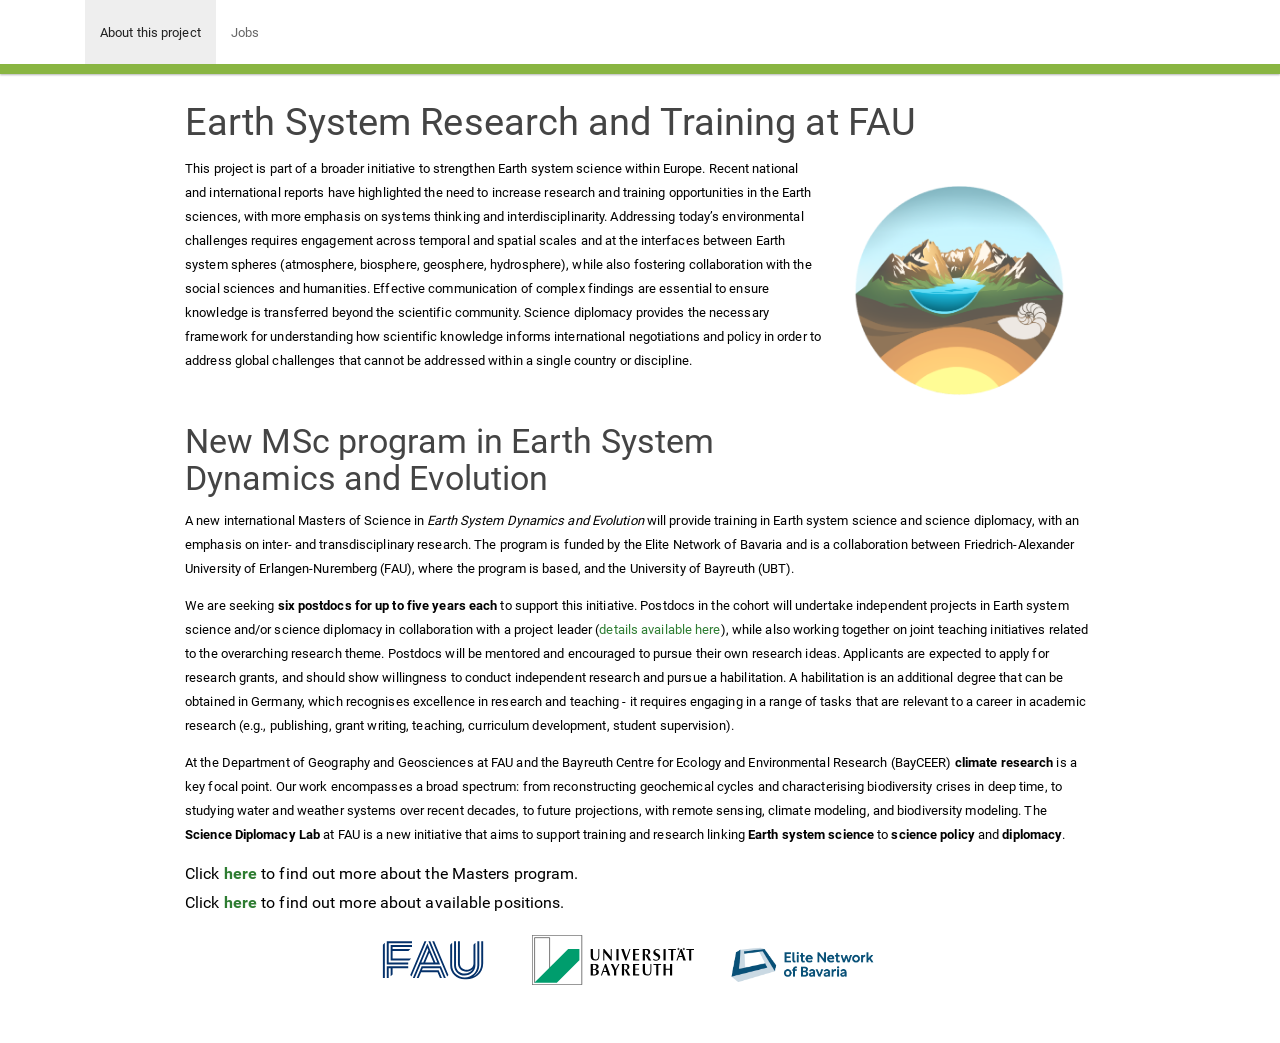
<file: index.html>
<!DOCTYPE html>

<html>

<head>

<meta charset="utf-8" />
<meta name="generator" content="pandoc" />
<meta http-equiv="X-UA-Compatible" content="IE=EDGE" />




<title>Earth System Research and Training at FAU</title>

<script src="site_libs/header-attrs-2.30/header-attrs.js"></script>
<script src="site_libs/jquery-3.6.0/jquery-3.6.0.min.js"></script>
<meta name="viewport" content="width=device-width, initial-scale=1" />
<link href="site_libs/bootstrap-3.3.5/css/paper.min.css" rel="stylesheet" />
<script src="site_libs/bootstrap-3.3.5/js/bootstrap.min.js"></script>
<script src="site_libs/bootstrap-3.3.5/shim/html5shiv.min.js"></script>
<script src="site_libs/bootstrap-3.3.5/shim/respond.min.js"></script>
<style>h1 {font-size: 34px;}
       h1.title {font-size: 38px;}
       h2 {font-size: 30px;}
       h3 {font-size: 24px;}
       h4 {font-size: 18px;}
       h5 {font-size: 16px;}
       h6 {font-size: 12px;}
       code {color: inherit; background-color: rgba(0, 0, 0, 0.04);}
       pre:not([class]) { background-color: white }</style>
<script src="site_libs/navigation-1.1/tabsets.js"></script>
<link href="site_libs/highlightjs-9.12.0/default.css" rel="stylesheet" />
<script src="site_libs/highlightjs-9.12.0/highlight.js"></script>

<style type="text/css">
  code{white-space: pre-wrap;}
  span.smallcaps{font-variant: small-caps;}
  span.underline{text-decoration: underline;}
  div.column{display: inline-block; vertical-align: top; width: 50%;}
  div.hanging-indent{margin-left: 1.5em; text-indent: -1.5em;}
  ul.task-list{list-style: none;}
    </style>

<style type="text/css">code{white-space: pre;}</style>
<script type="text/javascript">
if (window.hljs) {
  hljs.configure({languages: []});
  hljs.initHighlightingOnLoad();
  if (document.readyState && document.readyState === "complete") {
    window.setTimeout(function() { hljs.initHighlighting(); }, 0);
  }
}
</script>






<link rel="stylesheet" href="mod.css" type="text/css" />



<style type = "text/css">
.main-container {
  max-width: 940px;
  margin-left: auto;
  margin-right: auto;
}
img {
  max-width:100%;
}
.tabbed-pane {
  padding-top: 12px;
}
.html-widget {
  margin-bottom: 20px;
}
button.code-folding-btn:focus {
  outline: none;
}
summary {
  display: list-item;
}
details > summary > p:only-child {
  display: inline;
}
pre code {
  padding: 0;
}
</style>


<style type="text/css">
.dropdown-submenu {
  position: relative;
}
.dropdown-submenu>.dropdown-menu {
  top: 0;
  left: 100%;
  margin-top: -6px;
  margin-left: -1px;
  border-radius: 0 6px 6px 6px;
}
.dropdown-submenu:hover>.dropdown-menu {
  display: block;
}
.dropdown-submenu>a:after {
  display: block;
  content: " ";
  float: right;
  width: 0;
  height: 0;
  border-color: transparent;
  border-style: solid;
  border-width: 5px 0 5px 5px;
  border-left-color: #cccccc;
  margin-top: 5px;
  margin-right: -10px;
}
.dropdown-submenu:hover>a:after {
  border-left-color: #adb5bd;
}
.dropdown-submenu.pull-left {
  float: none;
}
.dropdown-submenu.pull-left>.dropdown-menu {
  left: -100%;
  margin-left: 10px;
  border-radius: 6px 0 6px 6px;
}
</style>

<script type="text/javascript">
// manage active state of menu based on current page
$(document).ready(function () {
  // active menu anchor
  href = window.location.pathname
  href = href.substr(href.lastIndexOf('/') + 1)
  if (href === "")
    href = "index.html";
  var menuAnchor = $('a[href="' + href + '"]');

  // mark the anchor link active (and if it's in a dropdown, also mark that active)
  var dropdown = menuAnchor.closest('li.dropdown');
  if (window.bootstrap) { // Bootstrap 4+
    menuAnchor.addClass('active');
    dropdown.find('> .dropdown-toggle').addClass('active');
  } else { // Bootstrap 3
    menuAnchor.parent().addClass('active');
    dropdown.addClass('active');
  }

  // Navbar adjustments
  var navHeight = $(".navbar").first().height() + 15;
  var style = document.createElement('style');
  var pt = "padding-top: " + navHeight + "px; ";
  var mt = "margin-top: -" + navHeight + "px; ";
  var css = "";
  // offset scroll position for anchor links (for fixed navbar)
  for (var i = 1; i <= 6; i++) {
    css += ".section h" + i + "{ " + pt + mt + "}\n";
  }
  style.innerHTML = "body {" + pt + "padding-bottom: 40px; }\n" + css;
  document.head.appendChild(style);
});
</script>

<!-- tabsets -->

<style type="text/css">
.tabset-dropdown > .nav-tabs {
  display: inline-table;
  max-height: 500px;
  min-height: 44px;
  overflow-y: auto;
  border: 1px solid #ddd;
  border-radius: 4px;
}

.tabset-dropdown > .nav-tabs > li.active:before, .tabset-dropdown > .nav-tabs.nav-tabs-open:before {
  content: "\e259";
  font-family: 'Glyphicons Halflings';
  display: inline-block;
  padding: 10px;
  border-right: 1px solid #ddd;
}

.tabset-dropdown > .nav-tabs.nav-tabs-open > li.active:before {
  content: "\e258";
  font-family: 'Glyphicons Halflings';
  border: none;
}

.tabset-dropdown > .nav-tabs > li.active {
  display: block;
}

.tabset-dropdown > .nav-tabs > li > a,
.tabset-dropdown > .nav-tabs > li > a:focus,
.tabset-dropdown > .nav-tabs > li > a:hover {
  border: none;
  display: inline-block;
  border-radius: 4px;
  background-color: transparent;
}

.tabset-dropdown > .nav-tabs.nav-tabs-open > li {
  display: block;
  float: none;
}

.tabset-dropdown > .nav-tabs > li {
  display: none;
}
</style>

<!-- code folding -->




</head>

<body>


<div class="container-fluid main-container">




<div class="navbar navbar-default  navbar-fixed-top" role="navigation">
  <div class="container">
    <div class="navbar-header">
      <button type="button" class="navbar-toggle collapsed" data-toggle="collapse" data-bs-toggle="collapse" data-target="#navbar" data-bs-target="#navbar">
        <span class="icon-bar"></span>
        <span class="icon-bar"></span>
        <span class="icon-bar"></span>
      </button>
      <a class="navbar-brand" href="index.html"></a>
    </div>
    <div id="navbar" class="navbar-collapse collapse">
      <ul class="nav navbar-nav">
        <li>
  <a href="index.html">About this project</a>
</li>
<li>
  <a href="jobs.html">Jobs</a>
</li>
      </ul>
      <ul class="nav navbar-nav navbar-right">
        
      </ul>
    </div><!--/.nav-collapse -->
  </div><!--/.container -->
</div><!--/.navbar -->

<div id="header">



<h1 class="title toc-ignore">Earth System Research and Training at
FAU</h1>

</div>


<p><img src="logo.png" alt="" width="30%" style="float:right; padding:30px" /></p>
<p>This project is part of a broader initiative to strengthen Earth
system science within Europe. Recent national and international reports
have highlighted the need to increase research and training
opportunities in the Earth sciences, with more emphasis on systems
thinking and interdisciplinarity. Addressing today’s environmental
challenges requires engagement across temporal and spatial scales and at
the interfaces between Earth system spheres (atmosphere, biosphere,
geosphere, hydrosphere), while also fostering collaboration with the
social sciences and humanities. Effective communication of complex
findings are essential to ensure knowledge is transferred beyond the
scientific community. Science diplomacy provides the necessary framework
for understanding how scientific knowledge informs international
negotiations and policy in order to address global challenges that
cannot be addressed within a single country or discipline.</p>
<p><br />
</p>
<div id="new-msc-program-in-earth-system-dynamics-and-evolution"
class="section level1">
<h1>New MSc program in Earth System Dynamics and Evolution</h1>
<p>A new international Masters of Science in <em>Earth System Dynamics
and Evolution</em> will provide training in Earth system science and
science diplomacy, with an emphasis on inter- and transdisciplinary
research. The program is funded by the Elite Network of Bavaria and is a
collaboration between Friedrich-Alexander University of
Erlangen-Nuremberg (FAU), where the program is based, and the University
of Bayreuth (UBT).</p>
<p>We are seeking <strong>six postdocs for up to five years
each</strong> to support this initiative. Postdocs in the cohort will
undertake independent projects in Earth system science and/or science
diplomacy in collaboration with a project leader (<a
href="jobs.html">details available here</a>), while also working
together on joint teaching initiatives related to the overarching
research theme. Postdocs will be mentored and encouraged to pursue their
own research ideas. Applicants are expected to apply for research
grants, and should show willingness to conduct independent research and
pursue a habilitation. A habilitation is an additional degree that can
be obtained in Germany, which recognises excellence in research and
teaching - it requires engaging in a range of tasks that are relevant to
a career in academic research (e.g., publishing, grant writing,
teaching, curriculum development, student supervision).</p>
<p>At the Department of Geography and Geosciences at FAU and the
Bayreuth Centre for Ecology and Environmental Research (BayCEER)
<strong>climate research</strong> is a key focal point. Our work
encompasses a broad spectrum: from reconstructing geochemical cycles and
characterising biodiversity crises in deep time, to studying water and
weather systems over recent decades, to future projections, with remote
sensing, climate modeling, and biodiversity modeling. The
<strong>Science Diplomacy Lab</strong> at FAU is a new initiative that
aims to support training and research linking <strong>Earth system
science</strong> to <strong>science policy</strong> and
<strong>diplomacy</strong>.</p>
<p><span style="font-size: 1.2em;">Click <strong><a
href="https://earthsystem-master.nat.fau.eu">here</a></strong> to find
out more about the Masters program.</span><br />
<span style="font-size: 1.2em;">Click <strong><a
href="jobs.html">here</a></strong> to find out more about available
positions.</span></p>
<div
style="display: flex; justify-content: center; align-items: center; vertical-align: middle; gap: 0px 100px; flex-wrap: wrap;">
<p><img src="FAU_noborder.svg" style="height: 52px; width: auto; padding-right: 36px;">
<img src="unibayreuth.svg" style="height: 50px; width: auto;">
<img src="elitenetwork.png" style="height: 60px; width: auto;"></p>
</div>
</div>




</div>

<script>

// add bootstrap table styles to pandoc tables
function bootstrapStylePandocTables() {
  $('tr.odd').parent('tbody').parent('table').addClass('table table-condensed');
}
$(document).ready(function () {
  bootstrapStylePandocTables();
});


</script>

<!-- tabsets -->

<script>
$(document).ready(function () {
  window.buildTabsets("TOC");
});

$(document).ready(function () {
  $('.tabset-dropdown > .nav-tabs > li').click(function () {
    $(this).parent().toggleClass('nav-tabs-open');
  });
});
</script>

<!-- code folding -->


<!-- dynamically load mathjax for compatibility with self-contained -->
<script>
  (function () {
    var script = document.createElement("script");
    script.type = "text/javascript";
    script.src  = "https://mathjax.rstudio.com/latest/MathJax.js?config=TeX-AMS-MML_HTMLorMML";
    document.getElementsByTagName("head")[0].appendChild(script);
  })();
</script>

</body>
</html>
</file>
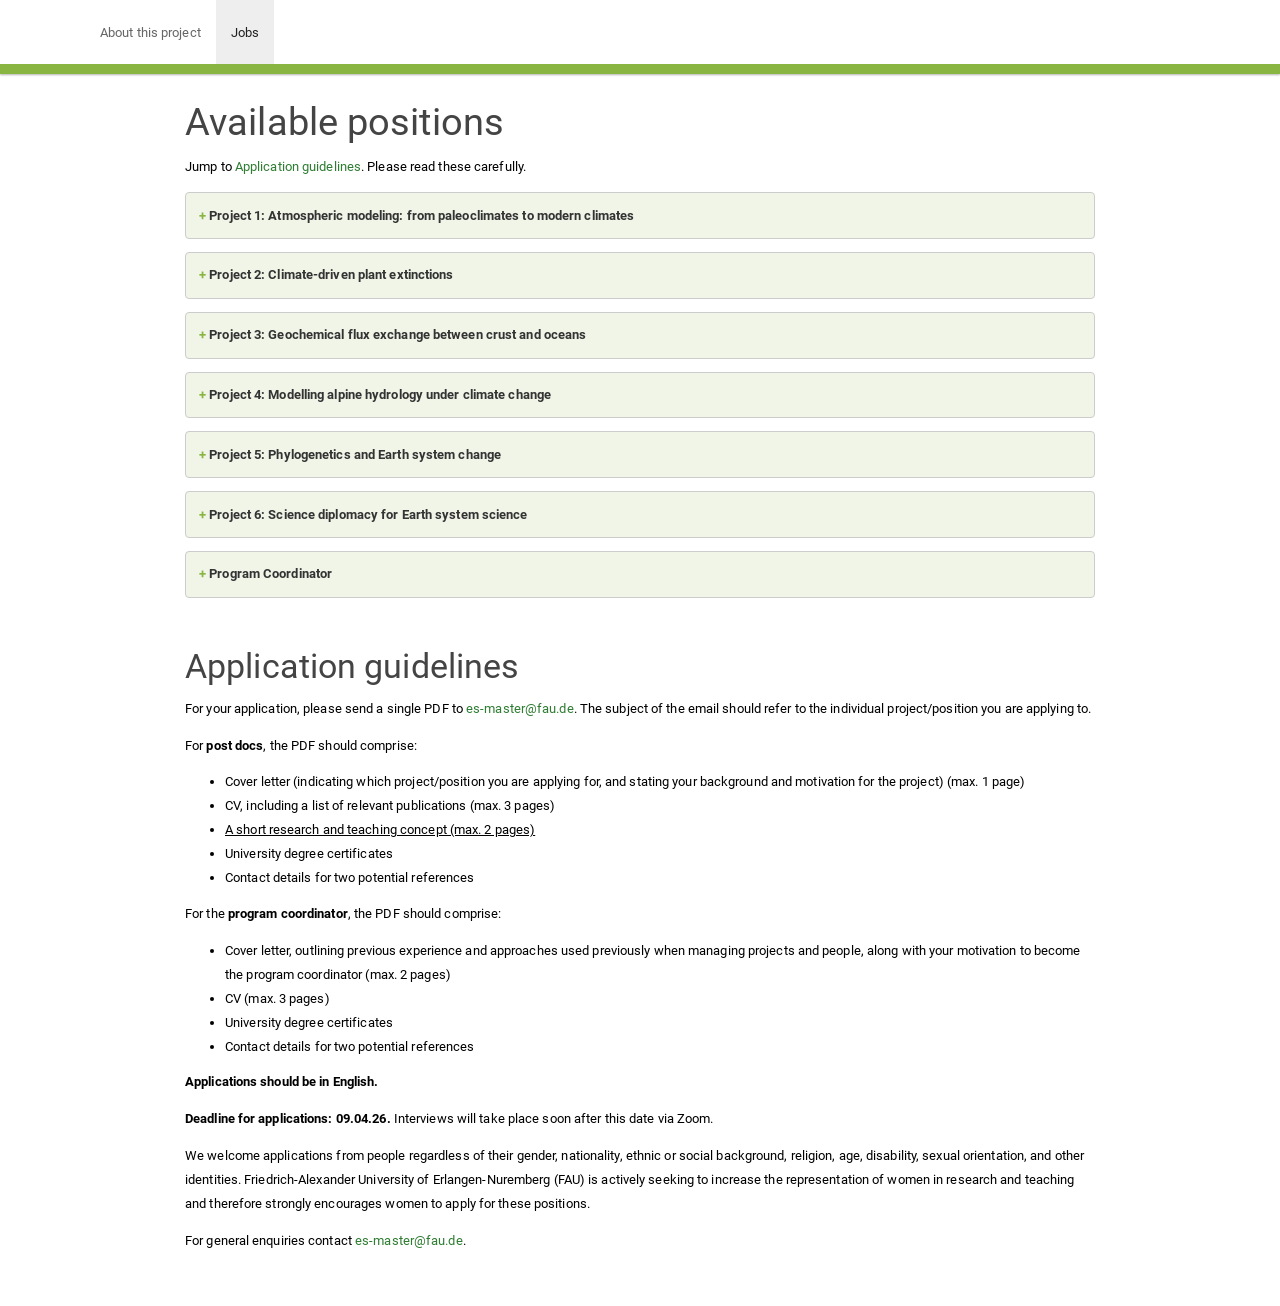
<file: jobs.html>
<!DOCTYPE html>

<html>

<head>

<meta charset="utf-8" />
<meta name="generator" content="pandoc" />
<meta http-equiv="X-UA-Compatible" content="IE=EDGE" />




<title>Available positions</title>

<script src="site_libs/header-attrs-2.30/header-attrs.js"></script>
<script src="site_libs/jquery-3.6.0/jquery-3.6.0.min.js"></script>
<meta name="viewport" content="width=device-width, initial-scale=1" />
<link href="site_libs/bootstrap-3.3.5/css/paper.min.css" rel="stylesheet" />
<script src="site_libs/bootstrap-3.3.5/js/bootstrap.min.js"></script>
<script src="site_libs/bootstrap-3.3.5/shim/html5shiv.min.js"></script>
<script src="site_libs/bootstrap-3.3.5/shim/respond.min.js"></script>
<style>h1 {font-size: 34px;}
       h1.title {font-size: 38px;}
       h2 {font-size: 30px;}
       h3 {font-size: 24px;}
       h4 {font-size: 18px;}
       h5 {font-size: 16px;}
       h6 {font-size: 12px;}
       code {color: inherit; background-color: rgba(0, 0, 0, 0.04);}
       pre:not([class]) { background-color: white }</style>
<script src="site_libs/navigation-1.1/tabsets.js"></script>
<link href="site_libs/highlightjs-9.12.0/default.css" rel="stylesheet" />
<script src="site_libs/highlightjs-9.12.0/highlight.js"></script>

<style type="text/css">
  code{white-space: pre-wrap;}
  span.smallcaps{font-variant: small-caps;}
  span.underline{text-decoration: underline;}
  div.column{display: inline-block; vertical-align: top; width: 50%;}
  div.hanging-indent{margin-left: 1.5em; text-indent: -1.5em;}
  ul.task-list{list-style: none;}
    </style>

<style type="text/css">code{white-space: pre;}</style>
<script type="text/javascript">
if (window.hljs) {
  hljs.configure({languages: []});
  hljs.initHighlightingOnLoad();
  if (document.readyState && document.readyState === "complete") {
    window.setTimeout(function() { hljs.initHighlighting(); }, 0);
  }
}
</script>






<link rel="stylesheet" href="mod.css" type="text/css" />



<style type = "text/css">
.main-container {
  max-width: 940px;
  margin-left: auto;
  margin-right: auto;
}
img {
  max-width:100%;
}
.tabbed-pane {
  padding-top: 12px;
}
.html-widget {
  margin-bottom: 20px;
}
button.code-folding-btn:focus {
  outline: none;
}
summary {
  display: list-item;
}
details > summary > p:only-child {
  display: inline;
}
pre code {
  padding: 0;
}
</style>


<style type="text/css">
.dropdown-submenu {
  position: relative;
}
.dropdown-submenu>.dropdown-menu {
  top: 0;
  left: 100%;
  margin-top: -6px;
  margin-left: -1px;
  border-radius: 0 6px 6px 6px;
}
.dropdown-submenu:hover>.dropdown-menu {
  display: block;
}
.dropdown-submenu>a:after {
  display: block;
  content: " ";
  float: right;
  width: 0;
  height: 0;
  border-color: transparent;
  border-style: solid;
  border-width: 5px 0 5px 5px;
  border-left-color: #cccccc;
  margin-top: 5px;
  margin-right: -10px;
}
.dropdown-submenu:hover>a:after {
  border-left-color: #adb5bd;
}
.dropdown-submenu.pull-left {
  float: none;
}
.dropdown-submenu.pull-left>.dropdown-menu {
  left: -100%;
  margin-left: 10px;
  border-radius: 6px 0 6px 6px;
}
</style>

<script type="text/javascript">
// manage active state of menu based on current page
$(document).ready(function () {
  // active menu anchor
  href = window.location.pathname
  href = href.substr(href.lastIndexOf('/') + 1)
  if (href === "")
    href = "index.html";
  var menuAnchor = $('a[href="' + href + '"]');

  // mark the anchor link active (and if it's in a dropdown, also mark that active)
  var dropdown = menuAnchor.closest('li.dropdown');
  if (window.bootstrap) { // Bootstrap 4+
    menuAnchor.addClass('active');
    dropdown.find('> .dropdown-toggle').addClass('active');
  } else { // Bootstrap 3
    menuAnchor.parent().addClass('active');
    dropdown.addClass('active');
  }

  // Navbar adjustments
  var navHeight = $(".navbar").first().height() + 15;
  var style = document.createElement('style');
  var pt = "padding-top: " + navHeight + "px; ";
  var mt = "margin-top: -" + navHeight + "px; ";
  var css = "";
  // offset scroll position for anchor links (for fixed navbar)
  for (var i = 1; i <= 6; i++) {
    css += ".section h" + i + "{ " + pt + mt + "}\n";
  }
  style.innerHTML = "body {" + pt + "padding-bottom: 40px; }\n" + css;
  document.head.appendChild(style);
});
</script>

<!-- tabsets -->

<style type="text/css">
.tabset-dropdown > .nav-tabs {
  display: inline-table;
  max-height: 500px;
  min-height: 44px;
  overflow-y: auto;
  border: 1px solid #ddd;
  border-radius: 4px;
}

.tabset-dropdown > .nav-tabs > li.active:before, .tabset-dropdown > .nav-tabs.nav-tabs-open:before {
  content: "\e259";
  font-family: 'Glyphicons Halflings';
  display: inline-block;
  padding: 10px;
  border-right: 1px solid #ddd;
}

.tabset-dropdown > .nav-tabs.nav-tabs-open > li.active:before {
  content: "\e258";
  font-family: 'Glyphicons Halflings';
  border: none;
}

.tabset-dropdown > .nav-tabs > li.active {
  display: block;
}

.tabset-dropdown > .nav-tabs > li > a,
.tabset-dropdown > .nav-tabs > li > a:focus,
.tabset-dropdown > .nav-tabs > li > a:hover {
  border: none;
  display: inline-block;
  border-radius: 4px;
  background-color: transparent;
}

.tabset-dropdown > .nav-tabs.nav-tabs-open > li {
  display: block;
  float: none;
}

.tabset-dropdown > .nav-tabs > li {
  display: none;
}
</style>

<!-- code folding -->




</head>

<body>


<div class="container-fluid main-container">




<div class="navbar navbar-default  navbar-fixed-top" role="navigation">
  <div class="container">
    <div class="navbar-header">
      <button type="button" class="navbar-toggle collapsed" data-toggle="collapse" data-bs-toggle="collapse" data-target="#navbar" data-bs-target="#navbar">
        <span class="icon-bar"></span>
        <span class="icon-bar"></span>
        <span class="icon-bar"></span>
      </button>
      <a class="navbar-brand" href="index.html"></a>
    </div>
    <div id="navbar" class="navbar-collapse collapse">
      <ul class="nav navbar-nav">
        <li>
  <a href="index.html">About this project</a>
</li>
<li>
  <a href="jobs.html">Jobs</a>
</li>
      </ul>
      <ul class="nav navbar-nav navbar-right">
        
      </ul>
    </div><!--/.nav-collapse -->
  </div><!--/.container -->
</div><!--/.navbar -->

<div id="header">



<h1 class="title toc-ignore">Available positions</h1>

</div>


<p>Jump to <a href="#application-guidelines">Application guidelines</a>.
Please read these carefully.</p>
<details class="expandable">
<summary>
Project 1: Atmospheric modeling: from paleoclimates to modern climates
</summary>
<p><strong>Research</strong>: <em>Regional atmospheric modeling from
paleoclimates to modern climates</em><br />
The research focus in this project will be on regional, high-resolution
climate modeling. The objective will be to extend approaches for the
most recent decades (e.g., WRF model driven with reanalysis data) to the
paleoclimate perspective. By bridging between both time scales,
atmospheric model improvement on the one side, and a better
interpretation of climate proxies on the other (e.g., tree rings, marine
organisms, soils), should be the major motivation. Also, implementation
of specific atmospheric processes into the models through recent AI
algorithms will be explored in the model development space.<br />
<strong>Teaching</strong>: The candidate will be responsible for
teaching atmosphere-based courses like climate data analysis, the
atmosphere in a paleoclimate context, and climate modeling. Classic
seminars on atmospheric science topics are also possible.<br />
<strong>Contact</strong>: Thomas Mölg (<a
href="mailto:thomas.moelg@fau.de"
class="email">thomas.moelg@fau.de</a>)</p>
<p><span style="font-size: 1.2em;">Click <strong><a
href="pdfs/ESDE_project1.pdf">here</a></strong> for further details
about this project.</span></p>
</details>
<details class="expandable">
<summary>
Project 2: Climate-driven plant extinctions
</summary>
<p><strong>This position is based at the University of Bayreuth
(UBT).</strong></p>
<p><strong>Research</strong>: <em>Quantifying climate-driven extinction
risk in plants across time and space</em><br />
This project aims to understand climate-driven plant extinctions in the
fossil record. We seek to identify the mechanisms shaping extinction
risk across space and time, focusing on range dynamics, environmental
change, and the temporal structure of climatic stressors. By integrating
fossil plant occurrences with trait data and paleoenvironmental
reconstructions, the project will quantify how functional traits,
spatial distributions, and rates of climatic change interact to shape
extinction selectivity through time. We will develop a rigorous
quantitative framework linking spatiotemporal fossil patterns to
trait-based and environmental predictors while explicitly addressing
dating uncertainty, taxonomic harmonization, and heterogeneous sampling.
The position will be based within a vibrant, internationally visible
research environment of the BayCEER at the University of Bayreuth,
closely connected to cutting-edge research in biogeography and ecosystem
modeling, and collaborate with researchers from University of Erlangen.
We seek an ambitious quantitative paleontologist, or an ecologist ready
to work with fossils, to advance integrative, high-impact research at
the ecology-paleontology interface.<br />
<strong>Teaching</strong>: The candidate will contribute to teaching in
paleobiology and deep-time ecology and to developing a module on
Ecological Niche Modeling tailored to paleontological applications.
Depending on expertise and interests, the candidate is also expected to
support instruction in statistics, programming, and foundational
ecology. The candidate will be based in Bayreuth, but must be willing to
travel to Erlangen on a regular basis.<br />
<strong>Contact</strong>: Lisa Hülsmann (<a
href="mailto:lisa.huelsmann@uni-bayreuth.de"
class="email">lisa.huelsmann@uni-bayreuth.de</a>) and Manuel Steinbauer
(<a href="mailto:manuel.steinbauer@uni-bayreuth.de"
class="email">manuel.steinbauer@uni-bayreuth.de</a>).</p>
<p><span style="font-size: 1.2em;">Click <strong><a
href="pdfs/ESDE_project2.pdf">here</a></strong> for further details
about this project.</span></p>
</details>
<details class="expandable">
<summary>
Project 3: Geochemical flux exchange between crust and oceans
</summary>
<p><strong>Research</strong>: <em>Quantification of the geochemical flux
exchange between crust and oceans in island arc settings</em><br />
This project will develop an integrated framework to quantify elemental
fluxes associated with seawater interaction in heterogeneous oceanic
crust at submarine island arcs. Chemical exchange during mineral
dissolution and secondary phase formation exerts a key control on ocean
chemistry, yet most existing studies focus on mafic crust, despite the
compositional variability from felsic to mafic rocks in arc settings.
These environments commonly host hydrothermal systems driven by shallow
magmatic activity, which further modify crustal composition and fluid
chemistry. We will investigate fluxes of major elements abundant in
felsic rocks and seawater, including Si, Mg, Ca, C, and S, by combining
elemental concentrations and stable isotope data from altered and
unaltered rocks with reaction path and transport modelling. This
approach will enable quantification of elemental sources, sinks, and
pathways within the ocean-crust system.<br />
<strong>Teaching</strong>: The candidate will be responsible for
supporting training in geochemistry, geochemical modelling, and
laboratory and field courses, as well as contributing to the development
of a new module in fluid transport modelling techniques.<br />
<strong>Contact</strong>: Barbara Kleine-Marshall (<a
href="mailto:barbara.kleine-marshall@fau.de"
class="email">barbara.kleine-marshall@fau.de</a>).</p>
<p><span style="font-size: 1.2em;">Click <strong><a
href="pdfs/ESDE_project3.pdf">here</a></strong> for further details
about this project.</span></p>
</details>
<details class="expandable">
<summary>
Project 4: Modelling alpine hydrology under climate change
</summary>
<p><strong>Research</strong>: <em>Investigating changes in Alpine
hydrology and their impact on Earth System spheres using a distributed,
physically-based hydrological modelling approach</em><br />
This project aims to develop novel modelling approaches that integrate
hydrological shifts observed in the Alpine hydrosphere with changes in
the atmosphere, cryosphere, geosphere, and biosphere. Building upon
results from the SEHAG research unit (<a
href="https://sehag.ku.de/en/welcome/"
class="uri">https://sehag.ku.de/en/welcome/</a>), we will investigate
evidence of the coupled and intertwined responses of Alpine geosystems
to climate change. Since the uncertainties inherent in cascaded
modelling pose significant challenges for interdisciplinary integration,
we will apply advanced model reduction techniques and surrogate models
to accelerate Bayesian parameter inference, enabling the identification
of key transitions within Earth systems, specifically focusing on Alpine
catchments.<br />
<strong>Teaching</strong>: The candidate will be responsible for
supporting training in hydrological and hydrogeological modelling, water
quality, and the development of a new module in Soil Science focusing on
the critical zone.<br />
<strong>Contact</strong>: Gabriele Chiogna (<a
href="mailto:gabriele.chiogna@fau.de"
class="email">gabriele.chiogna@fau.de</a>).</p>
<p><span style="font-size: 1.2em;">Click <strong><a
href="pdfs/ESDE_project4.pdf">here</a></strong> for further details
about this project.</span></p>
</details>
<details class="expandable">
<summary>
Project 5: Phylogenetics and Earth system change
</summary>
<p><strong>Research</strong>: <em>Integrating life and Earth system data
through Bayesian phylogenetics</em><br />
This project will develop approaches to combining evidence across life
and Earth systems using statistical phylogenetics as a framework.
Evidence of long-term evolutionary processes can come from molecular
sequence data, morphology, or fossil occurrences. Meanwhile, evidence of
other Earth system processes can come from paleoclimate reconstructions
or geochemical proxies. The uncertainties associated with divergent data
sources are complex and pose challenges for their integration. We will
apply new Bayesian phylodynamic models and explore strategies for
propagating uncertainties across spheres, with a view to identifying key
transitions in Earth systems through empirical case studies.<br />
<strong>Teaching</strong>: The candidate will be responsible for
supporting training in statistics, programming, and the development of a
new module in Earth Systems Data Science, together with the Department
of Data Science at FAU.<br />
<strong>Contact</strong>: Rachel Warnock (<a
href="mailto:rachel.warnock@fau.de"
class="email">rachel.warnock@fau.de</a>).</p>
<p><span style="font-size: 1.2em;">Click <strong><a
href="pdfs/ESDE_project5.pdf">here</a></strong> for further details
about this project.</span></p>
</details>
<details class="expandable">
<summary>
Project 6: Science diplomacy for Earth system science
</summary>
<p><strong>Research</strong>: <em>Training the next generation of Earth
system scientists for global collaboration</em><br />
This project will develop a research agenda that conceptualizes science
diplomacy as a core competency of Earth system science. The project
should investigate how scientific knowledge related to different Earth
system spheres circulates across national, institutional, and cultural
boundaries and how international cooperation shapes responses to global
environmental challenges and is shaped by them. Particular attention
should be given to <em>Africa–Europe collaborations</em>, including
questions of equitable partnership, capacity strengthening, data access,
and co-production of knowledge in areas such as climate adaptation,
environmental monitoring, land-use change, animal tracking, or
transboundary resource management. The aim is to explore how scientific
collaboration can address geopolitical tensions and build trust across
both national and disciplinary borders.<br />
<strong>Teaching</strong>: The candidate will be responsible for
supporting training in science diplomacy, science communication and
Science and Technology Studies and the development of the Science
Diplomacy Lab located at the Chair of Science, Technology and Gender
Studies at FAU. The Science Diplomacy Lab is an initiative in the making
that aims to serve as a platform for training, research, and
international engagement, linking Earth system science with diplomacy,
policy processes, and equitable global partnerships.<br />
<strong>Contact</strong>: Contact: Maria Rentetzi (<a
href="mailto:maria.rentetzi@fau.de"
class="email">maria.rentetzi@fau.de</a>).</p>
<p><span style="font-size: 1.2em;">Click <strong><a
href="pdfs/ESDE_project6.pdf">here</a></strong> for further details
about this project.</span></p>
</details>
<details class="expandable">
<summary>
Program Coordinator
</summary>
<p><strong>Role description</strong>: We are seeking a Program
Coordinator to lead administrative and student support aspects of the
MSc program. The applicant will be responsible for managing the project
budget, supporting the student admissions process, and providing
students with administrative support. This position is 50% E13.<br />
<strong>Contact</strong>: Rachel Warnock (<a
href="mailto:rachel.warnock@fau.de"
class="email">rachel.warnock@fau.de</a>, program speaker) and Barbara
Kleine-Marshall (<a href="mailto:barbara.kleine-marshall@fau.de"
class="email">barbara.kleine-marshall@fau.de</a>, program
co-speaker).</p>
<p><span style="font-size: 1.2em;">Click <strong><a
href="pdfs/ESDE_Program_coordinator.pdf">here</a></strong> for further
details about this position.</span></p>
</details>
<p><br />
</p>
<div id="application-guidelines" class="section level1">
<h1>Application guidelines</h1>
<p>For your application, please send a single PDF to <a
href="mailto:es-master@fau.de" class="email">es-master@fau.de</a>. The
subject of the email should refer to the individual project/position you
are applying to.</p>
<p>For <strong>post docs</strong>, the PDF should comprise:</p>
<ul>
<li>Cover letter (indicating which project/position you are applying
for, and stating your background and motivation for the project) (max. 1
page)</li>
<li>CV, including a list of relevant publications (max. 3 pages)</li>
<li><u>A short research and teaching concept (max. 2 pages)</u></li>
<li>University degree certificates</li>
<li>Contact details for two potential references</li>
</ul>
<p>For the <strong>program coordinator</strong>, the PDF should
comprise:</p>
<ul>
<li>Cover letter, outlining previous experience and approaches used
previously when managing projects and people, along with your motivation
to become the program coordinator (max. 2 pages)</li>
<li>CV (max. 3 pages)</li>
<li>University degree certificates</li>
<li>Contact details for two potential references</li>
</ul>
<p><strong>Applications should be in English.</strong></p>
<p><strong>Deadline for applications: 09.04.26.</strong> Interviews will
take place soon after this date via Zoom.</p>
<p>We welcome applications from people regardless of their gender,
nationality, ethnic or social background, religion, age, disability,
sexual orientation, and other identities. Friedrich-Alexander University
of Erlangen-Nuremberg (FAU) is actively seeking to increase the
representation of women in research and teaching and therefore strongly
encourages women to apply for these positions.</p>
<p>For general enquiries contact <a href="mailto:es-master@fau.de"
class="email">es-master@fau.de</a>.</p>
</div>




</div>

<script>

// add bootstrap table styles to pandoc tables
function bootstrapStylePandocTables() {
  $('tr.odd').parent('tbody').parent('table').addClass('table table-condensed');
}
$(document).ready(function () {
  bootstrapStylePandocTables();
});


</script>

<!-- tabsets -->

<script>
$(document).ready(function () {
  window.buildTabsets("TOC");
});

$(document).ready(function () {
  $('.tabset-dropdown > .nav-tabs > li').click(function () {
    $(this).parent().toggleClass('nav-tabs-open');
  });
});
</script>

<!-- code folding -->


<!-- dynamically load mathjax for compatibility with self-contained -->
<script>
  (function () {
    var script = document.createElement("script");
    script.type = "text/javascript";
    script.src  = "https://mathjax.rstudio.com/latest/MathJax.js?config=TeX-AMS-MML_HTMLorMML";
    document.getElementsByTagName("head")[0].appendChild(script);
  })();
</script>

</body>
</html>
</file>
<file: site_libs/highlightjs-9.12.0/default.css>
.hljs-literal {
  color: #990073;
}

.hljs-number {
  color: #099;
}

.hljs-comment {
  color: #998;
  font-style: italic;
}

.hljs-keyword {
  color: #900;
  font-weight: bold;
}

.hljs-string {
  color: #d14;
}
</file>
<file: mod.css>
.navbar {
  border-bottom: 10px solid #89B542;
}

.tocify .active {
  background-color: #89B542;
}

.tocify a:hover {
  color: #89B542;
}

/* Ensure active link does not change on hover */
.tocify .active:hover {
  background-color: #89B542 !important;
  color: white !important;
}

details.expandable {
  border: 1px solid #ccc;
  border-radius: 4px;
  padding: 0.5em 1em;
  margin: 1em 0;
  background: #F0F5E8;
}

details.expandable summary {
  font-weight: bold;
  cursor: pointer;
  padding: 0.3em 0;
  color: #333;
}

details.expandable[open] summary {
  border-bottom: 1px solid #ddd;
  margin-bottom: 0.5em;
}

details summary {
  list-style: none;
}
details summary::-webkit-details-marker {
  display: none;
}
details summary::before {
  content: '+ ';
  color: #89B542;
  font-weight: bold;
}
details[open] summary::before {
  content: '− ';
}

a {
  color: #2e7d32;
}

a:hover {
  color: #1b5e20;
}

body {
  color: #000000;
}
</file>
<file: site_libs/bootstrap-3.3.5/css/paper.min.css>
@font-face {
  font-family: 'Roboto';
  font-style: normal;
  font-weight: 300;
  src: url(fonts/RobotoLight.ttf) format('truetype');
}
@font-face {
  font-family: 'Roboto';
  font-style: normal;
  font-weight: 400;
  src: url(fonts/Roboto.ttf) format('truetype');
}
@font-face {
  font-family: 'Roboto';
  font-style: normal;
  font-weight: 500;
  src: url(fonts/RobotoMedium.ttf) format('truetype');
}
@font-face {
  font-family: 'Roboto';
  font-style: normal;
  font-weight: 700;
  src: url(fonts/RobotoBold.ttf) format('truetype');
}

/*!
 * bootswatch v3.3.6
 * Homepage: http://bootswatch.com
 * Copyright 2012-2015 Thomas Park
 * Licensed under MIT
 * Based on Bootstrap
*//*!
 * Bootstrap v3.3.6 (http://getbootstrap.com)
 * Copyright 2011-2015 Twitter, Inc.
 * Licensed under MIT (https://github.com/twbs/bootstrap/blob/master/LICENSE)
 *//*! normalize.css v3.0.3 | MIT License | github.com/necolas/normalize.css */html{font-family:sans-serif;-ms-text-size-adjust:100%;-webkit-text-size-adjust:100%}body{margin:0}article,aside,details,figcaption,figure,footer,header,hgroup,main,menu,nav,section,summary{display:block}audio,canvas,progress,video{display:inline-block;vertical-align:baseline}audio:not([controls]){display:none;height:0}[hidden],template{display:none}a{background-color:transparent}a:active,a:hover{outline:0}abbr[title]{border-bottom:1px dotted}b,strong{font-weight:bold}dfn{font-style:italic}h1{font-size:2em;margin:0.67em 0}mark{background:#ff0;color:#000}small{font-size:80%}sub,sup{font-size:75%;line-height:0;position:relative;vertical-align:baseline}sup{top:-0.5em}sub{bottom:-0.25em}img{border:0}svg:not(:root){overflow:hidden}figure{margin:1em 40px}hr{-webkit-box-sizing:content-box;-moz-box-sizing:content-box;box-sizing:content-box;height:0}pre{overflow:auto}code,kbd,pre,samp{font-family:monospace, monospace;font-size:1em}button,input,optgroup,select,textarea{color:inherit;font:inherit;margin:0}button{overflow:visible}button,select{text-transform:none}button,html input[type="button"],input[type="reset"],input[type="submit"]{-webkit-appearance:button;cursor:pointer}button[disabled],html input[disabled]{cursor:default}button::-moz-focus-inner,input::-moz-focus-inner{border:0;padding:0}input{line-height:normal}input[type="checkbox"],input[type="radio"]{-webkit-box-sizing:border-box;-moz-box-sizing:border-box;box-sizing:border-box;padding:0}input[type="number"]::-webkit-inner-spin-button,input[type="number"]::-webkit-outer-spin-button{height:auto}input[type="search"]{-webkit-appearance:textfield;-webkit-box-sizing:content-box;-moz-box-sizing:content-box;box-sizing:content-box}input[type="search"]::-webkit-search-cancel-button,input[type="search"]::-webkit-search-decoration{-webkit-appearance:none}fieldset{border:1px solid #c0c0c0;margin:0 2px;padding:0.35em 0.625em 0.75em}legend{border:0;padding:0}textarea{overflow:auto}optgroup{font-weight:bold}table{border-collapse:collapse;border-spacing:0}td,th{padding:0}/*! Source: https://github.com/h5bp/html5-boilerplate/blob/master/src/css/main.css */@media print{*,*:before,*:after{background:transparent !important;color:#000 !important;-webkit-box-shadow:none !important;box-shadow:none !important;text-shadow:none !important}a,a:visited{text-decoration:underline}a[href]:after{content:" (" attr(href) ")"}abbr[title]:after{content:" (" attr(title) ")"}a[href^="#"]:after,a[href^="javascript:"]:after{content:""}pre,blockquote{border:1px solid #999;page-break-inside:avoid}thead{display:table-header-group}tr,img{page-break-inside:avoid}img{max-width:100% !important}p,h2,h3{orphans:3;widows:3}h2,h3{page-break-after:avoid}.navbar{display:none}.btn>.caret,.dropup>.btn>.caret{border-top-color:#000 !important}.label{border:1px solid #000}.table{border-collapse:collapse !important}.table td,.table th{background-color:#fff !important}.table-bordered th,.table-bordered td{border:1px solid #ddd !important}}@font-face{font-family:'Glyphicons Halflings';src:url('../fonts/glyphicons-halflings-regular.eot');src:url('../fonts/glyphicons-halflings-regular.eot?#iefix') format('embedded-opentype'),url('../fonts/glyphicons-halflings-regular.woff') format('woff'),url('../fonts/glyphicons-halflings-regular.ttf') format('truetype'),url('../fonts/glyphicons-halflings-regular.svg#glyphicons_halflingsregular') format('svg')}.glyphicon{position:relative;top:1px;display:inline-block;font-family:'Glyphicons Halflings';font-style:normal;font-weight:normal;line-height:1;-webkit-font-smoothing:antialiased;-moz-osx-font-smoothing:grayscale}.glyphicon-asterisk:before{content:"\002a"}.glyphicon-plus:before{content:"\002b"}.glyphicon-euro:before,.glyphicon-eur:before{content:"\20ac"}.glyphicon-minus:before{content:"\2212"}.glyphicon-cloud:before{content:"\2601"}.glyphicon-envelope:before{content:"\2709"}.glyphicon-pencil:before{content:"\270f"}.glyphicon-glass:before{content:"\e001"}.glyphicon-music:before{content:"\e002"}.glyphicon-search:before{content:"\e003"}.glyphicon-heart:before{content:"\e005"}.glyphicon-star:before{content:"\e006"}.glyphicon-star-empty:before{content:"\e007"}.glyphicon-user:before{content:"\e008"}.glyphicon-film:before{content:"\e009"}.glyphicon-th-large:before{content:"\e010"}.glyphicon-th:before{content:"\e011"}.glyphicon-th-list:before{content:"\e012"}.glyphicon-ok:before{content:"\e013"}.glyphicon-remove:before{content:"\e014"}.glyphicon-zoom-in:before{content:"\e015"}.glyphicon-zoom-out:before{content:"\e016"}.glyphicon-off:before{content:"\e017"}.glyphicon-signal:before{content:"\e018"}.glyphicon-cog:before{content:"\e019"}.glyphicon-trash:before{content:"\e020"}.glyphicon-home:before{content:"\e021"}.glyphicon-file:before{content:"\e022"}.glyphicon-time:before{content:"\e023"}.glyphicon-road:before{content:"\e024"}.glyphicon-download-alt:before{content:"\e025"}.glyphicon-download:before{content:"\e026"}.glyphicon-upload:before{content:"\e027"}.glyphicon-inbox:before{content:"\e028"}.glyphicon-play-circle:before{content:"\e029"}.glyphicon-repeat:before{content:"\e030"}.glyphicon-refresh:before{content:"\e031"}.glyphicon-list-alt:before{content:"\e032"}.glyphicon-lock:before{content:"\e033"}.glyphicon-flag:before{content:"\e034"}.glyphicon-headphones:before{content:"\e035"}.glyphicon-volume-off:before{content:"\e036"}.glyphicon-volume-down:before{content:"\e037"}.glyphicon-volume-up:before{content:"\e038"}.glyphicon-qrcode:before{content:"\e039"}.glyphicon-barcode:before{content:"\e040"}.glyphicon-tag:before{content:"\e041"}.glyphicon-tags:before{content:"\e042"}.glyphicon-book:before{content:"\e043"}.glyphicon-bookmark:before{content:"\e044"}.glyphicon-print:before{content:"\e045"}.glyphicon-camera:before{content:"\e046"}.glyphicon-font:before{content:"\e047"}.glyphicon-bold:before{content:"\e048"}.glyphicon-italic:before{content:"\e049"}.glyphicon-text-height:before{content:"\e050"}.glyphicon-text-width:before{content:"\e051"}.glyphicon-align-left:before{content:"\e052"}.glyphicon-align-center:before{content:"\e053"}.glyphicon-align-right:before{content:"\e054"}.glyphicon-align-justify:before{content:"\e055"}.glyphicon-list:before{content:"\e056"}.glyphicon-indent-left:before{content:"\e057"}.glyphicon-indent-right:before{content:"\e058"}.glyphicon-facetime-video:before{content:"\e059"}.glyphicon-picture:before{content:"\e060"}.glyphicon-map-marker:before{content:"\e062"}.glyphicon-adjust:before{content:"\e063"}.glyphicon-tint:before{content:"\e064"}.glyphicon-edit:before{content:"\e065"}.glyphicon-share:before{content:"\e066"}.glyphicon-check:before{content:"\e067"}.glyphicon-move:before{content:"\e068"}.glyphicon-step-backward:before{content:"\e069"}.glyphicon-fast-backward:before{content:"\e070"}.glyphicon-backward:before{content:"\e071"}.glyphicon-play:before{content:"\e072"}.glyphicon-pause:before{content:"\e073"}.glyphicon-stop:before{content:"\e074"}.glyphicon-forward:before{content:"\e075"}.glyphicon-fast-forward:before{content:"\e076"}.glyphicon-step-forward:before{content:"\e077"}.glyphicon-eject:before{content:"\e078"}.glyphicon-chevron-left:before{content:"\e079"}.glyphicon-chevron-right:before{content:"\e080"}.glyphicon-plus-sign:before{content:"\e081"}.glyphicon-minus-sign:before{content:"\e082"}.glyphicon-remove-sign:before{content:"\e083"}.glyphicon-ok-sign:before{content:"\e084"}.glyphicon-question-sign:before{content:"\e085"}.glyphicon-info-sign:before{content:"\e086"}.glyphicon-screenshot:before{content:"\e087"}.glyphicon-remove-circle:before{content:"\e088"}.glyphicon-ok-circle:before{content:"\e089"}.glyphicon-ban-circle:before{content:"\e090"}.glyphicon-arrow-left:before{content:"\e091"}.glyphicon-arrow-right:before{content:"\e092"}.glyphicon-arrow-up:before{content:"\e093"}.glyphicon-arrow-down:before{content:"\e094"}.glyphicon-share-alt:before{content:"\e095"}.glyphicon-resize-full:before{content:"\e096"}.glyphicon-resize-small:before{content:"\e097"}.glyphicon-exclamation-sign:before{content:"\e101"}.glyphicon-gift:before{content:"\e102"}.glyphicon-leaf:before{content:"\e103"}.glyphicon-fire:before{content:"\e104"}.glyphicon-eye-open:before{content:"\e105"}.glyphicon-eye-close:before{content:"\e106"}.glyphicon-warning-sign:before{content:"\e107"}.glyphicon-plane:before{content:"\e108"}.glyphicon-calendar:before{content:"\e109"}.glyphicon-random:before{content:"\e110"}.glyphicon-comment:before{content:"\e111"}.glyphicon-magnet:before{content:"\e112"}.glyphicon-chevron-up:before{content:"\e113"}.glyphicon-chevron-down:before{content:"\e114"}.glyphicon-retweet:before{content:"\e115"}.glyphicon-shopping-cart:before{content:"\e116"}.glyphicon-folder-close:before{content:"\e117"}.glyphicon-folder-open:before{content:"\e118"}.glyphicon-resize-vertical:before{content:"\e119"}.glyphicon-resize-horizontal:before{content:"\e120"}.glyphicon-hdd:before{content:"\e121"}.glyphicon-bullhorn:before{content:"\e122"}.glyphicon-bell:before{content:"\e123"}.glyphicon-certificate:before{content:"\e124"}.glyphicon-thumbs-up:before{content:"\e125"}.glyphicon-thumbs-down:before{content:"\e126"}.glyphicon-hand-right:before{content:"\e127"}.glyphicon-hand-left:before{content:"\e128"}.glyphicon-hand-up:before{content:"\e129"}.glyphicon-hand-down:before{content:"\e130"}.glyphicon-circle-arrow-right:before{content:"\e131"}.glyphicon-circle-arrow-left:before{content:"\e132"}.glyphicon-circle-arrow-up:before{content:"\e133"}.glyphicon-circle-arrow-down:before{content:"\e134"}.glyphicon-globe:before{content:"\e135"}.glyphicon-wrench:before{content:"\e136"}.glyphicon-tasks:before{content:"\e137"}.glyphicon-filter:before{content:"\e138"}.glyphicon-briefcase:before{content:"\e139"}.glyphicon-fullscreen:before{content:"\e140"}.glyphicon-dashboard:before{content:"\e141"}.glyphicon-paperclip:before{content:"\e142"}.glyphicon-heart-empty:before{content:"\e143"}.glyphicon-link:before{content:"\e144"}.glyphicon-phone:before{content:"\e145"}.glyphicon-pushpin:before{content:"\e146"}.glyphicon-usd:before{content:"\e148"}.glyphicon-gbp:before{content:"\e149"}.glyphicon-sort:before{content:"\e150"}.glyphicon-sort-by-alphabet:before{content:"\e151"}.glyphicon-sort-by-alphabet-alt:before{content:"\e152"}.glyphicon-sort-by-order:before{content:"\e153"}.glyphicon-sort-by-order-alt:before{content:"\e154"}.glyphicon-sort-by-attributes:before{content:"\e155"}.glyphicon-sort-by-attributes-alt:before{content:"\e156"}.glyphicon-unchecked:before{content:"\e157"}.glyphicon-expand:before{content:"\e158"}.glyphicon-collapse-down:before{content:"\e159"}.glyphicon-collapse-up:before{content:"\e160"}.glyphicon-log-in:before{content:"\e161"}.glyphicon-flash:before{content:"\e162"}.glyphicon-log-out:before{content:"\e163"}.glyphicon-new-window:before{content:"\e164"}.glyphicon-record:before{content:"\e165"}.glyphicon-save:before{content:"\e166"}.glyphicon-open:before{content:"\e167"}.glyphicon-saved:before{content:"\e168"}.glyphicon-import:before{content:"\e169"}.glyphicon-export:before{content:"\e170"}.glyphicon-send:before{content:"\e171"}.glyphicon-floppy-disk:before{content:"\e172"}.glyphicon-floppy-saved:before{content:"\e173"}.glyphicon-floppy-remove:before{content:"\e174"}.glyphicon-floppy-save:before{content:"\e175"}.glyphicon-floppy-open:before{content:"\e176"}.glyphicon-credit-card:before{content:"\e177"}.glyphicon-transfer:before{content:"\e178"}.glyphicon-cutlery:before{content:"\e179"}.glyphicon-header:before{content:"\e180"}.glyphicon-compressed:before{content:"\e181"}.glyphicon-earphone:before{content:"\e182"}.glyphicon-phone-alt:before{content:"\e183"}.glyphicon-tower:before{content:"\e184"}.glyphicon-stats:before{content:"\e185"}.glyphicon-sd-video:before{content:"\e186"}.glyphicon-hd-video:before{content:"\e187"}.glyphicon-subtitles:before{content:"\e188"}.glyphicon-sound-stereo:before{content:"\e189"}.glyphicon-sound-dolby:before{content:"\e190"}.glyphicon-sound-5-1:before{content:"\e191"}.glyphicon-sound-6-1:before{content:"\e192"}.glyphicon-sound-7-1:before{content:"\e193"}.glyphicon-copyright-mark:before{content:"\e194"}.glyphicon-registration-mark:before{content:"\e195"}.glyphicon-cloud-download:before{content:"\e197"}.glyphicon-cloud-upload:before{content:"\e198"}.glyphicon-tree-conifer:before{content:"\e199"}.glyphicon-tree-deciduous:before{content:"\e200"}.glyphicon-cd:before{content:"\e201"}.glyphicon-save-file:before{content:"\e202"}.glyphicon-open-file:before{content:"\e203"}.glyphicon-level-up:before{content:"\e204"}.glyphicon-copy:before{content:"\e205"}.glyphicon-paste:before{content:"\e206"}.glyphicon-alert:before{content:"\e209"}.glyphicon-equalizer:before{content:"\e210"}.glyphicon-king:before{content:"\e211"}.glyphicon-queen:before{content:"\e212"}.glyphicon-pawn:before{content:"\e213"}.glyphicon-bishop:before{content:"\e214"}.glyphicon-knight:before{content:"\e215"}.glyphicon-baby-formula:before{content:"\e216"}.glyphicon-tent:before{content:"\26fa"}.glyphicon-blackboard:before{content:"\e218"}.glyphicon-bed:before{content:"\e219"}.glyphicon-apple:before{content:"\f8ff"}.glyphicon-erase:before{content:"\e221"}.glyphicon-hourglass:before{content:"\231b"}.glyphicon-lamp:before{content:"\e223"}.glyphicon-duplicate:before{content:"\e224"}.glyphicon-piggy-bank:before{content:"\e225"}.glyphicon-scissors:before{content:"\e226"}.glyphicon-bitcoin:before{content:"\e227"}.glyphicon-btc:before{content:"\e227"}.glyphicon-xbt:before{content:"\e227"}.glyphicon-yen:before{content:"\00a5"}.glyphicon-jpy:before{content:"\00a5"}.glyphicon-ruble:before{content:"\20bd"}.glyphicon-rub:before{content:"\20bd"}.glyphicon-scale:before{content:"\e230"}.glyphicon-ice-lolly:before{content:"\e231"}.glyphicon-ice-lolly-tasted:before{content:"\e232"}.glyphicon-education:before{content:"\e233"}.glyphicon-option-horizontal:before{content:"\e234"}.glyphicon-option-vertical:before{content:"\e235"}.glyphicon-menu-hamburger:before{content:"\e236"}.glyphicon-modal-window:before{content:"\e237"}.glyphicon-oil:before{content:"\e238"}.glyphicon-grain:before{content:"\e239"}.glyphicon-sunglasses:before{content:"\e240"}.glyphicon-text-size:before{content:"\e241"}.glyphicon-text-color:before{content:"\e242"}.glyphicon-text-background:before{content:"\e243"}.glyphicon-object-align-top:before{content:"\e244"}.glyphicon-object-align-bottom:before{content:"\e245"}.glyphicon-object-align-horizontal:before{content:"\e246"}.glyphicon-object-align-left:before{content:"\e247"}.glyphicon-object-align-vertical:before{content:"\e248"}.glyphicon-object-align-right:before{content:"\e249"}.glyphicon-triangle-right:before{content:"\e250"}.glyphicon-triangle-left:before{content:"\e251"}.glyphicon-triangle-bottom:before{content:"\e252"}.glyphicon-triangle-top:before{content:"\e253"}.glyphicon-console:before{content:"\e254"}.glyphicon-superscript:before{content:"\e255"}.glyphicon-subscript:before{content:"\e256"}.glyphicon-menu-left:before{content:"\e257"}.glyphicon-menu-right:before{content:"\e258"}.glyphicon-menu-down:before{content:"\e259"}.glyphicon-menu-up:before{content:"\e260"}*{-webkit-box-sizing:border-box;-moz-box-sizing:border-box;box-sizing:border-box}*:before,*:after{-webkit-box-sizing:border-box;-moz-box-sizing:border-box;box-sizing:border-box}html{font-size:10px;-webkit-tap-highlight-color:rgba(0,0,0,0)}body{font-family:"Roboto","Helvetica Neue",Helvetica,Arial,sans-serif;font-size:13px;line-height:1.846;color:#666666;background-color:#ffffff}input,button,select,textarea{font-family:inherit;font-size:inherit;line-height:inherit}a{color:#2196f3;text-decoration:none}a:hover,a:focus{color:#0a6ebd;text-decoration:underline}a:focus{outline:thin dotted;outline:5px auto -webkit-focus-ring-color;outline-offset:-2px}figure{margin:0}img{vertical-align:middle}.img-responsive,.thumbnail>img,.thumbnail a>img,.carousel-inner>.item>img,.carousel-inner>.item>a>img{display:block;max-width:100%;height:auto}.img-rounded{border-radius:3px}.img-thumbnail{padding:4px;line-height:1.846;background-color:#ffffff;border:1px solid #dddddd;border-radius:3px;-webkit-transition:all .2s ease-in-out;-o-transition:all .2s ease-in-out;transition:all .2s ease-in-out;display:inline-block;max-width:100%;height:auto}.img-circle{border-radius:50%}hr{margin-top:23px;margin-bottom:23px;border:0;border-top:1px solid #eeeeee}.sr-only{position:absolute;width:1px;height:1px;margin:-1px;padding:0;overflow:hidden;clip:rect(0, 0, 0, 0);border:0}.sr-only-focusable:active,.sr-only-focusable:focus{position:static;width:auto;height:auto;margin:0;overflow:visible;clip:auto}[role="button"]{cursor:pointer}h1,h2,h3,h4,h5,h6,.h1,.h2,.h3,.h4,.h5,.h6{font-family:inherit;font-weight:400;line-height:1.1;color:#444444}h1 small,h2 small,h3 small,h4 small,h5 small,h6 small,.h1 small,.h2 small,.h3 small,.h4 small,.h5 small,.h6 small,h1 .small,h2 .small,h3 .small,h4 .small,h5 .small,h6 .small,.h1 .small,.h2 .small,.h3 .small,.h4 .small,.h5 .small,.h6 .small{font-weight:normal;line-height:1;color:#bbbbbb}h1,.h1,h2,.h2,h3,.h3{margin-top:23px;margin-bottom:11.5px}h1 small,.h1 small,h2 small,.h2 small,h3 small,.h3 small,h1 .small,.h1 .small,h2 .small,.h2 .small,h3 .small,.h3 .small{font-size:65%}h4,.h4,h5,.h5,h6,.h6{margin-top:11.5px;margin-bottom:11.5px}h4 small,.h4 small,h5 small,.h5 small,h6 small,.h6 small,h4 .small,.h4 .small,h5 .small,.h5 .small,h6 .small,.h6 .small{font-size:75%}h1,.h1{font-size:56px}h2,.h2{font-size:45px}h3,.h3{font-size:34px}h4,.h4{font-size:24px}h5,.h5{font-size:20px}h6,.h6{font-size:14px}p{margin:0 0 11.5px}.lead{margin-bottom:23px;font-size:14px;font-weight:300;line-height:1.4}@media (min-width:768px){.lead{font-size:19.5px}}small,.small{font-size:92%}mark,.mark{background-color:#ffe0b2;padding:.2em}.text-left{text-align:left}.text-right{text-align:right}.text-center{text-align:center}.text-justify{text-align:justify}.text-nowrap{white-space:nowrap}.text-lowercase{text-transform:lowercase}.text-uppercase{text-transform:uppercase}.text-capitalize{text-transform:capitalize}.text-muted{color:#bbbbbb}.text-primary{color:#2196f3}a.text-primary:hover,a.text-primary:focus{color:#0c7cd5}.text-success{color:#4caf50}a.text-success:hover,a.text-success:focus{color:#3d8b40}.text-info{color:#9c27b0}a.text-info:hover,a.text-info:focus{color:#771e86}.text-warning{color:#ff9800}a.text-warning:hover,a.text-warning:focus{color:#cc7a00}.text-danger{color:#e51c23}a.text-danger:hover,a.text-danger:focus{color:#b9151b}.bg-primary{color:#fff;background-color:#2196f3}a.bg-primary:hover,a.bg-primary:focus{background-color:#0c7cd5}.bg-success{background-color:#dff0d8}a.bg-success:hover,a.bg-success:focus{background-color:#c1e2b3}.bg-info{background-color:#e1bee7}a.bg-info:hover,a.bg-info:focus{background-color:#d099d9}.bg-warning{background-color:#ffe0b2}a.bg-warning:hover,a.bg-warning:focus{background-color:#ffcb7f}.bg-danger{background-color:#f9bdbb}a.bg-danger:hover,a.bg-danger:focus{background-color:#f5908c}.page-header{padding-bottom:10.5px;margin:46px 0 23px;border-bottom:1px solid #eeeeee}ul,ol{margin-top:0;margin-bottom:11.5px}ul ul,ol ul,ul ol,ol ol{margin-bottom:0}.list-unstyled{padding-left:0;list-style:none}.list-inline{padding-left:0;list-style:none;margin-left:-5px}.list-inline>li{display:inline-block;padding-left:5px;padding-right:5px}dl{margin-top:0;margin-bottom:23px}dt,dd{line-height:1.846}dt{font-weight:bold}dd{margin-left:0}@media (min-width:768px){.dl-horizontal dt{float:left;width:160px;clear:left;text-align:right;overflow:hidden;text-overflow:ellipsis;white-space:nowrap}.dl-horizontal dd{margin-left:180px}}abbr[title],abbr[data-original-title]{cursor:help;border-bottom:1px dotted #bbbbbb}.initialism{font-size:90%;text-transform:uppercase}blockquote{padding:11.5px 23px;margin:0 0 23px;font-size:16.25px;border-left:5px solid #eeeeee}blockquote p:last-child,blockquote ul:last-child,blockquote ol:last-child{margin-bottom:0}blockquote footer,blockquote small,blockquote .small{display:block;font-size:80%;line-height:1.846;color:#bbbbbb}blockquote footer:before,blockquote small:before,blockquote .small:before{content:'\2014 \00A0'}.blockquote-reverse,blockquote.pull-right{padding-right:15px;padding-left:0;border-right:5px solid #eeeeee;border-left:0;text-align:right}.blockquote-reverse footer:before,blockquote.pull-right footer:before,.blockquote-reverse small:before,blockquote.pull-right small:before,.blockquote-reverse .small:before,blockquote.pull-right .small:before{content:''}.blockquote-reverse footer:after,blockquote.pull-right footer:after,.blockquote-reverse small:after,blockquote.pull-right small:after,.blockquote-reverse .small:after,blockquote.pull-right .small:after{content:'\00A0 \2014'}address{margin-bottom:23px;font-style:normal;line-height:1.846}code,kbd,pre,samp{font-family:monospace}code{padding:2px 4px;font-size:90%;color:#c7254e;background-color:#f9f2f4;border-radius:3px}kbd{padding:2px 4px;font-size:90%;color:#ffffff;background-color:#333333;border-radius:3px;-webkit-box-shadow:inset 0 -1px 0 rgba(0,0,0,0.25);box-shadow:inset 0 -1px 0 rgba(0,0,0,0.25)}kbd kbd{padding:0;font-size:100%;font-weight:bold;-webkit-box-shadow:none;box-shadow:none}pre{display:block;padding:11px;margin:0 0 11.5px;font-size:12px;line-height:1.846;word-break:break-all;word-wrap:break-word;color:#212121;background-color:#f5f5f5;border:1px solid #cccccc;border-radius:3px}pre code{padding:0;font-size:inherit;color:inherit;white-space:pre-wrap;background-color:transparent;border-radius:0}.pre-scrollable{max-height:340px;overflow-y:scroll}.container{margin-right:auto;margin-left:auto;padding-left:15px;padding-right:15px}@media (min-width:768px){.container{width:750px}}@media (min-width:992px){.container{width:970px}}@media (min-width:1200px){.container{width:1170px}}.container-fluid{margin-right:auto;margin-left:auto;padding-left:15px;padding-right:15px}.row{margin-left:-15px;margin-right:-15px}.col-xs-1,.col-sm-1,.col-md-1,.col-lg-1,.col-xs-2,.col-sm-2,.col-md-2,.col-lg-2,.col-xs-3,.col-sm-3,.col-md-3,.col-lg-3,.col-xs-4,.col-sm-4,.col-md-4,.col-lg-4,.col-xs-5,.col-sm-5,.col-md-5,.col-lg-5,.col-xs-6,.col-sm-6,.col-md-6,.col-lg-6,.col-xs-7,.col-sm-7,.col-md-7,.col-lg-7,.col-xs-8,.col-sm-8,.col-md-8,.col-lg-8,.col-xs-9,.col-sm-9,.col-md-9,.col-lg-9,.col-xs-10,.col-sm-10,.col-md-10,.col-lg-10,.col-xs-11,.col-sm-11,.col-md-11,.col-lg-11,.col-xs-12,.col-sm-12,.col-md-12,.col-lg-12{position:relative;min-height:1px;padding-left:15px;padding-right:15px}.col-xs-1,.col-xs-2,.col-xs-3,.col-xs-4,.col-xs-5,.col-xs-6,.col-xs-7,.col-xs-8,.col-xs-9,.col-xs-10,.col-xs-11,.col-xs-12{float:left}.col-xs-12{width:100%}.col-xs-11{width:91.66666667%}.col-xs-10{width:83.33333333%}.col-xs-9{width:75%}.col-xs-8{width:66.66666667%}.col-xs-7{width:58.33333333%}.col-xs-6{width:50%}.col-xs-5{width:41.66666667%}.col-xs-4{width:33.33333333%}.col-xs-3{width:25%}.col-xs-2{width:16.66666667%}.col-xs-1{width:8.33333333%}.col-xs-pull-12{right:100%}.col-xs-pull-11{right:91.66666667%}.col-xs-pull-10{right:83.33333333%}.col-xs-pull-9{right:75%}.col-xs-pull-8{right:66.66666667%}.col-xs-pull-7{right:58.33333333%}.col-xs-pull-6{right:50%}.col-xs-pull-5{right:41.66666667%}.col-xs-pull-4{right:33.33333333%}.col-xs-pull-3{right:25%}.col-xs-pull-2{right:16.66666667%}.col-xs-pull-1{right:8.33333333%}.col-xs-pull-0{right:auto}.col-xs-push-12{left:100%}.col-xs-push-11{left:91.66666667%}.col-xs-push-10{left:83.33333333%}.col-xs-push-9{left:75%}.col-xs-push-8{left:66.66666667%}.col-xs-push-7{left:58.33333333%}.col-xs-push-6{left:50%}.col-xs-push-5{left:41.66666667%}.col-xs-push-4{left:33.33333333%}.col-xs-push-3{left:25%}.col-xs-push-2{left:16.66666667%}.col-xs-push-1{left:8.33333333%}.col-xs-push-0{left:auto}.col-xs-offset-12{margin-left:100%}.col-xs-offset-11{margin-left:91.66666667%}.col-xs-offset-10{margin-left:83.33333333%}.col-xs-offset-9{margin-left:75%}.col-xs-offset-8{margin-left:66.66666667%}.col-xs-offset-7{margin-left:58.33333333%}.col-xs-offset-6{margin-left:50%}.col-xs-offset-5{margin-left:41.66666667%}.col-xs-offset-4{margin-left:33.33333333%}.col-xs-offset-3{margin-left:25%}.col-xs-offset-2{margin-left:16.66666667%}.col-xs-offset-1{margin-left:8.33333333%}.col-xs-offset-0{margin-left:0%}@media (min-width:768px){.col-sm-1,.col-sm-2,.col-sm-3,.col-sm-4,.col-sm-5,.col-sm-6,.col-sm-7,.col-sm-8,.col-sm-9,.col-sm-10,.col-sm-11,.col-sm-12{float:left}.col-sm-12{width:100%}.col-sm-11{width:91.66666667%}.col-sm-10{width:83.33333333%}.col-sm-9{width:75%}.col-sm-8{width:66.66666667%}.col-sm-7{width:58.33333333%}.col-sm-6{width:50%}.col-sm-5{width:41.66666667%}.col-sm-4{width:33.33333333%}.col-sm-3{width:25%}.col-sm-2{width:16.66666667%}.col-sm-1{width:8.33333333%}.col-sm-pull-12{right:100%}.col-sm-pull-11{right:91.66666667%}.col-sm-pull-10{right:83.33333333%}.col-sm-pull-9{right:75%}.col-sm-pull-8{right:66.66666667%}.col-sm-pull-7{right:58.33333333%}.col-sm-pull-6{right:50%}.col-sm-pull-5{right:41.66666667%}.col-sm-pull-4{right:33.33333333%}.col-sm-pull-3{right:25%}.col-sm-pull-2{right:16.66666667%}.col-sm-pull-1{right:8.33333333%}.col-sm-pull-0{right:auto}.col-sm-push-12{left:100%}.col-sm-push-11{left:91.66666667%}.col-sm-push-10{left:83.33333333%}.col-sm-push-9{left:75%}.col-sm-push-8{left:66.66666667%}.col-sm-push-7{left:58.33333333%}.col-sm-push-6{left:50%}.col-sm-push-5{left:41.66666667%}.col-sm-push-4{left:33.33333333%}.col-sm-push-3{left:25%}.col-sm-push-2{left:16.66666667%}.col-sm-push-1{left:8.33333333%}.col-sm-push-0{left:auto}.col-sm-offset-12{margin-left:100%}.col-sm-offset-11{margin-left:91.66666667%}.col-sm-offset-10{margin-left:83.33333333%}.col-sm-offset-9{margin-left:75%}.col-sm-offset-8{margin-left:66.66666667%}.col-sm-offset-7{margin-left:58.33333333%}.col-sm-offset-6{margin-left:50%}.col-sm-offset-5{margin-left:41.66666667%}.col-sm-offset-4{margin-left:33.33333333%}.col-sm-offset-3{margin-left:25%}.col-sm-offset-2{margin-left:16.66666667%}.col-sm-offset-1{margin-left:8.33333333%}.col-sm-offset-0{margin-left:0%}}@media (min-width:992px){.col-md-1,.col-md-2,.col-md-3,.col-md-4,.col-md-5,.col-md-6,.col-md-7,.col-md-8,.col-md-9,.col-md-10,.col-md-11,.col-md-12{float:left}.col-md-12{width:100%}.col-md-11{width:91.66666667%}.col-md-10{width:83.33333333%}.col-md-9{width:75%}.col-md-8{width:66.66666667%}.col-md-7{width:58.33333333%}.col-md-6{width:50%}.col-md-5{width:41.66666667%}.col-md-4{width:33.33333333%}.col-md-3{width:25%}.col-md-2{width:16.66666667%}.col-md-1{width:8.33333333%}.col-md-pull-12{right:100%}.col-md-pull-11{right:91.66666667%}.col-md-pull-10{right:83.33333333%}.col-md-pull-9{right:75%}.col-md-pull-8{right:66.66666667%}.col-md-pull-7{right:58.33333333%}.col-md-pull-6{right:50%}.col-md-pull-5{right:41.66666667%}.col-md-pull-4{right:33.33333333%}.col-md-pull-3{right:25%}.col-md-pull-2{right:16.66666667%}.col-md-pull-1{right:8.33333333%}.col-md-pull-0{right:auto}.col-md-push-12{left:100%}.col-md-push-11{left:91.66666667%}.col-md-push-10{left:83.33333333%}.col-md-push-9{left:75%}.col-md-push-8{left:66.66666667%}.col-md-push-7{left:58.33333333%}.col-md-push-6{left:50%}.col-md-push-5{left:41.66666667%}.col-md-push-4{left:33.33333333%}.col-md-push-3{left:25%}.col-md-push-2{left:16.66666667%}.col-md-push-1{left:8.33333333%}.col-md-push-0{left:auto}.col-md-offset-12{margin-left:100%}.col-md-offset-11{margin-left:91.66666667%}.col-md-offset-10{margin-left:83.33333333%}.col-md-offset-9{margin-left:75%}.col-md-offset-8{margin-left:66.66666667%}.col-md-offset-7{margin-left:58.33333333%}.col-md-offset-6{margin-left:50%}.col-md-offset-5{margin-left:41.66666667%}.col-md-offset-4{margin-left:33.33333333%}.col-md-offset-3{margin-left:25%}.col-md-offset-2{margin-left:16.66666667%}.col-md-offset-1{margin-left:8.33333333%}.col-md-offset-0{margin-left:0%}}@media (min-width:1200px){.col-lg-1,.col-lg-2,.col-lg-3,.col-lg-4,.col-lg-5,.col-lg-6,.col-lg-7,.col-lg-8,.col-lg-9,.col-lg-10,.col-lg-11,.col-lg-12{float:left}.col-lg-12{width:100%}.col-lg-11{width:91.66666667%}.col-lg-10{width:83.33333333%}.col-lg-9{width:75%}.col-lg-8{width:66.66666667%}.col-lg-7{width:58.33333333%}.col-lg-6{width:50%}.col-lg-5{width:41.66666667%}.col-lg-4{width:33.33333333%}.col-lg-3{width:25%}.col-lg-2{width:16.66666667%}.col-lg-1{width:8.33333333%}.col-lg-pull-12{right:100%}.col-lg-pull-11{right:91.66666667%}.col-lg-pull-10{right:83.33333333%}.col-lg-pull-9{right:75%}.col-lg-pull-8{right:66.66666667%}.col-lg-pull-7{right:58.33333333%}.col-lg-pull-6{right:50%}.col-lg-pull-5{right:41.66666667%}.col-lg-pull-4{right:33.33333333%}.col-lg-pull-3{right:25%}.col-lg-pull-2{right:16.66666667%}.col-lg-pull-1{right:8.33333333%}.col-lg-pull-0{right:auto}.col-lg-push-12{left:100%}.col-lg-push-11{left:91.66666667%}.col-lg-push-10{left:83.33333333%}.col-lg-push-9{left:75%}.col-lg-push-8{left:66.66666667%}.col-lg-push-7{left:58.33333333%}.col-lg-push-6{left:50%}.col-lg-push-5{left:41.66666667%}.col-lg-push-4{left:33.33333333%}.col-lg-push-3{left:25%}.col-lg-push-2{left:16.66666667%}.col-lg-push-1{left:8.33333333%}.col-lg-push-0{left:auto}.col-lg-offset-12{margin-left:100%}.col-lg-offset-11{margin-left:91.66666667%}.col-lg-offset-10{margin-left:83.33333333%}.col-lg-offset-9{margin-left:75%}.col-lg-offset-8{margin-left:66.66666667%}.col-lg-offset-7{margin-left:58.33333333%}.col-lg-offset-6{margin-left:50%}.col-lg-offset-5{margin-left:41.66666667%}.col-lg-offset-4{margin-left:33.33333333%}.col-lg-offset-3{margin-left:25%}.col-lg-offset-2{margin-left:16.66666667%}.col-lg-offset-1{margin-left:8.33333333%}.col-lg-offset-0{margin-left:0%}}table{background-color:transparent}caption{padding-top:8px;padding-bottom:8px;color:#bbbbbb;text-align:left}th{}.table{width:100%;max-width:100%;margin-bottom:23px}.table>thead>tr>th,.table>tbody>tr>th,.table>tfoot>tr>th,.table>thead>tr>td,.table>tbody>tr>td,.table>tfoot>tr>td{padding:8px;line-height:1.846;vertical-align:top;border-top:1px solid #dddddd}.table>thead>tr>th{vertical-align:bottom;border-bottom:2px solid #dddddd}.table>caption+thead>tr:first-child>th,.table>colgroup+thead>tr:first-child>th,.table>thead:first-child>tr:first-child>th,.table>caption+thead>tr:first-child>td,.table>colgroup+thead>tr:first-child>td,.table>thead:first-child>tr:first-child>td{border-top:0}.table>tbody+tbody{border-top:2px solid #dddddd}.table .table{background-color:#ffffff}.table-condensed>thead>tr>th,.table-condensed>tbody>tr>th,.table-condensed>tfoot>tr>th,.table-condensed>thead>tr>td,.table-condensed>tbody>tr>td,.table-condensed>tfoot>tr>td{padding:5px}.table-bordered{border:1px solid #dddddd}.table-bordered>thead>tr>th,.table-bordered>tbody>tr>th,.table-bordered>tfoot>tr>th,.table-bordered>thead>tr>td,.table-bordered>tbody>tr>td,.table-bordered>tfoot>tr>td{border:1px solid #dddddd}.table-bordered>thead>tr>th,.table-bordered>thead>tr>td{border-bottom-width:2px}.table-striped>tbody>tr:nth-of-type(odd){background-color:#f9f9f9}.table-hover>tbody>tr:hover{background-color:#f5f5f5}table col[class*="col-"]{position:static;float:none;display:table-column}table td[class*="col-"],table th[class*="col-"]{position:static;float:none;display:table-cell}.table>thead>tr>td.active,.table>tbody>tr>td.active,.table>tfoot>tr>td.active,.table>thead>tr>th.active,.table>tbody>tr>th.active,.table>tfoot>tr>th.active,.table>thead>tr.active>td,.table>tbody>tr.active>td,.table>tfoot>tr.active>td,.table>thead>tr.active>th,.table>tbody>tr.active>th,.table>tfoot>tr.active>th{background-color:#f5f5f5}.table-hover>tbody>tr>td.active:hover,.table-hover>tbody>tr>th.active:hover,.table-hover>tbody>tr.active:hover>td,.table-hover>tbody>tr:hover>.active,.table-hover>tbody>tr.active:hover>th{background-color:#e8e8e8}.table>thead>tr>td.success,.table>tbody>tr>td.success,.table>tfoot>tr>td.success,.table>thead>tr>th.success,.table>tbody>tr>th.success,.table>tfoot>tr>th.success,.table>thead>tr.success>td,.table>tbody>tr.success>td,.table>tfoot>tr.success>td,.table>thead>tr.success>th,.table>tbody>tr.success>th,.table>tfoot>tr.success>th{background-color:#dff0d8}.table-hover>tbody>tr>td.success:hover,.table-hover>tbody>tr>th.success:hover,.table-hover>tbody>tr.success:hover>td,.table-hover>tbody>tr:hover>.success,.table-hover>tbody>tr.success:hover>th{background-color:#d0e9c6}.table>thead>tr>td.info,.table>tbody>tr>td.info,.table>tfoot>tr>td.info,.table>thead>tr>th.info,.table>tbody>tr>th.info,.table>tfoot>tr>th.info,.table>thead>tr.info>td,.table>tbody>tr.info>td,.table>tfoot>tr.info>td,.table>thead>tr.info>th,.table>tbody>tr.info>th,.table>tfoot>tr.info>th{background-color:#e1bee7}.table-hover>tbody>tr>td.info:hover,.table-hover>tbody>tr>th.info:hover,.table-hover>tbody>tr.info:hover>td,.table-hover>tbody>tr:hover>.info,.table-hover>tbody>tr.info:hover>th{background-color:#d8abe0}.table>thead>tr>td.warning,.table>tbody>tr>td.warning,.table>tfoot>tr>td.warning,.table>thead>tr>th.warning,.table>tbody>tr>th.warning,.table>tfoot>tr>th.warning,.table>thead>tr.warning>td,.table>tbody>tr.warning>td,.table>tfoot>tr.warning>td,.table>thead>tr.warning>th,.table>tbody>tr.warning>th,.table>tfoot>tr.warning>th{background-color:#ffe0b2}.table-hover>tbody>tr>td.warning:hover,.table-hover>tbody>tr>th.warning:hover,.table-hover>tbody>tr.warning:hover>td,.table-hover>tbody>tr:hover>.warning,.table-hover>tbody>tr.warning:hover>th{background-color:#ffd699}.table>thead>tr>td.danger,.table>tbody>tr>td.danger,.table>tfoot>tr>td.danger,.table>thead>tr>th.danger,.table>tbody>tr>th.danger,.table>tfoot>tr>th.danger,.table>thead>tr.danger>td,.table>tbody>tr.danger>td,.table>tfoot>tr.danger>td,.table>thead>tr.danger>th,.table>tbody>tr.danger>th,.table>tfoot>tr.danger>th{background-color:#f9bdbb}.table-hover>tbody>tr>td.danger:hover,.table-hover>tbody>tr>th.danger:hover,.table-hover>tbody>tr.danger:hover>td,.table-hover>tbody>tr:hover>.danger,.table-hover>tbody>tr.danger:hover>th{background-color:#f7a6a4}.table-responsive{overflow-x:auto;min-height:0.01%}@media screen and (max-width:767px){.table-responsive{width:100%;margin-bottom:17.25px;overflow-y:hidden;-ms-overflow-style:-ms-autohiding-scrollbar;border:1px solid #dddddd}.table-responsive>.table{margin-bottom:0}.table-responsive>.table>thead>tr>th,.table-responsive>.table>tbody>tr>th,.table-responsive>.table>tfoot>tr>th,.table-responsive>.table>thead>tr>td,.table-responsive>.table>tbody>tr>td,.table-responsive>.table>tfoot>tr>td{white-space:nowrap}.table-responsive>.table-bordered{border:0}.table-responsive>.table-bordered>thead>tr>th:first-child,.table-responsive>.table-bordered>tbody>tr>th:first-child,.table-responsive>.table-bordered>tfoot>tr>th:first-child,.table-responsive>.table-bordered>thead>tr>td:first-child,.table-responsive>.table-bordered>tbody>tr>td:first-child,.table-responsive>.table-bordered>tfoot>tr>td:first-child{border-left:0}.table-responsive>.table-bordered>thead>tr>th:last-child,.table-responsive>.table-bordered>tbody>tr>th:last-child,.table-responsive>.table-bordered>tfoot>tr>th:last-child,.table-responsive>.table-bordered>thead>tr>td:last-child,.table-responsive>.table-bordered>tbody>tr>td:last-child,.table-responsive>.table-bordered>tfoot>tr>td:last-child{border-right:0}.table-responsive>.table-bordered>tbody>tr:last-child>th,.table-responsive>.table-bordered>tfoot>tr:last-child>th,.table-responsive>.table-bordered>tbody>tr:last-child>td,.table-responsive>.table-bordered>tfoot>tr:last-child>td{border-bottom:0}}fieldset{padding:0;margin:0;border:0;min-width:0}legend{display:block;width:100%;padding:0;margin-bottom:23px;font-size:19.5px;line-height:inherit;color:#212121;border:0;border-bottom:1px solid #e5e5e5}label{display:inline-block;max-width:100%;margin-bottom:5px;font-weight:bold}input[type="search"]{-webkit-box-sizing:border-box;-moz-box-sizing:border-box;box-sizing:border-box}input[type="radio"],input[type="checkbox"]{margin:4px 0 0;margin-top:1px \9;line-height:normal}input[type="file"]{display:block}input[type="range"]{display:block;width:100%}select[multiple],select[size]{height:auto}input[type="file"]:focus,input[type="radio"]:focus,input[type="checkbox"]:focus{outline:thin dotted;outline:5px auto -webkit-focus-ring-color;outline-offset:-2px}output{display:block;padding-top:7px;font-size:13px;line-height:1.846;color:#666666}.form-control{display:block;width:100%;height:37px;padding:6px 16px;font-size:13px;line-height:1.846;color:#666666;background-color:transparent;background-image:none;border:1px solid transparent;border-radius:3px;-webkit-box-shadow:inset 0 1px 1px rgba(0,0,0,0.075);box-shadow:inset 0 1px 1px rgba(0,0,0,0.075);-webkit-transition:border-color ease-in-out .15s,-webkit-box-shadow ease-in-out .15s;-o-transition:border-color ease-in-out .15s,box-shadow ease-in-out .15s;transition:border-color ease-in-out .15s,box-shadow ease-in-out .15s}.form-control:focus{border-color:#66afe9;outline:0;-webkit-box-shadow:inset 0 1px 1px rgba(0,0,0,0.075),0 0 8px rgba(102,175,233,0.6);box-shadow:inset 0 1px 1px rgba(0,0,0,0.075),0 0 8px rgba(102,175,233,0.6)}.form-control::-moz-placeholder{color:#bbbbbb;opacity:1}.form-control:-ms-input-placeholder{color:#bbbbbb}.form-control::-webkit-input-placeholder{color:#bbbbbb}.form-control::-ms-expand{border:0;background-color:transparent}.form-control[disabled],.form-control[readonly],fieldset[disabled] .form-control{background-color:transparent;opacity:1}.form-control[disabled],fieldset[disabled] .form-control{cursor:not-allowed}textarea.form-control{height:auto}input[type="search"]{-webkit-appearance:none}@media screen and (-webkit-min-device-pixel-ratio:0){input[type="date"].form-control,input[type="time"].form-control,input[type="datetime-local"].form-control,input[type="month"].form-control{line-height:37px}input[type="date"].input-sm,input[type="time"].input-sm,input[type="datetime-local"].input-sm,input[type="month"].input-sm,.input-group-sm input[type="date"],.input-group-sm input[type="time"],.input-group-sm input[type="datetime-local"],.input-group-sm input[type="month"]{line-height:30px}input[type="date"].input-lg,input[type="time"].input-lg,input[type="datetime-local"].input-lg,input[type="month"].input-lg,.input-group-lg input[type="date"],.input-group-lg input[type="time"],.input-group-lg input[type="datetime-local"],.input-group-lg input[type="month"]{line-height:45px}}.form-group{margin-bottom:15px}.radio,.checkbox{position:relative;display:block;margin-top:10px;margin-bottom:10px}.radio label,.checkbox label{min-height:23px;padding-left:20px;margin-bottom:0;font-weight:normal;cursor:pointer}.radio input[type="radio"],.radio-inline input[type="radio"],.checkbox input[type="checkbox"],.checkbox-inline input[type="checkbox"]{position:absolute;margin-left:-20px;margin-top:4px \9}.radio+.radio,.checkbox+.checkbox{margin-top:-5px}.radio-inline,.checkbox-inline{position:relative;display:inline-block;padding-left:20px;margin-bottom:0;vertical-align:middle;font-weight:normal;cursor:pointer}.radio-inline+.radio-inline,.checkbox-inline+.checkbox-inline{margin-top:0;margin-left:10px}input[type="radio"][disabled],input[type="checkbox"][disabled],input[type="radio"].disabled,input[type="checkbox"].disabled,fieldset[disabled] input[type="radio"],fieldset[disabled] input[type="checkbox"]{cursor:not-allowed}.radio-inline.disabled,.checkbox-inline.disabled,fieldset[disabled] .radio-inline,fieldset[disabled] .checkbox-inline{cursor:not-allowed}.radio.disabled label,.checkbox.disabled label,fieldset[disabled] .radio label,fieldset[disabled] .checkbox label{cursor:not-allowed}.form-control-static{padding-top:7px;padding-bottom:7px;margin-bottom:0;min-height:36px}.form-control-static.input-lg,.form-control-static.input-sm{padding-left:0;padding-right:0}.input-sm{height:30px;padding:5px 10px;font-size:12px;line-height:1.5;border-radius:3px}select.input-sm{height:30px;line-height:30px}textarea.input-sm,select[multiple].input-sm{height:auto}.form-group-sm .form-control{height:30px;padding:5px 10px;font-size:12px;line-height:1.5;border-radius:3px}.form-group-sm select.form-control{height:30px;line-height:30px}.form-group-sm textarea.form-control,.form-group-sm select[multiple].form-control{height:auto}.form-group-sm .form-control-static{height:30px;min-height:35px;padding:6px 10px;font-size:12px;line-height:1.5}.input-lg{height:45px;padding:10px 16px;font-size:17px;line-height:1.3333333;border-radius:3px}select.input-lg{height:45px;line-height:45px}textarea.input-lg,select[multiple].input-lg{height:auto}.form-group-lg .form-control{height:45px;padding:10px 16px;font-size:17px;line-height:1.3333333;border-radius:3px}.form-group-lg select.form-control{height:45px;line-height:45px}.form-group-lg textarea.form-control,.form-group-lg select[multiple].form-control{height:auto}.form-group-lg .form-control-static{height:45px;min-height:40px;padding:11px 16px;font-size:17px;line-height:1.3333333}.has-feedback{position:relative}.has-feedback .form-control{padding-right:46.25px}.form-control-feedback{position:absolute;top:0;right:0;z-index:2;display:block;width:37px;height:37px;line-height:37px;text-align:center;pointer-events:none}.input-lg+.form-control-feedback,.input-group-lg+.form-control-feedback,.form-group-lg .form-control+.form-control-feedback{width:45px;height:45px;line-height:45px}.input-sm+.form-control-feedback,.input-group-sm+.form-control-feedback,.form-group-sm .form-control+.form-control-feedback{width:30px;height:30px;line-height:30px}.has-success .help-block,.has-success .control-label,.has-success .radio,.has-success .checkbox,.has-success .radio-inline,.has-success .checkbox-inline,.has-success.radio label,.has-success.checkbox label,.has-success.radio-inline label,.has-success.checkbox-inline label{color:#4caf50}.has-success .form-control{border-color:#4caf50;-webkit-box-shadow:inset 0 1px 1px rgba(0,0,0,0.075);box-shadow:inset 0 1px 1px rgba(0,0,0,0.075)}.has-success .form-control:focus{border-color:#3d8b40;-webkit-box-shadow:inset 0 1px 1px rgba(0,0,0,0.075),0 0 6px #92cf94;box-shadow:inset 0 1px 1px rgba(0,0,0,0.075),0 0 6px #92cf94}.has-success .input-group-addon{color:#4caf50;border-color:#4caf50;background-color:#dff0d8}.has-success .form-control-feedback{color:#4caf50}.has-warning .help-block,.has-warning .control-label,.has-warning .radio,.has-warning .checkbox,.has-warning .radio-inline,.has-warning .checkbox-inline,.has-warning.radio label,.has-warning.checkbox label,.has-warning.radio-inline label,.has-warning.checkbox-inline label{color:#ff9800}.has-warning .form-control{border-color:#ff9800;-webkit-box-shadow:inset 0 1px 1px rgba(0,0,0,0.075);box-shadow:inset 0 1px 1px rgba(0,0,0,0.075)}.has-warning .form-control:focus{border-color:#cc7a00;-webkit-box-shadow:inset 0 1px 1px rgba(0,0,0,0.075),0 0 6px #ffc166;box-shadow:inset 0 1px 1px rgba(0,0,0,0.075),0 0 6px #ffc166}.has-warning .input-group-addon{color:#ff9800;border-color:#ff9800;background-color:#ffe0b2}.has-warning .form-control-feedback{color:#ff9800}.has-error .help-block,.has-error .control-label,.has-error .radio,.has-error .checkbox,.has-error .radio-inline,.has-error .checkbox-inline,.has-error.radio label,.has-error.checkbox label,.has-error.radio-inline label,.has-error.checkbox-inline label{color:#e51c23}.has-error .form-control{border-color:#e51c23;-webkit-box-shadow:inset 0 1px 1px rgba(0,0,0,0.075);box-shadow:inset 0 1px 1px rgba(0,0,0,0.075)}.has-error .form-control:focus{border-color:#b9151b;-webkit-box-shadow:inset 0 1px 1px rgba(0,0,0,0.075),0 0 6px #ef787c;box-shadow:inset 0 1px 1px rgba(0,0,0,0.075),0 0 6px #ef787c}.has-error .input-group-addon{color:#e51c23;border-color:#e51c23;background-color:#f9bdbb}.has-error .form-control-feedback{color:#e51c23}.has-feedback label~.form-control-feedback{top:28px}.has-feedback label.sr-only~.form-control-feedback{top:0}.help-block{display:block;margin-top:5px;margin-bottom:10px;color:#a6a6a6}@media (min-width:768px){.form-inline .form-group{display:inline-block;margin-bottom:0;vertical-align:middle}.form-inline .form-control{display:inline-block;width:auto;vertical-align:middle}.form-inline .form-control-static{display:inline-block}.form-inline .input-group{display:inline-table;vertical-align:middle}.form-inline .input-group .input-group-addon,.form-inline .input-group .input-group-btn,.form-inline .input-group .form-control{width:auto}.form-inline .input-group>.form-control{width:100%}.form-inline .control-label{margin-bottom:0;vertical-align:middle}.form-inline .radio,.form-inline .checkbox{display:inline-block;margin-top:0;margin-bottom:0;vertical-align:middle}.form-inline .radio label,.form-inline .checkbox label{padding-left:0}.form-inline .radio input[type="radio"],.form-inline .checkbox input[type="checkbox"]{position:relative;margin-left:0}.form-inline .has-feedback .form-control-feedback{top:0}}.form-horizontal .radio,.form-horizontal .checkbox,.form-horizontal .radio-inline,.form-horizontal .checkbox-inline{margin-top:0;margin-bottom:0;padding-top:7px}.form-horizontal .radio,.form-horizontal .checkbox{min-height:30px}.form-horizontal .form-group{margin-left:-15px;margin-right:-15px}@media (min-width:768px){.form-horizontal .control-label{text-align:right;margin-bottom:0;padding-top:7px}}.form-horizontal .has-feedback .form-control-feedback{right:15px}@media (min-width:768px){.form-horizontal .form-group-lg .control-label{padding-top:11px;font-size:17px}}@media (min-width:768px){.form-horizontal .form-group-sm .control-label{padding-top:6px;font-size:12px}}.btn{display:inline-block;margin-bottom:0;font-weight:normal;text-align:center;vertical-align:middle;-ms-touch-action:manipulation;touch-action:manipulation;cursor:pointer;background-image:none;border:1px solid transparent;white-space:nowrap;padding:6px 16px;font-size:13px;line-height:1.846;border-radius:3px;-webkit-user-select:none;-moz-user-select:none;-ms-user-select:none;user-select:none}.btn:focus,.btn:active:focus,.btn.active:focus,.btn.focus,.btn:active.focus,.btn.active.focus{outline:thin dotted;outline:5px auto -webkit-focus-ring-color;outline-offset:-2px}.btn:hover,.btn:focus,.btn.focus{color:#444444;text-decoration:none}.btn:active,.btn.active{outline:0;background-image:none;-webkit-box-shadow:inset 0 3px 5px rgba(0,0,0,0.125);box-shadow:inset 0 3px 5px rgba(0,0,0,0.125)}.btn.disabled,.btn[disabled],fieldset[disabled] .btn{cursor:not-allowed;opacity:0.65;filter:alpha(opacity=65);-webkit-box-shadow:none;box-shadow:none}a.btn.disabled,fieldset[disabled] a.btn{pointer-events:none}.btn-default{color:#444444;background-color:#ffffff;border-color:transparent}.btn-default:focus,.btn-default.focus{color:#444444;background-color:#e6e6e6;border-color:rgba(0,0,0,0)}.btn-default:hover{color:#444444;background-color:#e6e6e6;border-color:rgba(0,0,0,0)}.btn-default:active,.btn-default.active,.open>.dropdown-toggle.btn-default{color:#444444;background-color:#e6e6e6;border-color:rgba(0,0,0,0)}.btn-default:active:hover,.btn-default.active:hover,.open>.dropdown-toggle.btn-default:hover,.btn-default:active:focus,.btn-default.active:focus,.open>.dropdown-toggle.btn-default:focus,.btn-default:active.focus,.btn-default.active.focus,.open>.dropdown-toggle.btn-default.focus{color:#444444;background-color:#d4d4d4;border-color:rgba(0,0,0,0)}.btn-default:active,.btn-default.active,.open>.dropdown-toggle.btn-default{background-image:none}.btn-default.disabled:hover,.btn-default[disabled]:hover,fieldset[disabled] .btn-default:hover,.btn-default.disabled:focus,.btn-default[disabled]:focus,fieldset[disabled] .btn-default:focus,.btn-default.disabled.focus,.btn-default[disabled].focus,fieldset[disabled] .btn-default.focus{background-color:#ffffff;border-color:transparent}.btn-default .badge{color:#ffffff;background-color:#444444}.btn-primary{color:#ffffff;background-color:#2196f3;border-color:transparent}.btn-primary:focus,.btn-primary.focus{color:#ffffff;background-color:#0c7cd5;border-color:rgba(0,0,0,0)}.btn-primary:hover{color:#ffffff;background-color:#0c7cd5;border-color:rgba(0,0,0,0)}.btn-primary:active,.btn-primary.active,.open>.dropdown-toggle.btn-primary{color:#ffffff;background-color:#0c7cd5;border-color:rgba(0,0,0,0)}.btn-primary:active:hover,.btn-primary.active:hover,.open>.dropdown-toggle.btn-primary:hover,.btn-primary:active:focus,.btn-primary.active:focus,.open>.dropdown-toggle.btn-primary:focus,.btn-primary:active.focus,.btn-primary.active.focus,.open>.dropdown-toggle.btn-primary.focus{color:#ffffff;background-color:#0a68b4;border-color:rgba(0,0,0,0)}.btn-primary:active,.btn-primary.active,.open>.dropdown-toggle.btn-primary{background-image:none}.btn-primary.disabled:hover,.btn-primary[disabled]:hover,fieldset[disabled] .btn-primary:hover,.btn-primary.disabled:focus,.btn-primary[disabled]:focus,fieldset[disabled] .btn-primary:focus,.btn-primary.disabled.focus,.btn-primary[disabled].focus,fieldset[disabled] .btn-primary.focus{background-color:#2196f3;border-color:transparent}.btn-primary .badge{color:#2196f3;background-color:#ffffff}.btn-success{color:#ffffff;background-color:#4caf50;border-color:transparent}.btn-success:focus,.btn-success.focus{color:#ffffff;background-color:#3d8b40;border-color:rgba(0,0,0,0)}.btn-success:hover{color:#ffffff;background-color:#3d8b40;border-color:rgba(0,0,0,0)}.btn-success:active,.btn-success.active,.open>.dropdown-toggle.btn-success{color:#ffffff;background-color:#3d8b40;border-color:rgba(0,0,0,0)}.btn-success:active:hover,.btn-success.active:hover,.open>.dropdown-toggle.btn-success:hover,.btn-success:active:focus,.btn-success.active:focus,.open>.dropdown-toggle.btn-success:focus,.btn-success:active.focus,.btn-success.active.focus,.open>.dropdown-toggle.btn-success.focus{color:#ffffff;background-color:#327334;border-color:rgba(0,0,0,0)}.btn-success:active,.btn-success.active,.open>.dropdown-toggle.btn-success{background-image:none}.btn-success.disabled:hover,.btn-success[disabled]:hover,fieldset[disabled] .btn-success:hover,.btn-success.disabled:focus,.btn-success[disabled]:focus,fieldset[disabled] .btn-success:focus,.btn-success.disabled.focus,.btn-success[disabled].focus,fieldset[disabled] .btn-success.focus{background-color:#4caf50;border-color:transparent}.btn-success .badge{color:#4caf50;background-color:#ffffff}.btn-info{color:#ffffff;background-color:#9c27b0;border-color:transparent}.btn-info:focus,.btn-info.focus{color:#ffffff;background-color:#771e86;border-color:rgba(0,0,0,0)}.btn-info:hover{color:#ffffff;background-color:#771e86;border-color:rgba(0,0,0,0)}.btn-info:active,.btn-info.active,.open>.dropdown-toggle.btn-info{color:#ffffff;background-color:#771e86;border-color:rgba(0,0,0,0)}.btn-info:active:hover,.btn-info.active:hover,.open>.dropdown-toggle.btn-info:hover,.btn-info:active:focus,.btn-info.active:focus,.open>.dropdown-toggle.btn-info:focus,.btn-info:active.focus,.btn-info.active.focus,.open>.dropdown-toggle.btn-info.focus{color:#ffffff;background-color:#5d1769;border-color:rgba(0,0,0,0)}.btn-info:active,.btn-info.active,.open>.dropdown-toggle.btn-info{background-image:none}.btn-info.disabled:hover,.btn-info[disabled]:hover,fieldset[disabled] .btn-info:hover,.btn-info.disabled:focus,.btn-info[disabled]:focus,fieldset[disabled] .btn-info:focus,.btn-info.disabled.focus,.btn-info[disabled].focus,fieldset[disabled] .btn-info.focus{background-color:#9c27b0;border-color:transparent}.btn-info .badge{color:#9c27b0;background-color:#ffffff}.btn-warning{color:#ffffff;background-color:#ff9800;border-color:transparent}.btn-warning:focus,.btn-warning.focus{color:#ffffff;background-color:#cc7a00;border-color:rgba(0,0,0,0)}.btn-warning:hover{color:#ffffff;background-color:#cc7a00;border-color:rgba(0,0,0,0)}.btn-warning:active,.btn-warning.active,.open>.dropdown-toggle.btn-warning{color:#ffffff;background-color:#cc7a00;border-color:rgba(0,0,0,0)}.btn-warning:active:hover,.btn-warning.active:hover,.open>.dropdown-toggle.btn-warning:hover,.btn-warning:active:focus,.btn-warning.active:focus,.open>.dropdown-toggle.btn-warning:focus,.btn-warning:active.focus,.btn-warning.active.focus,.open>.dropdown-toggle.btn-warning.focus{color:#ffffff;background-color:#a86400;border-color:rgba(0,0,0,0)}.btn-warning:active,.btn-warning.active,.open>.dropdown-toggle.btn-warning{background-image:none}.btn-warning.disabled:hover,.btn-warning[disabled]:hover,fieldset[disabled] .btn-warning:hover,.btn-warning.disabled:focus,.btn-warning[disabled]:focus,fieldset[disabled] .btn-warning:focus,.btn-warning.disabled.focus,.btn-warning[disabled].focus,fieldset[disabled] .btn-warning.focus{background-color:#ff9800;border-color:transparent}.btn-warning .badge{color:#ff9800;background-color:#ffffff}.btn-danger{color:#ffffff;background-color:#e51c23;border-color:transparent}.btn-danger:focus,.btn-danger.focus{color:#ffffff;background-color:#b9151b;border-color:rgba(0,0,0,0)}.btn-danger:hover{color:#ffffff;background-color:#b9151b;border-color:rgba(0,0,0,0)}.btn-danger:active,.btn-danger.active,.open>.dropdown-toggle.btn-danger{color:#ffffff;background-color:#b9151b;border-color:rgba(0,0,0,0)}.btn-danger:active:hover,.btn-danger.active:hover,.open>.dropdown-toggle.btn-danger:hover,.btn-danger:active:focus,.btn-danger.active:focus,.open>.dropdown-toggle.btn-danger:focus,.btn-danger:active.focus,.btn-danger.active.focus,.open>.dropdown-toggle.btn-danger.focus{color:#ffffff;background-color:#991216;border-color:rgba(0,0,0,0)}.btn-danger:active,.btn-danger.active,.open>.dropdown-toggle.btn-danger{background-image:none}.btn-danger.disabled:hover,.btn-danger[disabled]:hover,fieldset[disabled] .btn-danger:hover,.btn-danger.disabled:focus,.btn-danger[disabled]:focus,fieldset[disabled] .btn-danger:focus,.btn-danger.disabled.focus,.btn-danger[disabled].focus,fieldset[disabled] .btn-danger.focus{background-color:#e51c23;border-color:transparent}.btn-danger .badge{color:#e51c23;background-color:#ffffff}.btn-link{color:#2196f3;font-weight:normal;border-radius:0}.btn-link,.btn-link:active,.btn-link.active,.btn-link[disabled],fieldset[disabled] .btn-link{background-color:transparent;-webkit-box-shadow:none;box-shadow:none}.btn-link,.btn-link:hover,.btn-link:focus,.btn-link:active{border-color:transparent}.btn-link:hover,.btn-link:focus{color:#0a6ebd;text-decoration:underline;background-color:transparent}.btn-link[disabled]:hover,fieldset[disabled] .btn-link:hover,.btn-link[disabled]:focus,fieldset[disabled] .btn-link:focus{color:#bbbbbb;text-decoration:none}.btn-lg,.btn-group-lg>.btn{padding:10px 16px;font-size:17px;line-height:1.3333333;border-radius:3px}.btn-sm,.btn-group-sm>.btn{padding:5px 10px;font-size:12px;line-height:1.5;border-radius:3px}.btn-xs,.btn-group-xs>.btn{padding:1px 5px;font-size:12px;line-height:1.5;border-radius:3px}.btn-block{display:block;width:100%}.btn-block+.btn-block{margin-top:5px}input[type="submit"].btn-block,input[type="reset"].btn-block,input[type="button"].btn-block{width:100%}.fade{opacity:0;-webkit-transition:opacity 0.15s linear;-o-transition:opacity 0.15s linear;transition:opacity 0.15s linear}.fade.in{opacity:1}.collapse{display:none}.collapse.in{display:block}tr.collapse.in{display:table-row}tbody.collapse.in{display:table-row-group}.collapsing{position:relative;height:0;overflow:hidden;-webkit-transition-property:height, visibility;-o-transition-property:height, visibility;transition-property:height, visibility;-webkit-transition-duration:0.35s;-o-transition-duration:0.35s;transition-duration:0.35s;-webkit-transition-timing-function:ease;-o-transition-timing-function:ease;transition-timing-function:ease}.caret{display:inline-block;width:0;height:0;margin-left:2px;vertical-align:middle;border-top:4px dashed;border-top:4px solid \9;border-right:4px solid transparent;border-left:4px solid transparent}.dropup,.dropdown{position:relative}.dropdown-toggle:focus{outline:0}.dropdown-menu{position:absolute;top:100%;left:0;z-index:1000;display:none;float:left;min-width:160px;padding:5px 0;margin:2px 0 0;list-style:none;font-size:13px;text-align:left;background-color:#ffffff;border:1px solid #cccccc;border:1px solid rgba(0,0,0,0.15);border-radius:3px;-webkit-box-shadow:0 6px 12px rgba(0,0,0,0.175);box-shadow:0 6px 12px rgba(0,0,0,0.175);-webkit-background-clip:padding-box;background-clip:padding-box}.dropdown-menu.pull-right{right:0;left:auto}.dropdown-menu .divider{height:1px;margin:10.5px 0;overflow:hidden;background-color:#e5e5e5}.dropdown-menu>li>a{display:block;padding:3px 20px;clear:both;font-weight:normal;line-height:1.846;color:#666666;white-space:nowrap}.dropdown-menu>li>a:hover,.dropdown-menu>li>a:focus{text-decoration:none;color:#141414;background-color:#eeeeee}.dropdown-menu>.active>a,.dropdown-menu>.active>a:hover,.dropdown-menu>.active>a:focus{color:#ffffff;text-decoration:none;outline:0;background-color:#2196f3}.dropdown-menu>.disabled>a,.dropdown-menu>.disabled>a:hover,.dropdown-menu>.disabled>a:focus{color:#bbbbbb}.dropdown-menu>.disabled>a:hover,.dropdown-menu>.disabled>a:focus{text-decoration:none;background-color:transparent;background-image:none;filter:progid:DXImageTransform.Microsoft.gradient(enabled=false);cursor:not-allowed}.open>.dropdown-menu{display:block}.open>a{outline:0}.dropdown-menu-right{left:auto;right:0}.dropdown-menu-left{left:0;right:auto}.dropdown-header{display:block;padding:3px 20px;font-size:12px;line-height:1.846;color:#bbbbbb;white-space:nowrap}.dropdown-backdrop{position:fixed;left:0;right:0;bottom:0;top:0;z-index:990}.pull-right>.dropdown-menu{right:0;left:auto}.dropup .caret,.navbar-fixed-bottom .dropdown .caret{border-top:0;border-bottom:4px dashed;border-bottom:4px solid \9;content:""}.dropup .dropdown-menu,.navbar-fixed-bottom .dropdown .dropdown-menu{top:auto;bottom:100%;margin-bottom:2px}@media (min-width:768px){.navbar-right .dropdown-menu{left:auto;right:0}.navbar-right .dropdown-menu-left{left:0;right:auto}}.btn-group,.btn-group-vertical{position:relative;display:inline-block;vertical-align:middle}.btn-group>.btn,.btn-group-vertical>.btn{position:relative;float:left}.btn-group>.btn:hover,.btn-group-vertical>.btn:hover,.btn-group>.btn:focus,.btn-group-vertical>.btn:focus,.btn-group>.btn:active,.btn-group-vertical>.btn:active,.btn-group>.btn.active,.btn-group-vertical>.btn.active{z-index:2}.btn-group .btn+.btn,.btn-group .btn+.btn-group,.btn-group .btn-group+.btn,.btn-group .btn-group+.btn-group{margin-left:-1px}.btn-toolbar{margin-left:-5px}.btn-toolbar .btn,.btn-toolbar .btn-group,.btn-toolbar .input-group{float:left}.btn-toolbar>.btn,.btn-toolbar>.btn-group,.btn-toolbar>.input-group{margin-left:5px}.btn-group>.btn:not(:first-child):not(:last-child):not(.dropdown-toggle){border-radius:0}.btn-group>.btn:first-child{margin-left:0}.btn-group>.btn:first-child:not(:last-child):not(.dropdown-toggle){border-bottom-right-radius:0;border-top-right-radius:0}.btn-group>.btn:last-child:not(:first-child),.btn-group>.dropdown-toggle:not(:first-child){border-bottom-left-radius:0;border-top-left-radius:0}.btn-group>.btn-group{float:left}.btn-group>.btn-group:not(:first-child):not(:last-child)>.btn{border-radius:0}.btn-group>.btn-group:first-child:not(:last-child)>.btn:last-child,.btn-group>.btn-group:first-child:not(:last-child)>.dropdown-toggle{border-bottom-right-radius:0;border-top-right-radius:0}.btn-group>.btn-group:last-child:not(:first-child)>.btn:first-child{border-bottom-left-radius:0;border-top-left-radius:0}.btn-group .dropdown-toggle:active,.btn-group.open .dropdown-toggle{outline:0}.btn-group>.btn+.dropdown-toggle{padding-left:8px;padding-right:8px}.btn-group>.btn-lg+.dropdown-toggle{padding-left:12px;padding-right:12px}.btn-group.open .dropdown-toggle{-webkit-box-shadow:inset 0 3px 5px rgba(0,0,0,0.125);box-shadow:inset 0 3px 5px rgba(0,0,0,0.125)}.btn-group.open .dropdown-toggle.btn-link{-webkit-box-shadow:none;box-shadow:none}.btn .caret{margin-left:0}.btn-lg .caret{border-width:5px 5px 0;border-bottom-width:0}.dropup .btn-lg .caret{border-width:0 5px 5px}.btn-group-vertical>.btn,.btn-group-vertical>.btn-group,.btn-group-vertical>.btn-group>.btn{display:block;float:none;width:100%;max-width:100%}.btn-group-vertical>.btn-group>.btn{float:none}.btn-group-vertical>.btn+.btn,.btn-group-vertical>.btn+.btn-group,.btn-group-vertical>.btn-group+.btn,.btn-group-vertical>.btn-group+.btn-group{margin-top:-1px;margin-left:0}.btn-group-vertical>.btn:not(:first-child):not(:last-child){border-radius:0}.btn-group-vertical>.btn:first-child:not(:last-child){border-top-right-radius:3px;border-top-left-radius:3px;border-bottom-right-radius:0;border-bottom-left-radius:0}.btn-group-vertical>.btn:last-child:not(:first-child){border-top-right-radius:0;border-top-left-radius:0;border-bottom-right-radius:3px;border-bottom-left-radius:3px}.btn-group-vertical>.btn-group:not(:first-child):not(:last-child)>.btn{border-radius:0}.btn-group-vertical>.btn-group:first-child:not(:last-child)>.btn:last-child,.btn-group-vertical>.btn-group:first-child:not(:last-child)>.dropdown-toggle{border-bottom-right-radius:0;border-bottom-left-radius:0}.btn-group-vertical>.btn-group:last-child:not(:first-child)>.btn:first-child{border-top-right-radius:0;border-top-left-radius:0}.btn-group-justified{display:table;width:100%;table-layout:fixed;border-collapse:separate}.btn-group-justified>.btn,.btn-group-justified>.btn-group{float:none;display:table-cell;width:1%}.btn-group-justified>.btn-group .btn{width:100%}.btn-group-justified>.btn-group .dropdown-menu{left:auto}[data-toggle="buttons"]>.btn input[type="radio"],[data-toggle="buttons"]>.btn-group>.btn input[type="radio"],[data-toggle="buttons"]>.btn input[type="checkbox"],[data-toggle="buttons"]>.btn-group>.btn input[type="checkbox"]{position:absolute;clip:rect(0, 0, 0, 0);pointer-events:none}.input-group{position:relative;display:table;border-collapse:separate}.input-group[class*="col-"]{float:none;padding-left:0;padding-right:0}.input-group .form-control{position:relative;z-index:2;float:left;width:100%;margin-bottom:0}.input-group .form-control:focus{z-index:3}.input-group-lg>.form-control,.input-group-lg>.input-group-addon,.input-group-lg>.input-group-btn>.btn{height:45px;padding:10px 16px;font-size:17px;line-height:1.3333333;border-radius:3px}select.input-group-lg>.form-control,select.input-group-lg>.input-group-addon,select.input-group-lg>.input-group-btn>.btn{height:45px;line-height:45px}textarea.input-group-lg>.form-control,textarea.input-group-lg>.input-group-addon,textarea.input-group-lg>.input-group-btn>.btn,select[multiple].input-group-lg>.form-control,select[multiple].input-group-lg>.input-group-addon,select[multiple].input-group-lg>.input-group-btn>.btn{height:auto}.input-group-sm>.form-control,.input-group-sm>.input-group-addon,.input-group-sm>.input-group-btn>.btn{height:30px;padding:5px 10px;font-size:12px;line-height:1.5;border-radius:3px}select.input-group-sm>.form-control,select.input-group-sm>.input-group-addon,select.input-group-sm>.input-group-btn>.btn{height:30px;line-height:30px}textarea.input-group-sm>.form-control,textarea.input-group-sm>.input-group-addon,textarea.input-group-sm>.input-group-btn>.btn,select[multiple].input-group-sm>.form-control,select[multiple].input-group-sm>.input-group-addon,select[multiple].input-group-sm>.input-group-btn>.btn{height:auto}.input-group-addon,.input-group-btn,.input-group .form-control{display:table-cell}.input-group-addon:not(:first-child):not(:last-child),.input-group-btn:not(:first-child):not(:last-child),.input-group .form-control:not(:first-child):not(:last-child){border-radius:0}.input-group-addon,.input-group-btn{width:1%;white-space:nowrap;vertical-align:middle}.input-group-addon{padding:6px 16px;font-size:13px;font-weight:normal;line-height:1;color:#666666;text-align:center;background-color:transparent;border:1px solid transparent;border-radius:3px}.input-group-addon.input-sm{padding:5px 10px;font-size:12px;border-radius:3px}.input-group-addon.input-lg{padding:10px 16px;font-size:17px;border-radius:3px}.input-group-addon input[type="radio"],.input-group-addon input[type="checkbox"]{margin-top:0}.input-group .form-control:first-child,.input-group-addon:first-child,.input-group-btn:first-child>.btn,.input-group-btn:first-child>.btn-group>.btn,.input-group-btn:first-child>.dropdown-toggle,.input-group-btn:last-child>.btn:not(:last-child):not(.dropdown-toggle),.input-group-btn:last-child>.btn-group:not(:last-child)>.btn{border-bottom-right-radius:0;border-top-right-radius:0}.input-group-addon:first-child{border-right:0}.input-group .form-control:last-child,.input-group-addon:last-child,.input-group-btn:last-child>.btn,.input-group-btn:last-child>.btn-group>.btn,.input-group-btn:last-child>.dropdown-toggle,.input-group-btn:first-child>.btn:not(:first-child),.input-group-btn:first-child>.btn-group:not(:first-child)>.btn{border-bottom-left-radius:0;border-top-left-radius:0}.input-group-addon:last-child{border-left:0}.input-group-btn{position:relative;font-size:0;white-space:nowrap}.input-group-btn>.btn{position:relative}.input-group-btn>.btn+.btn{margin-left:-1px}.input-group-btn>.btn:hover,.input-group-btn>.btn:focus,.input-group-btn>.btn:active{z-index:2}.input-group-btn:first-child>.btn,.input-group-btn:first-child>.btn-group{margin-right:-1px}.input-group-btn:last-child>.btn,.input-group-btn:last-child>.btn-group{z-index:2;margin-left:-1px}.nav{margin-bottom:0;padding-left:0;list-style:none}.nav>li{position:relative;display:block}.nav>li>a{position:relative;display:block;padding:10px 15px}.nav>li>a:hover,.nav>li>a:focus{text-decoration:none;background-color:#eeeeee}.nav>li.disabled>a{color:#bbbbbb}.nav>li.disabled>a:hover,.nav>li.disabled>a:focus{color:#bbbbbb;text-decoration:none;background-color:transparent;cursor:not-allowed}.nav .open>a,.nav .open>a:hover,.nav .open>a:focus{background-color:#eeeeee;border-color:#2196f3}.nav .nav-divider{height:1px;margin:10.5px 0;overflow:hidden;background-color:#e5e5e5}.nav>li>a>img{max-width:none}.nav-tabs{border-bottom:1px solid transparent}.nav-tabs>li{float:left;margin-bottom:-1px}.nav-tabs>li>a{margin-right:2px;line-height:1.846;border:1px solid transparent;border-radius:3px 3px 0 0}.nav-tabs>li>a:hover{border-color:#eeeeee #eeeeee transparent}.nav-tabs>li.active>a,.nav-tabs>li.active>a:hover,.nav-tabs>li.active>a:focus{color:#666666;background-color:transparent;border:1px solid transparent;border-bottom-color:transparent;cursor:default}.nav-tabs.nav-justified{width:100%;border-bottom:0}.nav-tabs.nav-justified>li{float:none}.nav-tabs.nav-justified>li>a{text-align:center;margin-bottom:5px}.nav-tabs.nav-justified>.dropdown .dropdown-menu{top:auto;left:auto}@media (min-width:768px){.nav-tabs.nav-justified>li{display:table-cell;width:1%}.nav-tabs.nav-justified>li>a{margin-bottom:0}}.nav-tabs.nav-justified>li>a{margin-right:0;border-radius:3px}.nav-tabs.nav-justified>.active>a,.nav-tabs.nav-justified>.active>a:hover,.nav-tabs.nav-justified>.active>a:focus{border:1px solid transparent}@media (min-width:768px){.nav-tabs.nav-justified>li>a{border-bottom:1px solid transparent;border-radius:3px 3px 0 0}.nav-tabs.nav-justified>.active>a,.nav-tabs.nav-justified>.active>a:hover,.nav-tabs.nav-justified>.active>a:focus{border-bottom-color:#ffffff}}.nav-pills>li{float:left}.nav-pills>li>a{border-radius:3px}.nav-pills>li+li{margin-left:2px}.nav-pills>li.active>a,.nav-pills>li.active>a:hover,.nav-pills>li.active>a:focus{color:#ffffff;background-color:#2196f3}.nav-stacked>li{float:none}.nav-stacked>li+li{margin-top:2px;margin-left:0}.nav-justified{width:100%}.nav-justified>li{float:none}.nav-justified>li>a{text-align:center;margin-bottom:5px}.nav-justified>.dropdown .dropdown-menu{top:auto;left:auto}@media (min-width:768px){.nav-justified>li{display:table-cell;width:1%}.nav-justified>li>a{margin-bottom:0}}.nav-tabs-justified{border-bottom:0}.nav-tabs-justified>li>a{margin-right:0;border-radius:3px}.nav-tabs-justified>.active>a,.nav-tabs-justified>.active>a:hover,.nav-tabs-justified>.active>a:focus{border:1px solid transparent}@media (min-width:768px){.nav-tabs-justified>li>a{border-bottom:1px solid transparent;border-radius:3px 3px 0 0}.nav-tabs-justified>.active>a,.nav-tabs-justified>.active>a:hover,.nav-tabs-justified>.active>a:focus{border-bottom-color:#ffffff}}.tab-content>.tab-pane{display:none}.tab-content>.active{display:block}.nav-tabs .dropdown-menu{margin-top:-1px;border-top-right-radius:0;border-top-left-radius:0}.navbar{position:relative;min-height:64px;margin-bottom:23px;border:1px solid transparent}@media (min-width:768px){.navbar{border-radius:3px}}@media (min-width:768px){.navbar-header{float:left}}.navbar-collapse{overflow-x:visible;padding-right:15px;padding-left:15px;border-top:1px solid transparent;-webkit-box-shadow:inset 0 1px 0 rgba(255,255,255,0.1);box-shadow:inset 0 1px 0 rgba(255,255,255,0.1);-webkit-overflow-scrolling:touch}.navbar-collapse.in{overflow-y:auto}@media (min-width:768px){.navbar-collapse{width:auto;border-top:0;-webkit-box-shadow:none;box-shadow:none}.navbar-collapse.collapse{display:block !important;height:auto !important;padding-bottom:0;overflow:visible !important}.navbar-collapse.in{overflow-y:visible}.navbar-fixed-top .navbar-collapse,.navbar-static-top .navbar-collapse,.navbar-fixed-bottom .navbar-collapse{padding-left:0;padding-right:0}}.navbar-fixed-top .navbar-collapse,.navbar-fixed-bottom .navbar-collapse{max-height:340px}@media (max-device-width:480px) and (orientation:landscape){.navbar-fixed-top .navbar-collapse,.navbar-fixed-bottom .navbar-collapse{max-height:200px}}.container>.navbar-header,.container-fluid>.navbar-header,.container>.navbar-collapse,.container-fluid>.navbar-collapse{margin-right:-15px;margin-left:-15px}@media (min-width:768px){.container>.navbar-header,.container-fluid>.navbar-header,.container>.navbar-collapse,.container-fluid>.navbar-collapse{margin-right:0;margin-left:0}}.navbar-static-top{z-index:1000;border-width:0 0 1px}@media (min-width:768px){.navbar-static-top{border-radius:0}}.navbar-fixed-top,.navbar-fixed-bottom{position:fixed;right:0;left:0;z-index:1030}@media (min-width:768px){.navbar-fixed-top,.navbar-fixed-bottom{border-radius:0}}.navbar-fixed-top{top:0;border-width:0 0 1px}.navbar-fixed-bottom{bottom:0;margin-bottom:0;border-width:1px 0 0}.navbar-brand{float:left;padding:20.5px 15px;font-size:17px;line-height:23px;height:64px}.navbar-brand:hover,.navbar-brand:focus{text-decoration:none}.navbar-brand>img{display:block}@media (min-width:768px){.navbar>.container .navbar-brand,.navbar>.container-fluid .navbar-brand{margin-left:-15px}}.navbar-toggle{position:relative;float:right;margin-right:15px;padding:9px 10px;margin-top:15px;margin-bottom:15px;background-color:transparent;background-image:none;border:1px solid transparent;border-radius:3px}.navbar-toggle:focus{outline:0}.navbar-toggle .icon-bar{display:block;width:22px;height:2px;border-radius:1px}.navbar-toggle .icon-bar+.icon-bar{margin-top:4px}@media (min-width:768px){.navbar-toggle{display:none}}.navbar-nav{margin:10.25px -15px}.navbar-nav>li>a{padding-top:10px;padding-bottom:10px;line-height:23px}@media (max-width:767px){.navbar-nav .open .dropdown-menu{position:static;float:none;width:auto;margin-top:0;background-color:transparent;border:0;-webkit-box-shadow:none;box-shadow:none}.navbar-nav .open .dropdown-menu>li>a,.navbar-nav .open .dropdown-menu .dropdown-header{padding:5px 15px 5px 25px}.navbar-nav .open .dropdown-menu>li>a{line-height:23px}.navbar-nav .open .dropdown-menu>li>a:hover,.navbar-nav .open .dropdown-menu>li>a:focus{background-image:none}}@media (min-width:768px){.navbar-nav{float:left;margin:0}.navbar-nav>li{float:left}.navbar-nav>li>a{padding-top:20.5px;padding-bottom:20.5px}}.navbar-form{margin-left:-15px;margin-right:-15px;padding:10px 15px;border-top:1px solid transparent;border-bottom:1px solid transparent;-webkit-box-shadow:inset 0 1px 0 rgba(255,255,255,0.1),0 1px 0 rgba(255,255,255,0.1);box-shadow:inset 0 1px 0 rgba(255,255,255,0.1),0 1px 0 rgba(255,255,255,0.1);margin-top:13.5px;margin-bottom:13.5px}@media (min-width:768px){.navbar-form .form-group{display:inline-block;margin-bottom:0;vertical-align:middle}.navbar-form .form-control{display:inline-block;width:auto;vertical-align:middle}.navbar-form .form-control-static{display:inline-block}.navbar-form .input-group{display:inline-table;vertical-align:middle}.navbar-form .input-group .input-group-addon,.navbar-form .input-group .input-group-btn,.navbar-form .input-group .form-control{width:auto}.navbar-form .input-group>.form-control{width:100%}.navbar-form .control-label{margin-bottom:0;vertical-align:middle}.navbar-form .radio,.navbar-form .checkbox{display:inline-block;margin-top:0;margin-bottom:0;vertical-align:middle}.navbar-form .radio label,.navbar-form .checkbox label{padding-left:0}.navbar-form .radio input[type="radio"],.navbar-form .checkbox input[type="checkbox"]{position:relative;margin-left:0}.navbar-form .has-feedback .form-control-feedback{top:0}}@media (max-width:767px){.navbar-form .form-group{margin-bottom:5px}.navbar-form .form-group:last-child{margin-bottom:0}}@media (min-width:768px){.navbar-form{width:auto;border:0;margin-left:0;margin-right:0;padding-top:0;padding-bottom:0;-webkit-box-shadow:none;box-shadow:none}}.navbar-nav>li>.dropdown-menu{margin-top:0;border-top-right-radius:0;border-top-left-radius:0}.navbar-fixed-bottom .navbar-nav>li>.dropdown-menu{margin-bottom:0;border-top-right-radius:3px;border-top-left-radius:3px;border-bottom-right-radius:0;border-bottom-left-radius:0}.navbar-btn{margin-top:13.5px;margin-bottom:13.5px}.navbar-btn.btn-sm{margin-top:17px;margin-bottom:17px}.navbar-btn.btn-xs{margin-top:21px;margin-bottom:21px}.navbar-text{margin-top:20.5px;margin-bottom:20.5px}@media (min-width:768px){.navbar-text{float:left;margin-left:15px;margin-right:15px}}@media (min-width:768px){.navbar-left{float:left !important}.navbar-right{float:right !important;margin-right:-15px}.navbar-right~.navbar-right{margin-right:0}}.navbar-default{background-color:#ffffff;border-color:transparent}.navbar-default .navbar-brand{color:#666666}.navbar-default .navbar-brand:hover,.navbar-default .navbar-brand:focus{color:#212121;background-color:transparent}.navbar-default .navbar-text{color:#bbbbbb}.navbar-default .navbar-nav>li>a{color:#666666}.navbar-default .navbar-nav>li>a:hover,.navbar-default .navbar-nav>li>a:focus{color:#212121;background-color:transparent}.navbar-default .navbar-nav>.active>a,.navbar-default .navbar-nav>.active>a:hover,.navbar-default .navbar-nav>.active>a:focus{color:#212121;background-color:#eeeeee}.navbar-default .navbar-nav>.disabled>a,.navbar-default .navbar-nav>.disabled>a:hover,.navbar-default .navbar-nav>.disabled>a:focus{color:#cccccc;background-color:transparent}.navbar-default .navbar-toggle{border-color:transparent}.navbar-default .navbar-toggle:hover,.navbar-default .navbar-toggle:focus{background-color:transparent}.navbar-default .navbar-toggle .icon-bar{background-color:rgba(0,0,0,0.5)}.navbar-default .navbar-collapse,.navbar-default .navbar-form{border-color:transparent}.navbar-default .navbar-nav>.open>a,.navbar-default .navbar-nav>.open>a:hover,.navbar-default .navbar-nav>.open>a:focus{background-color:#eeeeee;color:#212121}@media (max-width:767px){.navbar-default .navbar-nav .open .dropdown-menu>li>a{color:#666666}.navbar-default .navbar-nav .open .dropdown-menu>li>a:hover,.navbar-default .navbar-nav .open .dropdown-menu>li>a:focus{color:#212121;background-color:transparent}.navbar-default .navbar-nav .open .dropdown-menu>.active>a,.navbar-default .navbar-nav .open .dropdown-menu>.active>a:hover,.navbar-default .navbar-nav .open .dropdown-menu>.active>a:focus{color:#212121;background-color:#eeeeee}.navbar-default .navbar-nav .open .dropdown-menu>.disabled>a,.navbar-default .navbar-nav .open .dropdown-menu>.disabled>a:hover,.navbar-default .navbar-nav .open .dropdown-menu>.disabled>a:focus{color:#cccccc;background-color:transparent}}.navbar-default .navbar-link{color:#666666}.navbar-default .navbar-link:hover{color:#212121}.navbar-default .btn-link{color:#666666}.navbar-default .btn-link:hover,.navbar-default .btn-link:focus{color:#212121}.navbar-default .btn-link[disabled]:hover,fieldset[disabled] .navbar-default .btn-link:hover,.navbar-default .btn-link[disabled]:focus,fieldset[disabled] .navbar-default .btn-link:focus{color:#cccccc}.navbar-inverse{background-color:#2196f3;border-color:transparent}.navbar-inverse .navbar-brand{color:#b2dbfb}.navbar-inverse .navbar-brand:hover,.navbar-inverse .navbar-brand:focus{color:#ffffff;background-color:transparent}.navbar-inverse .navbar-text{color:#bbbbbb}.navbar-inverse .navbar-nav>li>a{color:#b2dbfb}.navbar-inverse .navbar-nav>li>a:hover,.navbar-inverse .navbar-nav>li>a:focus{color:#ffffff;background-color:transparent}.navbar-inverse .navbar-nav>.active>a,.navbar-inverse .navbar-nav>.active>a:hover,.navbar-inverse .navbar-nav>.active>a:focus{color:#ffffff;background-color:#0c7cd5}.navbar-inverse .navbar-nav>.disabled>a,.navbar-inverse .navbar-nav>.disabled>a:hover,.navbar-inverse .navbar-nav>.disabled>a:focus{color:#444444;background-color:transparent}.navbar-inverse .navbar-toggle{border-color:transparent}.navbar-inverse .navbar-toggle:hover,.navbar-inverse .navbar-toggle:focus{background-color:transparent}.navbar-inverse .navbar-toggle .icon-bar{background-color:rgba(0,0,0,0.5)}.navbar-inverse .navbar-collapse,.navbar-inverse .navbar-form{border-color:#0c84e4}.navbar-inverse .navbar-nav>.open>a,.navbar-inverse .navbar-nav>.open>a:hover,.navbar-inverse .navbar-nav>.open>a:focus{background-color:#0c7cd5;color:#ffffff}@media (max-width:767px){.navbar-inverse .navbar-nav .open .dropdown-menu>.dropdown-header{border-color:transparent}.navbar-inverse .navbar-nav .open .dropdown-menu .divider{background-color:transparent}.navbar-inverse .navbar-nav .open .dropdown-menu>li>a{color:#b2dbfb}.navbar-inverse .navbar-nav .open .dropdown-menu>li>a:hover,.navbar-inverse .navbar-nav .open .dropdown-menu>li>a:focus{color:#ffffff;background-color:transparent}.navbar-inverse .navbar-nav .open .dropdown-menu>.active>a,.navbar-inverse .navbar-nav .open .dropdown-menu>.active>a:hover,.navbar-inverse .navbar-nav .open .dropdown-menu>.active>a:focus{color:#ffffff;background-color:#0c7cd5}.navbar-inverse .navbar-nav .open .dropdown-menu>.disabled>a,.navbar-inverse .navbar-nav .open .dropdown-menu>.disabled>a:hover,.navbar-inverse .navbar-nav .open .dropdown-menu>.disabled>a:focus{color:#444444;background-color:transparent}}.navbar-inverse .navbar-link{color:#b2dbfb}.navbar-inverse .navbar-link:hover{color:#ffffff}.navbar-inverse .btn-link{color:#b2dbfb}.navbar-inverse .btn-link:hover,.navbar-inverse .btn-link:focus{color:#ffffff}.navbar-inverse .btn-link[disabled]:hover,fieldset[disabled] .navbar-inverse .btn-link:hover,.navbar-inverse .btn-link[disabled]:focus,fieldset[disabled] .navbar-inverse .btn-link:focus{color:#444444}.breadcrumb{padding:8px 15px;margin-bottom:23px;list-style:none;background-color:#f5f5f5;border-radius:3px}.breadcrumb>li{display:inline-block}.breadcrumb>li+li:before{content:"/\00a0";padding:0 5px;color:#cccccc}.breadcrumb>.active{color:#bbbbbb}.pagination{display:inline-block;padding-left:0;margin:23px 0;border-radius:3px}.pagination>li{display:inline}.pagination>li>a,.pagination>li>span{position:relative;float:left;padding:6px 16px;line-height:1.846;text-decoration:none;color:#2196f3;background-color:#ffffff;border:1px solid #dddddd;margin-left:-1px}.pagination>li:first-child>a,.pagination>li:first-child>span{margin-left:0;border-bottom-left-radius:3px;border-top-left-radius:3px}.pagination>li:last-child>a,.pagination>li:last-child>span{border-bottom-right-radius:3px;border-top-right-radius:3px}.pagination>li>a:hover,.pagination>li>span:hover,.pagination>li>a:focus,.pagination>li>span:focus{z-index:2;color:#0a6ebd;background-color:#eeeeee;border-color:#dddddd}.pagination>.active>a,.pagination>.active>span,.pagination>.active>a:hover,.pagination>.active>span:hover,.pagination>.active>a:focus,.pagination>.active>span:focus{z-index:3;color:#ffffff;background-color:#2196f3;border-color:#2196f3;cursor:default}.pagination>.disabled>span,.pagination>.disabled>span:hover,.pagination>.disabled>span:focus,.pagination>.disabled>a,.pagination>.disabled>a:hover,.pagination>.disabled>a:focus{color:#bbbbbb;background-color:#ffffff;border-color:#dddddd;cursor:not-allowed}.pagination-lg>li>a,.pagination-lg>li>span{padding:10px 16px;font-size:17px;line-height:1.3333333}.pagination-lg>li:first-child>a,.pagination-lg>li:first-child>span{border-bottom-left-radius:3px;border-top-left-radius:3px}.pagination-lg>li:last-child>a,.pagination-lg>li:last-child>span{border-bottom-right-radius:3px;border-top-right-radius:3px}.pagination-sm>li>a,.pagination-sm>li>span{padding:5px 10px;font-size:12px;line-height:1.5}.pagination-sm>li:first-child>a,.pagination-sm>li:first-child>span{border-bottom-left-radius:3px;border-top-left-radius:3px}.pagination-sm>li:last-child>a,.pagination-sm>li:last-child>span{border-bottom-right-radius:3px;border-top-right-radius:3px}.pager{padding-left:0;margin:23px 0;list-style:none;text-align:center}.pager li{display:inline}.pager li>a,.pager li>span{display:inline-block;padding:5px 14px;background-color:#ffffff;border:1px solid #dddddd;border-radius:15px}.pager li>a:hover,.pager li>a:focus{text-decoration:none;background-color:#eeeeee}.pager .next>a,.pager .next>span{float:right}.pager .previous>a,.pager .previous>span{float:left}.pager .disabled>a,.pager .disabled>a:hover,.pager .disabled>a:focus,.pager .disabled>span{color:#bbbbbb;background-color:#ffffff;cursor:not-allowed}.label{display:inline;padding:.2em .6em .3em;font-size:75%;font-weight:bold;line-height:1;color:#ffffff;text-align:center;white-space:nowrap;vertical-align:baseline;border-radius:.25em}a.label:hover,a.label:focus{color:#ffffff;text-decoration:none;cursor:pointer}.label:empty{display:none}.btn .label{position:relative;top:-1px}.label-default{background-color:#bbbbbb}.label-default[href]:hover,.label-default[href]:focus{background-color:#a2a2a2}.label-primary{background-color:#2196f3}.label-primary[href]:hover,.label-primary[href]:focus{background-color:#0c7cd5}.label-success{background-color:#4caf50}.label-success[href]:hover,.label-success[href]:focus{background-color:#3d8b40}.label-info{background-color:#9c27b0}.label-info[href]:hover,.label-info[href]:focus{background-color:#771e86}.label-warning{background-color:#ff9800}.label-warning[href]:hover,.label-warning[href]:focus{background-color:#cc7a00}.label-danger{background-color:#e51c23}.label-danger[href]:hover,.label-danger[href]:focus{background-color:#b9151b}.badge{display:inline-block;min-width:10px;padding:3px 7px;font-size:12px;font-weight:normal;color:#ffffff;line-height:1;vertical-align:middle;white-space:nowrap;text-align:center;background-color:#bbbbbb;border-radius:10px}.badge:empty{display:none}.btn .badge{position:relative;top:-1px}.btn-xs .badge,.btn-group-xs>.btn .badge{top:0;padding:1px 5px}a.badge:hover,a.badge:focus{color:#ffffff;text-decoration:none;cursor:pointer}.list-group-item.active>.badge,.nav-pills>.active>a>.badge{color:#2196f3;background-color:#ffffff}.list-group-item>.badge{float:right}.list-group-item>.badge+.badge{margin-right:5px}.nav-pills>li>a>.badge{margin-left:3px}.jumbotron{padding-top:30px;padding-bottom:30px;margin-bottom:30px;color:inherit;background-color:#f9f9f9}.jumbotron h1,.jumbotron .h1{color:#444444}.jumbotron p{margin-bottom:15px;font-size:20px;font-weight:200}.jumbotron>hr{border-top-color:#e0e0e0}.container .jumbotron,.container-fluid .jumbotron{border-radius:3px;padding-left:15px;padding-right:15px}.jumbotron .container{max-width:100%}@media screen and (min-width:768px){.jumbotron{padding-top:48px;padding-bottom:48px}.container .jumbotron,.container-fluid .jumbotron{padding-left:60px;padding-right:60px}.jumbotron h1,.jumbotron .h1{font-size:59px}}.thumbnail{display:block;padding:4px;margin-bottom:23px;line-height:1.846;background-color:#ffffff;border:1px solid #dddddd;border-radius:3px;-webkit-transition:border .2s ease-in-out;-o-transition:border .2s ease-in-out;transition:border .2s ease-in-out}.thumbnail>img,.thumbnail a>img{margin-left:auto;margin-right:auto}a.thumbnail:hover,a.thumbnail:focus,a.thumbnail.active{border-color:#2196f3}.thumbnail .caption{padding:9px;color:#666666}.alert{padding:15px;margin-bottom:23px;border:1px solid transparent;border-radius:3px}.alert h4{margin-top:0;color:inherit}.alert .alert-link{font-weight:bold}.alert>p,.alert>ul{margin-bottom:0}.alert>p+p{margin-top:5px}.alert-dismissable,.alert-dismissible{padding-right:35px}.alert-dismissable .close,.alert-dismissible .close{position:relative;top:-2px;right:-21px;color:inherit}.alert-success{background-color:#dff0d8;border-color:#d6e9c6;color:#4caf50}.alert-success hr{border-top-color:#c9e2b3}.alert-success .alert-link{color:#3d8b40}.alert-info{background-color:#e1bee7;border-color:#cba4dd;color:#9c27b0}.alert-info hr{border-top-color:#c191d6}.alert-info .alert-link{color:#771e86}.alert-warning{background-color:#ffe0b2;border-color:#ffc599;color:#ff9800}.alert-warning hr{border-top-color:#ffb67f}.alert-warning .alert-link{color:#cc7a00}.alert-danger{background-color:#f9bdbb;border-color:#f7a4af;color:#e51c23}.alert-danger hr{border-top-color:#f58c9a}.alert-danger .alert-link{color:#b9151b}@-webkit-keyframes progress-bar-stripes{from{background-position:40px 0}to{background-position:0 0}}@-o-keyframes progress-bar-stripes{from{background-position:40px 0}to{background-position:0 0}}@keyframes progress-bar-stripes{from{background-position:40px 0}to{background-position:0 0}}.progress{overflow:hidden;height:23px;margin-bottom:23px;background-color:#f5f5f5;border-radius:3px;-webkit-box-shadow:inset 0 1px 2px rgba(0,0,0,0.1);box-shadow:inset 0 1px 2px rgba(0,0,0,0.1)}.progress-bar{float:left;width:0%;height:100%;font-size:12px;line-height:23px;color:#ffffff;text-align:center;background-color:#2196f3;-webkit-box-shadow:inset 0 -1px 0 rgba(0,0,0,0.15);box-shadow:inset 0 -1px 0 rgba(0,0,0,0.15);-webkit-transition:width 0.6s ease;-o-transition:width 0.6s ease;transition:width 0.6s ease}.progress-striped .progress-bar,.progress-bar-striped{background-image:-webkit-linear-gradient(45deg, rgba(255,255,255,0.15) 25%, transparent 25%, transparent 50%, rgba(255,255,255,0.15) 50%, rgba(255,255,255,0.15) 75%, transparent 75%, transparent);background-image:-o-linear-gradient(45deg, rgba(255,255,255,0.15) 25%, transparent 25%, transparent 50%, rgba(255,255,255,0.15) 50%, rgba(255,255,255,0.15) 75%, transparent 75%, transparent);background-image:linear-gradient(45deg, rgba(255,255,255,0.15) 25%, transparent 25%, transparent 50%, rgba(255,255,255,0.15) 50%, rgba(255,255,255,0.15) 75%, transparent 75%, transparent);-webkit-background-size:40px 40px;background-size:40px 40px}.progress.active .progress-bar,.progress-bar.active{-webkit-animation:progress-bar-stripes 2s linear infinite;-o-animation:progress-bar-stripes 2s linear infinite;animation:progress-bar-stripes 2s linear infinite}.progress-bar-success{background-color:#4caf50}.progress-striped .progress-bar-success{background-image:-webkit-linear-gradient(45deg, rgba(255,255,255,0.15) 25%, transparent 25%, transparent 50%, rgba(255,255,255,0.15) 50%, rgba(255,255,255,0.15) 75%, transparent 75%, transparent);background-image:-o-linear-gradient(45deg, rgba(255,255,255,0.15) 25%, transparent 25%, transparent 50%, rgba(255,255,255,0.15) 50%, rgba(255,255,255,0.15) 75%, transparent 75%, transparent);background-image:linear-gradient(45deg, rgba(255,255,255,0.15) 25%, transparent 25%, transparent 50%, rgba(255,255,255,0.15) 50%, rgba(255,255,255,0.15) 75%, transparent 75%, transparent)}.progress-bar-info{background-color:#9c27b0}.progress-striped .progress-bar-info{background-image:-webkit-linear-gradient(45deg, rgba(255,255,255,0.15) 25%, transparent 25%, transparent 50%, rgba(255,255,255,0.15) 50%, rgba(255,255,255,0.15) 75%, transparent 75%, transparent);background-image:-o-linear-gradient(45deg, rgba(255,255,255,0.15) 25%, transparent 25%, transparent 50%, rgba(255,255,255,0.15) 50%, rgba(255,255,255,0.15) 75%, transparent 75%, transparent);background-image:linear-gradient(45deg, rgba(255,255,255,0.15) 25%, transparent 25%, transparent 50%, rgba(255,255,255,0.15) 50%, rgba(255,255,255,0.15) 75%, transparent 75%, transparent)}.progress-bar-warning{background-color:#ff9800}.progress-striped .progress-bar-warning{background-image:-webkit-linear-gradient(45deg, rgba(255,255,255,0.15) 25%, transparent 25%, transparent 50%, rgba(255,255,255,0.15) 50%, rgba(255,255,255,0.15) 75%, transparent 75%, transparent);background-image:-o-linear-gradient(45deg, rgba(255,255,255,0.15) 25%, transparent 25%, transparent 50%, rgba(255,255,255,0.15) 50%, rgba(255,255,255,0.15) 75%, transparent 75%, transparent);background-image:linear-gradient(45deg, rgba(255,255,255,0.15) 25%, transparent 25%, transparent 50%, rgba(255,255,255,0.15) 50%, rgba(255,255,255,0.15) 75%, transparent 75%, transparent)}.progress-bar-danger{background-color:#e51c23}.progress-striped .progress-bar-danger{background-image:-webkit-linear-gradient(45deg, rgba(255,255,255,0.15) 25%, transparent 25%, transparent 50%, rgba(255,255,255,0.15) 50%, rgba(255,255,255,0.15) 75%, transparent 75%, transparent);background-image:-o-linear-gradient(45deg, rgba(255,255,255,0.15) 25%, transparent 25%, transparent 50%, rgba(255,255,255,0.15) 50%, rgba(255,255,255,0.15) 75%, transparent 75%, transparent);background-image:linear-gradient(45deg, rgba(255,255,255,0.15) 25%, transparent 25%, transparent 50%, rgba(255,255,255,0.15) 50%, rgba(255,255,255,0.15) 75%, transparent 75%, transparent)}.media{margin-top:15px}.media:first-child{margin-top:0}.media,.media-body{zoom:1;overflow:hidden}.media-body{width:10000px}.media-object{display:block}.media-object.img-thumbnail{max-width:none}.media-right,.media>.pull-right{padding-left:10px}.media-left,.media>.pull-left{padding-right:10px}.media-left,.media-right,.media-body{display:table-cell;vertical-align:top}.media-middle{vertical-align:middle}.media-bottom{vertical-align:bottom}.media-heading{margin-top:0;margin-bottom:5px}.media-list{padding-left:0;list-style:none}.list-group{margin-bottom:20px;padding-left:0}.list-group-item{position:relative;display:block;padding:10px 15px;margin-bottom:-1px;background-color:#ffffff;border:1px solid #dddddd}.list-group-item:first-child{border-top-right-radius:3px;border-top-left-radius:3px}.list-group-item:last-child{margin-bottom:0;border-bottom-right-radius:3px;border-bottom-left-radius:3px}a.list-group-item,button.list-group-item{color:#555555}a.list-group-item .list-group-item-heading,button.list-group-item .list-group-item-heading{color:#333333}a.list-group-item:hover,button.list-group-item:hover,a.list-group-item:focus,button.list-group-item:focus{text-decoration:none;color:#555555;background-color:#f5f5f5}button.list-group-item{width:100%;text-align:left}.list-group-item.disabled,.list-group-item.disabled:hover,.list-group-item.disabled:focus{background-color:#eeeeee;color:#bbbbbb;cursor:not-allowed}.list-group-item.disabled .list-group-item-heading,.list-group-item.disabled:hover .list-group-item-heading,.list-group-item.disabled:focus .list-group-item-heading{color:inherit}.list-group-item.disabled .list-group-item-text,.list-group-item.disabled:hover .list-group-item-text,.list-group-item.disabled:focus .list-group-item-text{color:#bbbbbb}.list-group-item.active,.list-group-item.active:hover,.list-group-item.active:focus{z-index:2;color:#ffffff;background-color:#2196f3;border-color:#2196f3}.list-group-item.active .list-group-item-heading,.list-group-item.active:hover .list-group-item-heading,.list-group-item.active:focus .list-group-item-heading,.list-group-item.active .list-group-item-heading>small,.list-group-item.active:hover .list-group-item-heading>small,.list-group-item.active:focus .list-group-item-heading>small,.list-group-item.active .list-group-item-heading>.small,.list-group-item.active:hover .list-group-item-heading>.small,.list-group-item.active:focus .list-group-item-heading>.small{color:inherit}.list-group-item.active .list-group-item-text,.list-group-item.active:hover .list-group-item-text,.list-group-item.active:focus .list-group-item-text{color:#e3f2fd}.list-group-item-success{color:#4caf50;background-color:#dff0d8}a.list-group-item-success,button.list-group-item-success{color:#4caf50}a.list-group-item-success .list-group-item-heading,button.list-group-item-success .list-group-item-heading{color:inherit}a.list-group-item-success:hover,button.list-group-item-success:hover,a.list-group-item-success:focus,button.list-group-item-success:focus{color:#4caf50;background-color:#d0e9c6}a.list-group-item-success.active,button.list-group-item-success.active,a.list-group-item-success.active:hover,button.list-group-item-success.active:hover,a.list-group-item-success.active:focus,button.list-group-item-success.active:focus{color:#fff;background-color:#4caf50;border-color:#4caf50}.list-group-item-info{color:#9c27b0;background-color:#e1bee7}a.list-group-item-info,button.list-group-item-info{color:#9c27b0}a.list-group-item-info .list-group-item-heading,button.list-group-item-info .list-group-item-heading{color:inherit}a.list-group-item-info:hover,button.list-group-item-info:hover,a.list-group-item-info:focus,button.list-group-item-info:focus{color:#9c27b0;background-color:#d8abe0}a.list-group-item-info.active,button.list-group-item-info.active,a.list-group-item-info.active:hover,button.list-group-item-info.active:hover,a.list-group-item-info.active:focus,button.list-group-item-info.active:focus{color:#fff;background-color:#9c27b0;border-color:#9c27b0}.list-group-item-warning{color:#ff9800;background-color:#ffe0b2}a.list-group-item-warning,button.list-group-item-warning{color:#ff9800}a.list-group-item-warning .list-group-item-heading,button.list-group-item-warning .list-group-item-heading{color:inherit}a.list-group-item-warning:hover,button.list-group-item-warning:hover,a.list-group-item-warning:focus,button.list-group-item-warning:focus{color:#ff9800;background-color:#ffd699}a.list-group-item-warning.active,button.list-group-item-warning.active,a.list-group-item-warning.active:hover,button.list-group-item-warning.active:hover,a.list-group-item-warning.active:focus,button.list-group-item-warning.active:focus{color:#fff;background-color:#ff9800;border-color:#ff9800}.list-group-item-danger{color:#e51c23;background-color:#f9bdbb}a.list-group-item-danger,button.list-group-item-danger{color:#e51c23}a.list-group-item-danger .list-group-item-heading,button.list-group-item-danger .list-group-item-heading{color:inherit}a.list-group-item-danger:hover,button.list-group-item-danger:hover,a.list-group-item-danger:focus,button.list-group-item-danger:focus{color:#e51c23;background-color:#f7a6a4}a.list-group-item-danger.active,button.list-group-item-danger.active,a.list-group-item-danger.active:hover,button.list-group-item-danger.active:hover,a.list-group-item-danger.active:focus,button.list-group-item-danger.active:focus{color:#fff;background-color:#e51c23;border-color:#e51c23}.list-group-item-heading{margin-top:0;margin-bottom:5px}.list-group-item-text{margin-bottom:0;line-height:1.3}.panel{margin-bottom:23px;background-color:#ffffff;border:1px solid transparent;border-radius:3px;-webkit-box-shadow:0 1px 1px rgba(0,0,0,0.05);box-shadow:0 1px 1px rgba(0,0,0,0.05)}.panel-body{padding:15px}.panel-heading{padding:10px 15px;border-bottom:1px solid transparent;border-top-right-radius:2px;border-top-left-radius:2px}.panel-heading>.dropdown .dropdown-toggle{color:inherit}.panel-title{margin-top:0;margin-bottom:0;font-size:15px;color:inherit}.panel-title>a,.panel-title>small,.panel-title>.small,.panel-title>small>a,.panel-title>.small>a{color:inherit}.panel-footer{padding:10px 15px;background-color:#f5f5f5;border-top:1px solid #dddddd;border-bottom-right-radius:2px;border-bottom-left-radius:2px}.panel>.list-group,.panel>.panel-collapse>.list-group{margin-bottom:0}.panel>.list-group .list-group-item,.panel>.panel-collapse>.list-group .list-group-item{border-width:1px 0;border-radius:0}.panel>.list-group:first-child .list-group-item:first-child,.panel>.panel-collapse>.list-group:first-child .list-group-item:first-child{border-top:0;border-top-right-radius:2px;border-top-left-radius:2px}.panel>.list-group:last-child .list-group-item:last-child,.panel>.panel-collapse>.list-group:last-child .list-group-item:last-child{border-bottom:0;border-bottom-right-radius:2px;border-bottom-left-radius:2px}.panel>.panel-heading+.panel-collapse>.list-group .list-group-item:first-child{border-top-right-radius:0;border-top-left-radius:0}.panel-heading+.list-group .list-group-item:first-child{border-top-width:0}.list-group+.panel-footer{border-top-width:0}.panel>.table,.panel>.table-responsive>.table,.panel>.panel-collapse>.table{margin-bottom:0}.panel>.table caption,.panel>.table-responsive>.table caption,.panel>.panel-collapse>.table caption{padding-left:15px;padding-right:15px}.panel>.table:first-child,.panel>.table-responsive:first-child>.table:first-child{border-top-right-radius:2px;border-top-left-radius:2px}.panel>.table:first-child>thead:first-child>tr:first-child,.panel>.table-responsive:first-child>.table:first-child>thead:first-child>tr:first-child,.panel>.table:first-child>tbody:first-child>tr:first-child,.panel>.table-responsive:first-child>.table:first-child>tbody:first-child>tr:first-child{border-top-left-radius:2px;border-top-right-radius:2px}.panel>.table:first-child>thead:first-child>tr:first-child td:first-child,.panel>.table-responsive:first-child>.table:first-child>thead:first-child>tr:first-child td:first-child,.panel>.table:first-child>tbody:first-child>tr:first-child td:first-child,.panel>.table-responsive:first-child>.table:first-child>tbody:first-child>tr:first-child td:first-child,.panel>.table:first-child>thead:first-child>tr:first-child th:first-child,.panel>.table-responsive:first-child>.table:first-child>thead:first-child>tr:first-child th:first-child,.panel>.table:first-child>tbody:first-child>tr:first-child th:first-child,.panel>.table-responsive:first-child>.table:first-child>tbody:first-child>tr:first-child th:first-child{border-top-left-radius:2px}.panel>.table:first-child>thead:first-child>tr:first-child td:last-child,.panel>.table-responsive:first-child>.table:first-child>thead:first-child>tr:first-child td:last-child,.panel>.table:first-child>tbody:first-child>tr:first-child td:last-child,.panel>.table-responsive:first-child>.table:first-child>tbody:first-child>tr:first-child td:last-child,.panel>.table:first-child>thead:first-child>tr:first-child th:last-child,.panel>.table-responsive:first-child>.table:first-child>thead:first-child>tr:first-child th:last-child,.panel>.table:first-child>tbody:first-child>tr:first-child th:last-child,.panel>.table-responsive:first-child>.table:first-child>tbody:first-child>tr:first-child th:last-child{border-top-right-radius:2px}.panel>.table:last-child,.panel>.table-responsive:last-child>.table:last-child{border-bottom-right-radius:2px;border-bottom-left-radius:2px}.panel>.table:last-child>tbody:last-child>tr:last-child,.panel>.table-responsive:last-child>.table:last-child>tbody:last-child>tr:last-child,.panel>.table:last-child>tfoot:last-child>tr:last-child,.panel>.table-responsive:last-child>.table:last-child>tfoot:last-child>tr:last-child{border-bottom-left-radius:2px;border-bottom-right-radius:2px}.panel>.table:last-child>tbody:last-child>tr:last-child td:first-child,.panel>.table-responsive:last-child>.table:last-child>tbody:last-child>tr:last-child td:first-child,.panel>.table:last-child>tfoot:last-child>tr:last-child td:first-child,.panel>.table-responsive:last-child>.table:last-child>tfoot:last-child>tr:last-child td:first-child,.panel>.table:last-child>tbody:last-child>tr:last-child th:first-child,.panel>.table-responsive:last-child>.table:last-child>tbody:last-child>tr:last-child th:first-child,.panel>.table:last-child>tfoot:last-child>tr:last-child th:first-child,.panel>.table-responsive:last-child>.table:last-child>tfoot:last-child>tr:last-child th:first-child{border-bottom-left-radius:2px}.panel>.table:last-child>tbody:last-child>tr:last-child td:last-child,.panel>.table-responsive:last-child>.table:last-child>tbody:last-child>tr:last-child td:last-child,.panel>.table:last-child>tfoot:last-child>tr:last-child td:last-child,.panel>.table-responsive:last-child>.table:last-child>tfoot:last-child>tr:last-child td:last-child,.panel>.table:last-child>tbody:last-child>tr:last-child th:last-child,.panel>.table-responsive:last-child>.table:last-child>tbody:last-child>tr:last-child th:last-child,.panel>.table:last-child>tfoot:last-child>tr:last-child th:last-child,.panel>.table-responsive:last-child>.table:last-child>tfoot:last-child>tr:last-child th:last-child{border-bottom-right-radius:2px}.panel>.panel-body+.table,.panel>.panel-body+.table-responsive,.panel>.table+.panel-body,.panel>.table-responsive+.panel-body{border-top:1px solid #dddddd}.panel>.table>tbody:first-child>tr:first-child th,.panel>.table>tbody:first-child>tr:first-child td{border-top:0}.panel>.table-bordered,.panel>.table-responsive>.table-bordered{border:0}.panel>.table-bordered>thead>tr>th:first-child,.panel>.table-responsive>.table-bordered>thead>tr>th:first-child,.panel>.table-bordered>tbody>tr>th:first-child,.panel>.table-responsive>.table-bordered>tbody>tr>th:first-child,.panel>.table-bordered>tfoot>tr>th:first-child,.panel>.table-responsive>.table-bordered>tfoot>tr>th:first-child,.panel>.table-bordered>thead>tr>td:first-child,.panel>.table-responsive>.table-bordered>thead>tr>td:first-child,.panel>.table-bordered>tbody>tr>td:first-child,.panel>.table-responsive>.table-bordered>tbody>tr>td:first-child,.panel>.table-bordered>tfoot>tr>td:first-child,.panel>.table-responsive>.table-bordered>tfoot>tr>td:first-child{border-left:0}.panel>.table-bordered>thead>tr>th:last-child,.panel>.table-responsive>.table-bordered>thead>tr>th:last-child,.panel>.table-bordered>tbody>tr>th:last-child,.panel>.table-responsive>.table-bordered>tbody>tr>th:last-child,.panel>.table-bordered>tfoot>tr>th:last-child,.panel>.table-responsive>.table-bordered>tfoot>tr>th:last-child,.panel>.table-bordered>thead>tr>td:last-child,.panel>.table-responsive>.table-bordered>thead>tr>td:last-child,.panel>.table-bordered>tbody>tr>td:last-child,.panel>.table-responsive>.table-bordered>tbody>tr>td:last-child,.panel>.table-bordered>tfoot>tr>td:last-child,.panel>.table-responsive>.table-bordered>tfoot>tr>td:last-child{border-right:0}.panel>.table-bordered>thead>tr:first-child>td,.panel>.table-responsive>.table-bordered>thead>tr:first-child>td,.panel>.table-bordered>tbody>tr:first-child>td,.panel>.table-responsive>.table-bordered>tbody>tr:first-child>td,.panel>.table-bordered>thead>tr:first-child>th,.panel>.table-responsive>.table-bordered>thead>tr:first-child>th,.panel>.table-bordered>tbody>tr:first-child>th,.panel>.table-responsive>.table-bordered>tbody>tr:first-child>th{border-bottom:0}.panel>.table-bordered>tbody>tr:last-child>td,.panel>.table-responsive>.table-bordered>tbody>tr:last-child>td,.panel>.table-bordered>tfoot>tr:last-child>td,.panel>.table-responsive>.table-bordered>tfoot>tr:last-child>td,.panel>.table-bordered>tbody>tr:last-child>th,.panel>.table-responsive>.table-bordered>tbody>tr:last-child>th,.panel>.table-bordered>tfoot>tr:last-child>th,.panel>.table-responsive>.table-bordered>tfoot>tr:last-child>th{border-bottom:0}.panel>.table-responsive{border:0;margin-bottom:0}.panel-group{margin-bottom:23px}.panel-group .panel{margin-bottom:0;border-radius:3px}.panel-group .panel+.panel{margin-top:5px}.panel-group .panel-heading{border-bottom:0}.panel-group .panel-heading+.panel-collapse>.panel-body,.panel-group .panel-heading+.panel-collapse>.list-group{border-top:1px solid #dddddd}.panel-group .panel-footer{border-top:0}.panel-group .panel-footer+.panel-collapse .panel-body{border-bottom:1px solid #dddddd}.panel-default{border-color:#dddddd}.panel-default>.panel-heading{color:#212121;background-color:#f5f5f5;border-color:#dddddd}.panel-default>.panel-heading+.panel-collapse>.panel-body{border-top-color:#dddddd}.panel-default>.panel-heading .badge{color:#f5f5f5;background-color:#212121}.panel-default>.panel-footer+.panel-collapse>.panel-body{border-bottom-color:#dddddd}.panel-primary{border-color:#2196f3}.panel-primary>.panel-heading{color:#ffffff;background-color:#2196f3;border-color:#2196f3}.panel-primary>.panel-heading+.panel-collapse>.panel-body{border-top-color:#2196f3}.panel-primary>.panel-heading .badge{color:#2196f3;background-color:#ffffff}.panel-primary>.panel-footer+.panel-collapse>.panel-body{border-bottom-color:#2196f3}.panel-success{border-color:#d6e9c6}.panel-success>.panel-heading{color:#ffffff;background-color:#4caf50;border-color:#d6e9c6}.panel-success>.panel-heading+.panel-collapse>.panel-body{border-top-color:#d6e9c6}.panel-success>.panel-heading .badge{color:#4caf50;background-color:#ffffff}.panel-success>.panel-footer+.panel-collapse>.panel-body{border-bottom-color:#d6e9c6}.panel-info{border-color:#cba4dd}.panel-info>.panel-heading{color:#ffffff;background-color:#9c27b0;border-color:#cba4dd}.panel-info>.panel-heading+.panel-collapse>.panel-body{border-top-color:#cba4dd}.panel-info>.panel-heading .badge{color:#9c27b0;background-color:#ffffff}.panel-info>.panel-footer+.panel-collapse>.panel-body{border-bottom-color:#cba4dd}.panel-warning{border-color:#ffc599}.panel-warning>.panel-heading{color:#ffffff;background-color:#ff9800;border-color:#ffc599}.panel-warning>.panel-heading+.panel-collapse>.panel-body{border-top-color:#ffc599}.panel-warning>.panel-heading .badge{color:#ff9800;background-color:#ffffff}.panel-warning>.panel-footer+.panel-collapse>.panel-body{border-bottom-color:#ffc599}.panel-danger{border-color:#f7a4af}.panel-danger>.panel-heading{color:#ffffff;background-color:#e51c23;border-color:#f7a4af}.panel-danger>.panel-heading+.panel-collapse>.panel-body{border-top-color:#f7a4af}.panel-danger>.panel-heading .badge{color:#e51c23;background-color:#ffffff}.panel-danger>.panel-footer+.panel-collapse>.panel-body{border-bottom-color:#f7a4af}.embed-responsive{position:relative;display:block;height:0;padding:0;overflow:hidden}.embed-responsive .embed-responsive-item,.embed-responsive iframe,.embed-responsive embed,.embed-responsive object,.embed-responsive video{position:absolute;top:0;left:0;bottom:0;height:100%;width:100%;border:0}.embed-responsive-16by9{padding-bottom:56.25%}.embed-responsive-4by3{padding-bottom:75%}.well{min-height:20px;padding:19px;margin-bottom:20px;background-color:#f9f9f9;border:1px solid transparent;border-radius:3px;-webkit-box-shadow:inset 0 1px 1px rgba(0,0,0,0.05);box-shadow:inset 0 1px 1px rgba(0,0,0,0.05)}.well blockquote{border-color:#ddd;border-color:rgba(0,0,0,0.15)}.well-lg{padding:24px;border-radius:3px}.well-sm{padding:9px;border-radius:3px}.close{float:right;font-size:19.5px;font-weight:normal;line-height:1;color:#000000;text-shadow:none;opacity:0.2;filter:alpha(opacity=20)}.close:hover,.close:focus{color:#000000;text-decoration:none;cursor:pointer;opacity:0.5;filter:alpha(opacity=50)}button.close{padding:0;cursor:pointer;background:transparent;border:0;-webkit-appearance:none}.modal-open{overflow:hidden}.modal{display:none;overflow:hidden;position:fixed;top:0;right:0;bottom:0;left:0;z-index:1050;-webkit-overflow-scrolling:touch;outline:0}.modal.fade .modal-dialog{-webkit-transform:translate(0, -25%);-ms-transform:translate(0, -25%);-o-transform:translate(0, -25%);transform:translate(0, -25%);-webkit-transition:-webkit-transform .3s ease-out;-o-transition:-o-transform .3s ease-out;transition:transform .3s ease-out}.modal.in .modal-dialog{-webkit-transform:translate(0, 0);-ms-transform:translate(0, 0);-o-transform:translate(0, 0);transform:translate(0, 0)}.modal-open .modal{overflow-x:hidden;overflow-y:auto}.modal-dialog{position:relative;width:auto;margin:10px}.modal-content{position:relative;background-color:#ffffff;border:1px solid #999999;border:1px solid transparent;border-radius:3px;-webkit-box-shadow:0 3px 9px rgba(0,0,0,0.5);box-shadow:0 3px 9px rgba(0,0,0,0.5);-webkit-background-clip:padding-box;background-clip:padding-box;outline:0}.modal-backdrop{position:fixed;top:0;right:0;bottom:0;left:0;z-index:1040;background-color:#000000}.modal-backdrop.fade{opacity:0;filter:alpha(opacity=0)}.modal-backdrop.in{opacity:0.5;filter:alpha(opacity=50)}.modal-header{padding:15px;border-bottom:1px solid transparent}.modal-header .close{margin-top:-2px}.modal-title{margin:0;line-height:1.846}.modal-body{position:relative;padding:15px}.modal-footer{padding:15px;text-align:right;border-top:1px solid transparent}.modal-footer .btn+.btn{margin-left:5px;margin-bottom:0}.modal-footer .btn-group .btn+.btn{margin-left:-1px}.modal-footer .btn-block+.btn-block{margin-left:0}.modal-scrollbar-measure{position:absolute;top:-9999px;width:50px;height:50px;overflow:scroll}@media (min-width:768px){.modal-dialog{width:600px;margin:30px auto}.modal-content{-webkit-box-shadow:0 5px 15px rgba(0,0,0,0.5);box-shadow:0 5px 15px rgba(0,0,0,0.5)}.modal-sm{width:300px}}@media (min-width:992px){.modal-lg{width:900px}}.tooltip{position:absolute;z-index:1070;display:block;font-family:"Roboto","Helvetica Neue",Helvetica,Arial,sans-serif;font-style:normal;font-weight:normal;letter-spacing:normal;line-break:auto;line-height:1.846;text-align:left;text-align:start;text-decoration:none;text-shadow:none;text-transform:none;white-space:normal;word-break:normal;word-spacing:normal;word-wrap:normal;font-size:12px;opacity:0;filter:alpha(opacity=0)}.tooltip.in{opacity:0.9;filter:alpha(opacity=90)}.tooltip.top{margin-top:-3px;padding:5px 0}.tooltip.right{margin-left:3px;padding:0 5px}.tooltip.bottom{margin-top:3px;padding:5px 0}.tooltip.left{margin-left:-3px;padding:0 5px}.tooltip-inner{max-width:200px;padding:3px 8px;color:#ffffff;text-align:center;background-color:#727272;border-radius:3px}.tooltip-arrow{position:absolute;width:0;height:0;border-color:transparent;border-style:solid}.tooltip.top .tooltip-arrow{bottom:0;left:50%;margin-left:-5px;border-width:5px 5px 0;border-top-color:#727272}.tooltip.top-left .tooltip-arrow{bottom:0;right:5px;margin-bottom:-5px;border-width:5px 5px 0;border-top-color:#727272}.tooltip.top-right .tooltip-arrow{bottom:0;left:5px;margin-bottom:-5px;border-width:5px 5px 0;border-top-color:#727272}.tooltip.right .tooltip-arrow{top:50%;left:0;margin-top:-5px;border-width:5px 5px 5px 0;border-right-color:#727272}.tooltip.left .tooltip-arrow{top:50%;right:0;margin-top:-5px;border-width:5px 0 5px 5px;border-left-color:#727272}.tooltip.bottom .tooltip-arrow{top:0;left:50%;margin-left:-5px;border-width:0 5px 5px;border-bottom-color:#727272}.tooltip.bottom-left .tooltip-arrow{top:0;right:5px;margin-top:-5px;border-width:0 5px 5px;border-bottom-color:#727272}.tooltip.bottom-right .tooltip-arrow{top:0;left:5px;margin-top:-5px;border-width:0 5px 5px;border-bottom-color:#727272}.popover{position:absolute;top:0;left:0;z-index:1060;display:none;max-width:276px;padding:1px;font-family:"Roboto","Helvetica Neue",Helvetica,Arial,sans-serif;font-style:normal;font-weight:normal;letter-spacing:normal;line-break:auto;line-height:1.846;text-align:left;text-align:start;text-decoration:none;text-shadow:none;text-transform:none;white-space:normal;word-break:normal;word-spacing:normal;word-wrap:normal;font-size:13px;background-color:#ffffff;-webkit-background-clip:padding-box;background-clip:padding-box;border:1px solid transparent;border-radius:3px;-webkit-box-shadow:0 5px 10px rgba(0,0,0,0.2);box-shadow:0 5px 10px rgba(0,0,0,0.2)}.popover.top{margin-top:-10px}.popover.right{margin-left:10px}.popover.bottom{margin-top:10px}.popover.left{margin-left:-10px}.popover-title{margin:0;padding:8px 14px;font-size:13px;background-color:#f7f7f7;border-bottom:1px solid #ebebeb;border-radius:2px 2px 0 0}.popover-content{padding:9px 14px}.popover>.arrow,.popover>.arrow:after{position:absolute;display:block;width:0;height:0;border-color:transparent;border-style:solid}.popover>.arrow{border-width:11px}.popover>.arrow:after{border-width:10px;content:""}.popover.top>.arrow{left:50%;margin-left:-11px;border-bottom-width:0;border-top-color:rgba(0,0,0,0);border-top-color:rgba(0,0,0,0.075);bottom:-11px}.popover.top>.arrow:after{content:" ";bottom:1px;margin-left:-10px;border-bottom-width:0;border-top-color:#ffffff}.popover.right>.arrow{top:50%;left:-11px;margin-top:-11px;border-left-width:0;border-right-color:rgba(0,0,0,0);border-right-color:rgba(0,0,0,0.075)}.popover.right>.arrow:after{content:" ";left:1px;bottom:-10px;border-left-width:0;border-right-color:#ffffff}.popover.bottom>.arrow{left:50%;margin-left:-11px;border-top-width:0;border-bottom-color:rgba(0,0,0,0);border-bottom-color:rgba(0,0,0,0.075);top:-11px}.popover.bottom>.arrow:after{content:" ";top:1px;margin-left:-10px;border-top-width:0;border-bottom-color:#ffffff}.popover.left>.arrow{top:50%;right:-11px;margin-top:-11px;border-right-width:0;border-left-color:rgba(0,0,0,0);border-left-color:rgba(0,0,0,0.075)}.popover.left>.arrow:after{content:" ";right:1px;border-right-width:0;border-left-color:#ffffff;bottom:-10px}.carousel{position:relative}.carousel-inner{position:relative;overflow:hidden;width:100%}.carousel-inner>.item{display:none;position:relative;-webkit-transition:.6s ease-in-out left;-o-transition:.6s ease-in-out left;transition:.6s ease-in-out left}.carousel-inner>.item>img,.carousel-inner>.item>a>img{line-height:1}@media all and (transform-3d),(-webkit-transform-3d){.carousel-inner>.item{-webkit-transition:-webkit-transform .6s ease-in-out;-o-transition:-o-transform .6s ease-in-out;transition:transform .6s ease-in-out;-webkit-backface-visibility:hidden;backface-visibility:hidden;-webkit-perspective:1000px;perspective:1000px}.carousel-inner>.item.next,.carousel-inner>.item.active.right{-webkit-transform:translate3d(100%, 0, 0);transform:translate3d(100%, 0, 0);left:0}.carousel-inner>.item.prev,.carousel-inner>.item.active.left{-webkit-transform:translate3d(-100%, 0, 0);transform:translate3d(-100%, 0, 0);left:0}.carousel-inner>.item.next.left,.carousel-inner>.item.prev.right,.carousel-inner>.item.active{-webkit-transform:translate3d(0, 0, 0);transform:translate3d(0, 0, 0);left:0}}.carousel-inner>.active,.carousel-inner>.next,.carousel-inner>.prev{display:block}.carousel-inner>.active{left:0}.carousel-inner>.next,.carousel-inner>.prev{position:absolute;top:0;width:100%}.carousel-inner>.next{left:100%}.carousel-inner>.prev{left:-100%}.carousel-inner>.next.left,.carousel-inner>.prev.right{left:0}.carousel-inner>.active.left{left:-100%}.carousel-inner>.active.right{left:100%}.carousel-control{position:absolute;top:0;left:0;bottom:0;width:15%;opacity:0.5;filter:alpha(opacity=50);font-size:20px;color:#ffffff;text-align:center;text-shadow:0 1px 2px rgba(0,0,0,0.6);background-color:rgba(0,0,0,0)}.carousel-control.left{background-image:-webkit-linear-gradient(left, rgba(0,0,0,0.5) 0, rgba(0,0,0,0.0001) 100%);background-image:-o-linear-gradient(left, rgba(0,0,0,0.5) 0, rgba(0,0,0,0.0001) 100%);background-image:-webkit-gradient(linear, left top, right top, from(rgba(0,0,0,0.5)), to(rgba(0,0,0,0.0001)));background-image:linear-gradient(to right, rgba(0,0,0,0.5) 0, rgba(0,0,0,0.0001) 100%);background-repeat:repeat-x;filter:progid:DXImageTransform.Microsoft.gradient(startColorstr='#80000000', endColorstr='#00000000', GradientType=1)}.carousel-control.right{left:auto;right:0;background-image:-webkit-linear-gradient(left, rgba(0,0,0,0.0001) 0, rgba(0,0,0,0.5) 100%);background-image:-o-linear-gradient(left, rgba(0,0,0,0.0001) 0, rgba(0,0,0,0.5) 100%);background-image:-webkit-gradient(linear, left top, right top, from(rgba(0,0,0,0.0001)), to(rgba(0,0,0,0.5)));background-image:linear-gradient(to right, rgba(0,0,0,0.0001) 0, rgba(0,0,0,0.5) 100%);background-repeat:repeat-x;filter:progid:DXImageTransform.Microsoft.gradient(startColorstr='#00000000', endColorstr='#80000000', GradientType=1)}.carousel-control:hover,.carousel-control:focus{outline:0;color:#ffffff;text-decoration:none;opacity:0.9;filter:alpha(opacity=90)}.carousel-control .icon-prev,.carousel-control .icon-next,.carousel-control .glyphicon-chevron-left,.carousel-control .glyphicon-chevron-right{position:absolute;top:50%;margin-top:-10px;z-index:5;display:inline-block}.carousel-control .icon-prev,.carousel-control .glyphicon-chevron-left{left:50%;margin-left:-10px}.carousel-control .icon-next,.carousel-control .glyphicon-chevron-right{right:50%;margin-right:-10px}.carousel-control .icon-prev,.carousel-control .icon-next{width:20px;height:20px;line-height:1;font-family:serif}.carousel-control .icon-prev:before{content:'\2039'}.carousel-control .icon-next:before{content:'\203a'}.carousel-indicators{position:absolute;bottom:10px;left:50%;z-index:15;width:60%;margin-left:-30%;padding-left:0;list-style:none;text-align:center}.carousel-indicators li{display:inline-block;width:10px;height:10px;margin:1px;text-indent:-999px;border:1px solid #ffffff;border-radius:10px;cursor:pointer;background-color:#000 \9;background-color:rgba(0,0,0,0)}.carousel-indicators .active{margin:0;width:12px;height:12px;background-color:#ffffff}.carousel-caption{position:absolute;left:15%;right:15%;bottom:20px;z-index:10;padding-top:20px;padding-bottom:20px;color:#ffffff;text-align:center;text-shadow:0 1px 2px rgba(0,0,0,0.6)}.carousel-caption .btn{text-shadow:none}@media screen and (min-width:768px){.carousel-control .glyphicon-chevron-left,.carousel-control .glyphicon-chevron-right,.carousel-control .icon-prev,.carousel-control .icon-next{width:30px;height:30px;margin-top:-10px;font-size:30px}.carousel-control .glyphicon-chevron-left,.carousel-control .icon-prev{margin-left:-10px}.carousel-control .glyphicon-chevron-right,.carousel-control .icon-next{margin-right:-10px}.carousel-caption{left:20%;right:20%;padding-bottom:30px}.carousel-indicators{bottom:20px}}.clearfix:before,.clearfix:after,.dl-horizontal dd:before,.dl-horizontal dd:after,.container:before,.container:after,.container-fluid:before,.container-fluid:after,.row:before,.row:after,.form-horizontal .form-group:before,.form-horizontal .form-group:after,.btn-toolbar:before,.btn-toolbar:after,.btn-group-vertical>.btn-group:before,.btn-group-vertical>.btn-group:after,.nav:before,.nav:after,.navbar:before,.navbar:after,.navbar-header:before,.navbar-header:after,.navbar-collapse:before,.navbar-collapse:after,.pager:before,.pager:after,.panel-body:before,.panel-body:after,.modal-header:before,.modal-header:after,.modal-footer:before,.modal-footer:after{content:" ";display:table}.clearfix:after,.dl-horizontal dd:after,.container:after,.container-fluid:after,.row:after,.form-horizontal .form-group:after,.btn-toolbar:after,.btn-group-vertical>.btn-group:after,.nav:after,.navbar:after,.navbar-header:after,.navbar-collapse:after,.pager:after,.panel-body:after,.modal-header:after,.modal-footer:after{clear:both}.center-block{display:block;margin-left:auto;margin-right:auto}.pull-right{float:right !important}.pull-left{float:left !important}.hide{display:none !important}.show{display:block !important}.invisible{visibility:hidden}.text-hide{font:0/0 a;color:transparent;text-shadow:none;background-color:transparent;border:0}.hidden{display:none !important}.affix{position:fixed}@-ms-viewport{width:device-width}.visible-xs,.visible-sm,.visible-md,.visible-lg{display:none !important}.visible-xs-block,.visible-xs-inline,.visible-xs-inline-block,.visible-sm-block,.visible-sm-inline,.visible-sm-inline-block,.visible-md-block,.visible-md-inline,.visible-md-inline-block,.visible-lg-block,.visible-lg-inline,.visible-lg-inline-block{display:none !important}@media (max-width:767px){.visible-xs{display:block !important}table.visible-xs{display:table !important}tr.visible-xs{display:table-row !important}th.visible-xs,td.visible-xs{display:table-cell !important}}@media (max-width:767px){.visible-xs-block{display:block !important}}@media (max-width:767px){.visible-xs-inline{display:inline !important}}@media (max-width:767px){.visible-xs-inline-block{display:inline-block !important}}@media (min-width:768px) and (max-width:991px){.visible-sm{display:block !important}table.visible-sm{display:table !important}tr.visible-sm{display:table-row !important}th.visible-sm,td.visible-sm{display:table-cell !important}}@media (min-width:768px) and (max-width:991px){.visible-sm-block{display:block !important}}@media (min-width:768px) and (max-width:991px){.visible-sm-inline{display:inline !important}}@media (min-width:768px) and (max-width:991px){.visible-sm-inline-block{display:inline-block !important}}@media (min-width:992px) and (max-width:1199px){.visible-md{display:block !important}table.visible-md{display:table !important}tr.visible-md{display:table-row !important}th.visible-md,td.visible-md{display:table-cell !important}}@media (min-width:992px) and (max-width:1199px){.visible-md-block{display:block !important}}@media (min-width:992px) and (max-width:1199px){.visible-md-inline{display:inline !important}}@media (min-width:992px) and (max-width:1199px){.visible-md-inline-block{display:inline-block !important}}@media (min-width:1200px){.visible-lg{display:block !important}table.visible-lg{display:table !important}tr.visible-lg{display:table-row !important}th.visible-lg,td.visible-lg{display:table-cell !important}}@media (min-width:1200px){.visible-lg-block{display:block !important}}@media (min-width:1200px){.visible-lg-inline{display:inline !important}}@media (min-width:1200px){.visible-lg-inline-block{display:inline-block !important}}@media (max-width:767px){.hidden-xs{display:none !important}}@media (min-width:768px) and (max-width:991px){.hidden-sm{display:none !important}}@media (min-width:992px) and (max-width:1199px){.hidden-md{display:none !important}}@media (min-width:1200px){.hidden-lg{display:none !important}}.visible-print{display:none !important}@media print{.visible-print{display:block !important}table.visible-print{display:table !important}tr.visible-print{display:table-row !important}th.visible-print,td.visible-print{display:table-cell !important}}.visible-print-block{display:none !important}@media print{.visible-print-block{display:block !important}}.visible-print-inline{display:none !important}@media print{.visible-print-inline{display:inline !important}}.visible-print-inline-block{display:none !important}@media print{.visible-print-inline-block{display:inline-block !important}}@media print{.hidden-print{display:none !important}}.navbar{border:none;-webkit-box-shadow:0 1px 2px rgba(0,0,0,0.3);box-shadow:0 1px 2px rgba(0,0,0,0.3)}.navbar-brand{font-size:24px}.navbar-inverse .navbar-form input[type=text],.navbar-inverse .navbar-form input[type=password]{color:#fff;-webkit-box-shadow:inset 0 -1px 0 #b2dbfb;box-shadow:inset 0 -1px 0 #b2dbfb}.navbar-inverse .navbar-form input[type=text]::-moz-placeholder,.navbar-inverse .navbar-form input[type=password]::-moz-placeholder{color:#b2dbfb;opacity:1}.navbar-inverse .navbar-form input[type=text]:-ms-input-placeholder,.navbar-inverse .navbar-form input[type=password]:-ms-input-placeholder{color:#b2dbfb}.navbar-inverse .navbar-form input[type=text]::-webkit-input-placeholder,.navbar-inverse .navbar-form input[type=password]::-webkit-input-placeholder{color:#b2dbfb}.navbar-inverse .navbar-form input[type=text]:focus,.navbar-inverse .navbar-form input[type=password]:focus{-webkit-box-shadow:inset 0 -2px 0 #fff;box-shadow:inset 0 -2px 0 #fff}.btn-default{-webkit-background-size:200% 200%;background-size:200%;background-position:50%}.btn-default:focus{background-color:#ffffff}.btn-default:hover,.btn-default:active:hover{background-color:#f0f0f0}.btn-default:active{background-color:#e0e0e0;background-image:-webkit-radial-gradient(circle, #e0e0e0 10%, #fff 11%);background-image:-o-radial-gradient(circle, #e0e0e0 10%, #fff 11%);background-image:radial-gradient(circle, #e0e0e0 10%, #fff 11%);background-repeat:no-repeat;-webkit-background-size:1000% 1000%;background-size:1000%;-webkit-box-shadow:2px 2px 4px rgba(0,0,0,0.4);box-shadow:2px 2px 4px rgba(0,0,0,0.4)}.btn-primary{-webkit-background-size:200% 200%;background-size:200%;background-position:50%}.btn-primary:focus{background-color:#2196f3}.btn-primary:hover,.btn-primary:active:hover{background-color:#0d87e9}.btn-primary:active{background-color:#0b76cc;background-image:-webkit-radial-gradient(circle, #0b76cc 10%, #2196f3 11%);background-image:-o-radial-gradient(circle, #0b76cc 10%, #2196f3 11%);background-image:radial-gradient(circle, #0b76cc 10%, #2196f3 11%);background-repeat:no-repeat;-webkit-background-size:1000% 1000%;background-size:1000%;-webkit-box-shadow:2px 2px 4px rgba(0,0,0,0.4);box-shadow:2px 2px 4px rgba(0,0,0,0.4)}.btn-success{-webkit-background-size:200% 200%;background-size:200%;background-position:50%}.btn-success:focus{background-color:#4caf50}.btn-success:hover,.btn-success:active:hover{background-color:#439a46}.btn-success:active{background-color:#39843c;background-image:-webkit-radial-gradient(circle, #39843c 10%, #4caf50 11%);background-image:-o-radial-gradient(circle, #39843c 10%, #4caf50 11%);background-image:radial-gradient(circle, #39843c 10%, #4caf50 11%);background-repeat:no-repeat;-webkit-background-size:1000% 1000%;background-size:1000%;-webkit-box-shadow:2px 2px 4px rgba(0,0,0,0.4);box-shadow:2px 2px 4px rgba(0,0,0,0.4)}.btn-info{-webkit-background-size:200% 200%;background-size:200%;background-position:50%}.btn-info:focus{background-color:#9c27b0}.btn-info:hover,.btn-info:active:hover{background-color:#862197}.btn-info:active{background-color:#701c7e;background-image:-webkit-radial-gradient(circle, #701c7e 10%, #9c27b0 11%);background-image:-o-radial-gradient(circle, #701c7e 10%, #9c27b0 11%);background-image:radial-gradient(circle, #701c7e 10%, #9c27b0 11%);background-repeat:no-repeat;-webkit-background-size:1000% 1000%;background-size:1000%;-webkit-box-shadow:2px 2px 4px rgba(0,0,0,0.4);box-shadow:2px 2px 4px rgba(0,0,0,0.4)}.btn-warning{-webkit-background-size:200% 200%;background-size:200%;background-position:50%}.btn-warning:focus{background-color:#ff9800}.btn-warning:hover,.btn-warning:active:hover{background-color:#e08600}.btn-warning:active{background-color:#c27400;background-image:-webkit-radial-gradient(circle, #c27400 10%, #ff9800 11%);background-image:-o-radial-gradient(circle, #c27400 10%, #ff9800 11%);background-image:radial-gradient(circle, #c27400 10%, #ff9800 11%);background-repeat:no-repeat;-webkit-background-size:1000% 1000%;background-size:1000%;-webkit-box-shadow:2px 2px 4px rgba(0,0,0,0.4);box-shadow:2px 2px 4px rgba(0,0,0,0.4)}.btn-danger{-webkit-background-size:200% 200%;background-size:200%;background-position:50%}.btn-danger:focus{background-color:#e51c23}.btn-danger:hover,.btn-danger:active:hover{background-color:#cb171e}.btn-danger:active{background-color:#b0141a;background-image:-webkit-radial-gradient(circle, #b0141a 10%, #e51c23 11%);background-image:-o-radial-gradient(circle, #b0141a 10%, #e51c23 11%);background-image:radial-gradient(circle, #b0141a 10%, #e51c23 11%);background-repeat:no-repeat;-webkit-background-size:1000% 1000%;background-size:1000%;-webkit-box-shadow:2px 2px 4px rgba(0,0,0,0.4);box-shadow:2px 2px 4px rgba(0,0,0,0.4)}.btn-link{-webkit-background-size:200% 200%;background-size:200%;background-position:50%}.btn-link:focus{background-color:#ffffff}.btn-link:hover,.btn-link:active:hover{background-color:#f0f0f0}.btn-link:active{background-color:#e0e0e0;background-image:-webkit-radial-gradient(circle, #e0e0e0 10%, #fff 11%);background-image:-o-radial-gradient(circle, #e0e0e0 10%, #fff 11%);background-image:radial-gradient(circle, #e0e0e0 10%, #fff 11%);background-repeat:no-repeat;-webkit-background-size:1000% 1000%;background-size:1000%;-webkit-box-shadow:2px 2px 4px rgba(0,0,0,0.4);box-shadow:2px 2px 4px rgba(0,0,0,0.4)}.btn{text-transform:uppercase;border:none;-webkit-box-shadow:1px 1px 4px rgba(0,0,0,0.4);box-shadow:1px 1px 4px rgba(0,0,0,0.4);-webkit-transition:all 0.4s;-o-transition:all 0.4s;transition:all 0.4s}.btn-link{border-radius:3px;-webkit-box-shadow:none;box-shadow:none;color:#444444}.btn-link:hover,.btn-link:focus{-webkit-box-shadow:none;box-shadow:none;color:#444444;text-decoration:none}.btn-default.disabled{background-color:rgba(0,0,0,0.1);color:rgba(0,0,0,0.4);opacity:1}.btn-group .btn+.btn,.btn-group .btn+.btn-group,.btn-group .btn-group+.btn,.btn-group .btn-group+.btn-group{margin-left:0}.btn-group-vertical>.btn+.btn,.btn-group-vertical>.btn+.btn-group,.btn-group-vertical>.btn-group+.btn,.btn-group-vertical>.btn-group+.btn-group{margin-top:0}body{-webkit-font-smoothing:antialiased;letter-spacing:.1px}p{margin:0 0 1em}input,button{-webkit-font-smoothing:antialiased;letter-spacing:.1px}a{-webkit-transition:all 0.2s;-o-transition:all 0.2s;transition:all 0.2s}.table-hover>tbody>tr,.table-hover>tbody>tr>th,.table-hover>tbody>tr>td{-webkit-transition:all 0.2s;-o-transition:all 0.2s;transition:all 0.2s}label{font-weight:normal}textarea,textarea.form-control,input.form-control,input[type=text],input[type=password],input[type=email],input[type=number],[type=text].form-control,[type=password].form-control,[type=email].form-control,[type=tel].form-control,[contenteditable].form-control{padding:0;border:none;border-radius:0;-webkit-appearance:none;-webkit-box-shadow:inset 0 -1px 0 #ddd;box-shadow:inset 0 -1px 0 #ddd;font-size:16px}textarea:focus,textarea.form-control:focus,input.form-control:focus,input[type=text]:focus,input[type=password]:focus,input[type=email]:focus,input[type=number]:focus,[type=text].form-control:focus,[type=password].form-control:focus,[type=email].form-control:focus,[type=tel].form-control:focus,[contenteditable].form-control:focus{-webkit-box-shadow:inset 0 -2px 0 #2196f3;box-shadow:inset 0 -2px 0 #2196f3}textarea[disabled],textarea.form-control[disabled],input.form-control[disabled],input[type=text][disabled],input[type=password][disabled],input[type=email][disabled],input[type=number][disabled],[type=text].form-control[disabled],[type=password].form-control[disabled],[type=email].form-control[disabled],[type=tel].form-control[disabled],[contenteditable].form-control[disabled],textarea[readonly],textarea.form-control[readonly],input.form-control[readonly],input[type=text][readonly],input[type=password][readonly],input[type=email][readonly],input[type=number][readonly],[type=text].form-control[readonly],[type=password].form-control[readonly],[type=email].form-control[readonly],[type=tel].form-control[readonly],[contenteditable].form-control[readonly]{-webkit-box-shadow:none;box-shadow:none;border-bottom:1px dotted #ddd}textarea.input-sm,textarea.form-control.input-sm,input.form-control.input-sm,input[type=text].input-sm,input[type=password].input-sm,input[type=email].input-sm,input[type=number].input-sm,[type=text].form-control.input-sm,[type=password].form-control.input-sm,[type=email].form-control.input-sm,[type=tel].form-control.input-sm,[contenteditable].form-control.input-sm{font-size:12px}textarea.input-lg,textarea.form-control.input-lg,input.form-control.input-lg,input[type=text].input-lg,input[type=password].input-lg,input[type=email].input-lg,input[type=number].input-lg,[type=text].form-control.input-lg,[type=password].form-control.input-lg,[type=email].form-control.input-lg,[type=tel].form-control.input-lg,[contenteditable].form-control.input-lg{font-size:17px}select,select.form-control{border:0;border-radius:0;-webkit-appearance:none;-moz-appearance:none;appearance:none;padding-left:0;padding-right:0\9;background-image:url([data-uri]);-webkit-background-size:13px 13px;background-size:13px;background-repeat:no-repeat;background-position:right center;-webkit-box-shadow:inset 0 -1px 0 #ddd;box-shadow:inset 0 -1px 0 #ddd;font-size:16px;line-height:1.5}select::-ms-expand,select.form-control::-ms-expand{display:none}select.input-sm,select.form-control.input-sm{font-size:12px}select.input-lg,select.form-control.input-lg{font-size:17px}select:focus,select.form-control:focus{-webkit-box-shadow:inset 0 -2px 0 #2196f3;box-shadow:inset 0 -2px 0 #2196f3;background-image:url([data-uri])}select[multiple],select.form-control[multiple]{background:none}.radio label,.radio-inline label,.checkbox label,.checkbox-inline label{padding-left:25px}.radio input[type="radio"],.radio-inline input[type="radio"],.checkbox input[type="radio"],.checkbox-inline input[type="radio"],.radio input[type="checkbox"],.radio-inline input[type="checkbox"],.checkbox input[type="checkbox"],.checkbox-inline input[type="checkbox"]{margin-left:-25px}input[type="radio"],.radio input[type="radio"],.radio-inline input[type="radio"]{position:relative;margin-top:6px;margin-right:4px;vertical-align:top;border:none;background-color:transparent;-webkit-appearance:none;appearance:none;cursor:pointer}input[type="radio"]:focus,.radio input[type="radio"]:focus,.radio-inline input[type="radio"]:focus{outline:none}input[type="radio"]:before,.radio input[type="radio"]:before,.radio-inline input[type="radio"]:before,input[type="radio"]:after,.radio input[type="radio"]:after,.radio-inline input[type="radio"]:after{content:"";display:block;width:18px;height:18px;border-radius:50%;-webkit-transition:240ms;-o-transition:240ms;transition:240ms}input[type="radio"]:before,.radio input[type="radio"]:before,.radio-inline input[type="radio"]:before{position:absolute;left:0;top:-3px;background-color:#2196f3;-webkit-transform:scale(0);-ms-transform:scale(0);-o-transform:scale(0);transform:scale(0)}input[type="radio"]:after,.radio input[type="radio"]:after,.radio-inline input[type="radio"]:after{position:relative;top:-3px;border:2px solid #666666}input[type="radio"]:checked:before,.radio input[type="radio"]:checked:before,.radio-inline input[type="radio"]:checked:before{-webkit-transform:scale(.5);-ms-transform:scale(.5);-o-transform:scale(.5);transform:scale(.5)}input[type="radio"]:disabled:checked:before,.radio input[type="radio"]:disabled:checked:before,.radio-inline input[type="radio"]:disabled:checked:before{background-color:#bbbbbb}input[type="radio"]:checked:after,.radio input[type="radio"]:checked:after,.radio-inline input[type="radio"]:checked:after{border-color:#2196f3}input[type="radio"]:disabled:after,.radio input[type="radio"]:disabled:after,.radio-inline input[type="radio"]:disabled:after,input[type="radio"]:disabled:checked:after,.radio input[type="radio"]:disabled:checked:after,.radio-inline input[type="radio"]:disabled:checked:after{border-color:#bbbbbb}input[type="checkbox"],.checkbox input[type="checkbox"],.checkbox-inline input[type="checkbox"]{position:relative;border:none;margin-bottom:-4px;-webkit-appearance:none;appearance:none;cursor:pointer}input[type="checkbox"]:focus,.checkbox input[type="checkbox"]:focus,.checkbox-inline input[type="checkbox"]:focus{outline:none}input[type="checkbox"]:focus:after,.checkbox input[type="checkbox"]:focus:after,.checkbox-inline input[type="checkbox"]:focus:after{border-color:#2196f3}input[type="checkbox"]:after,.checkbox input[type="checkbox"]:after,.checkbox-inline input[type="checkbox"]:after{content:"";display:block;width:18px;height:18px;margin-top:-2px;margin-right:5px;border:2px solid #666666;border-radius:2px;-webkit-transition:240ms;-o-transition:240ms;transition:240ms}input[type="checkbox"]:checked:before,.checkbox input[type="checkbox"]:checked:before,.checkbox-inline input[type="checkbox"]:checked:before{content:"";position:absolute;top:0;left:6px;display:table;width:6px;height:12px;border:2px solid #fff;border-top-width:0;border-left-width:0;-webkit-transform:rotate(45deg);-ms-transform:rotate(45deg);-o-transform:rotate(45deg);transform:rotate(45deg)}input[type="checkbox"]:checked:after,.checkbox input[type="checkbox"]:checked:after,.checkbox-inline input[type="checkbox"]:checked:after{background-color:#2196f3;border-color:#2196f3}input[type="checkbox"]:disabled:after,.checkbox input[type="checkbox"]:disabled:after,.checkbox-inline input[type="checkbox"]:disabled:after{border-color:#bbbbbb}input[type="checkbox"]:disabled:checked:after,.checkbox input[type="checkbox"]:disabled:checked:after,.checkbox-inline input[type="checkbox"]:disabled:checked:after{background-color:#bbbbbb;border-color:transparent}.has-warning input:not([type=checkbox]),.has-warning .form-control,.has-warning input.form-control[readonly],.has-warning input[type=text][readonly],.has-warning [type=text].form-control[readonly],.has-warning input:not([type=checkbox]):focus,.has-warning .form-control:focus{border-bottom:none;-webkit-box-shadow:inset 0 -2px 0 #ff9800;box-shadow:inset 0 -2px 0 #ff9800}.has-error input:not([type=checkbox]),.has-error .form-control,.has-error input.form-control[readonly],.has-error input[type=text][readonly],.has-error [type=text].form-control[readonly],.has-error input:not([type=checkbox]):focus,.has-error .form-control:focus{border-bottom:none;-webkit-box-shadow:inset 0 -2px 0 #e51c23;box-shadow:inset 0 -2px 0 #e51c23}.has-success input:not([type=checkbox]),.has-success .form-control,.has-success input.form-control[readonly],.has-success input[type=text][readonly],.has-success [type=text].form-control[readonly],.has-success input:not([type=checkbox]):focus,.has-success .form-control:focus{border-bottom:none;-webkit-box-shadow:inset 0 -2px 0 #4caf50;box-shadow:inset 0 -2px 0 #4caf50}.has-warning .input-group-addon,.has-error .input-group-addon,.has-success .input-group-addon{color:#666666;border-color:transparent;background-color:transparent}.nav-tabs>li>a,.nav-tabs>li>a:focus{margin-right:0;background-color:transparent;border:none;color:#666666;-webkit-box-shadow:inset 0 -1px 0 #ddd;box-shadow:inset 0 -1px 0 #ddd;-webkit-transition:all 0.2s;-o-transition:all 0.2s;transition:all 0.2s}.nav-tabs>li>a:hover,.nav-tabs>li>a:focus:hover{background-color:transparent;-webkit-box-shadow:inset 0 -2px 0 #2196f3;box-shadow:inset 0 -2px 0 #2196f3;color:#2196f3}.nav-tabs>li.active>a,.nav-tabs>li.active>a:focus{border:none;-webkit-box-shadow:inset 0 -2px 0 #2196f3;box-shadow:inset 0 -2px 0 #2196f3;color:#2196f3}.nav-tabs>li.active>a:hover,.nav-tabs>li.active>a:focus:hover{border:none;color:#2196f3}.nav-tabs>li.disabled>a{-webkit-box-shadow:inset 0 -1px 0 #ddd;box-shadow:inset 0 -1px 0 #ddd}.nav-tabs.nav-justified>li>a,.nav-tabs.nav-justified>li>a:hover,.nav-tabs.nav-justified>li>a:focus,.nav-tabs.nav-justified>.active>a,.nav-tabs.nav-justified>.active>a:hover,.nav-tabs.nav-justified>.active>a:focus{border:none}.nav-tabs .dropdown-menu{margin-top:0}.dropdown-menu{margin-top:0;border:none;-webkit-box-shadow:0 1px 4px rgba(0,0,0,0.3);box-shadow:0 1px 4px rgba(0,0,0,0.3)}.alert{border:none;color:#fff}.alert-success{background-color:#4caf50}.alert-info{background-color:#9c27b0}.alert-warning{background-color:#ff9800}.alert-danger{background-color:#e51c23}.alert a:not(.close),.alert .alert-link{color:#fff;font-weight:bold}.alert .close{color:#fff}.badge{padding:4px 6px 4px}.progress{position:relative;z-index:1;height:6px;border-radius:0;-webkit-box-shadow:none;box-shadow:none}.progress-bar{-webkit-box-shadow:none;box-shadow:none}.progress-bar:last-child{border-radius:0 3px 3px 0}.progress-bar:last-child:before{display:block;content:"";position:absolute;width:100%;height:100%;left:0;right:0;z-index:-1;background-color:#cae6fc}.progress-bar-success:last-child.progress-bar:before{background-color:#c7e7c8}.progress-bar-info:last-child.progress-bar:before{background-color:#edc9f3}.progress-bar-warning:last-child.progress-bar:before{background-color:#ffe0b3}.progress-bar-danger:last-child.progress-bar:before{background-color:#f28e92}.close{font-size:34px;font-weight:300;line-height:24px;opacity:0.6;-webkit-transition:all 0.2s;-o-transition:all 0.2s;transition:all 0.2s}.close:hover{opacity:1}.list-group-item{padding:15px}.list-group-item-text{color:#bbbbbb}.well{border-radius:0;-webkit-box-shadow:none;box-shadow:none}.panel{border:none;border-radius:2px;-webkit-box-shadow:0 1px 4px rgba(0,0,0,0.3);box-shadow:0 1px 4px rgba(0,0,0,0.3)}.panel-heading{border-bottom:none}.panel-footer{border-top:none}.popover{border:none;-webkit-box-shadow:0 1px 4px rgba(0,0,0,0.3);box-shadow:0 1px 4px rgba(0,0,0,0.3)}.carousel-caption h1,.carousel-caption h2,.carousel-caption h3,.carousel-caption h4,.carousel-caption h5,.carousel-caption h6{color:inherit}
</file>
